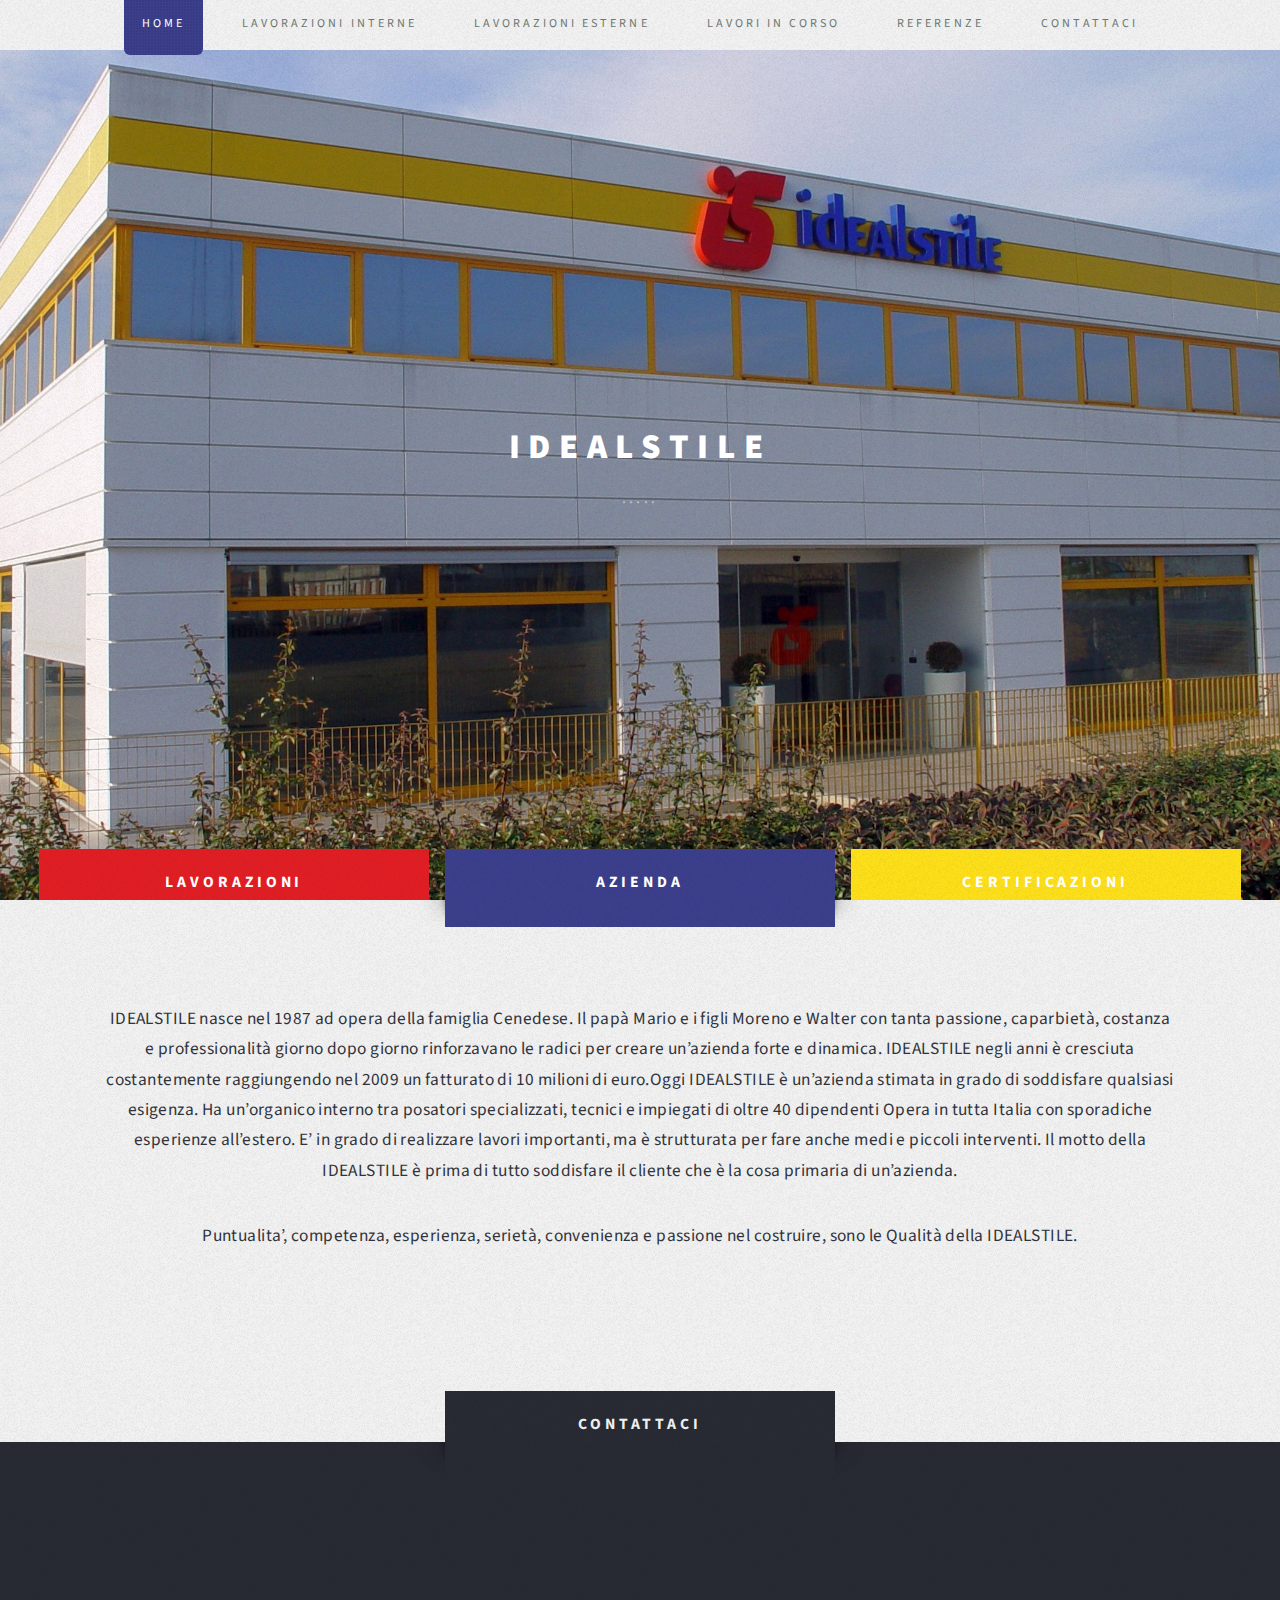
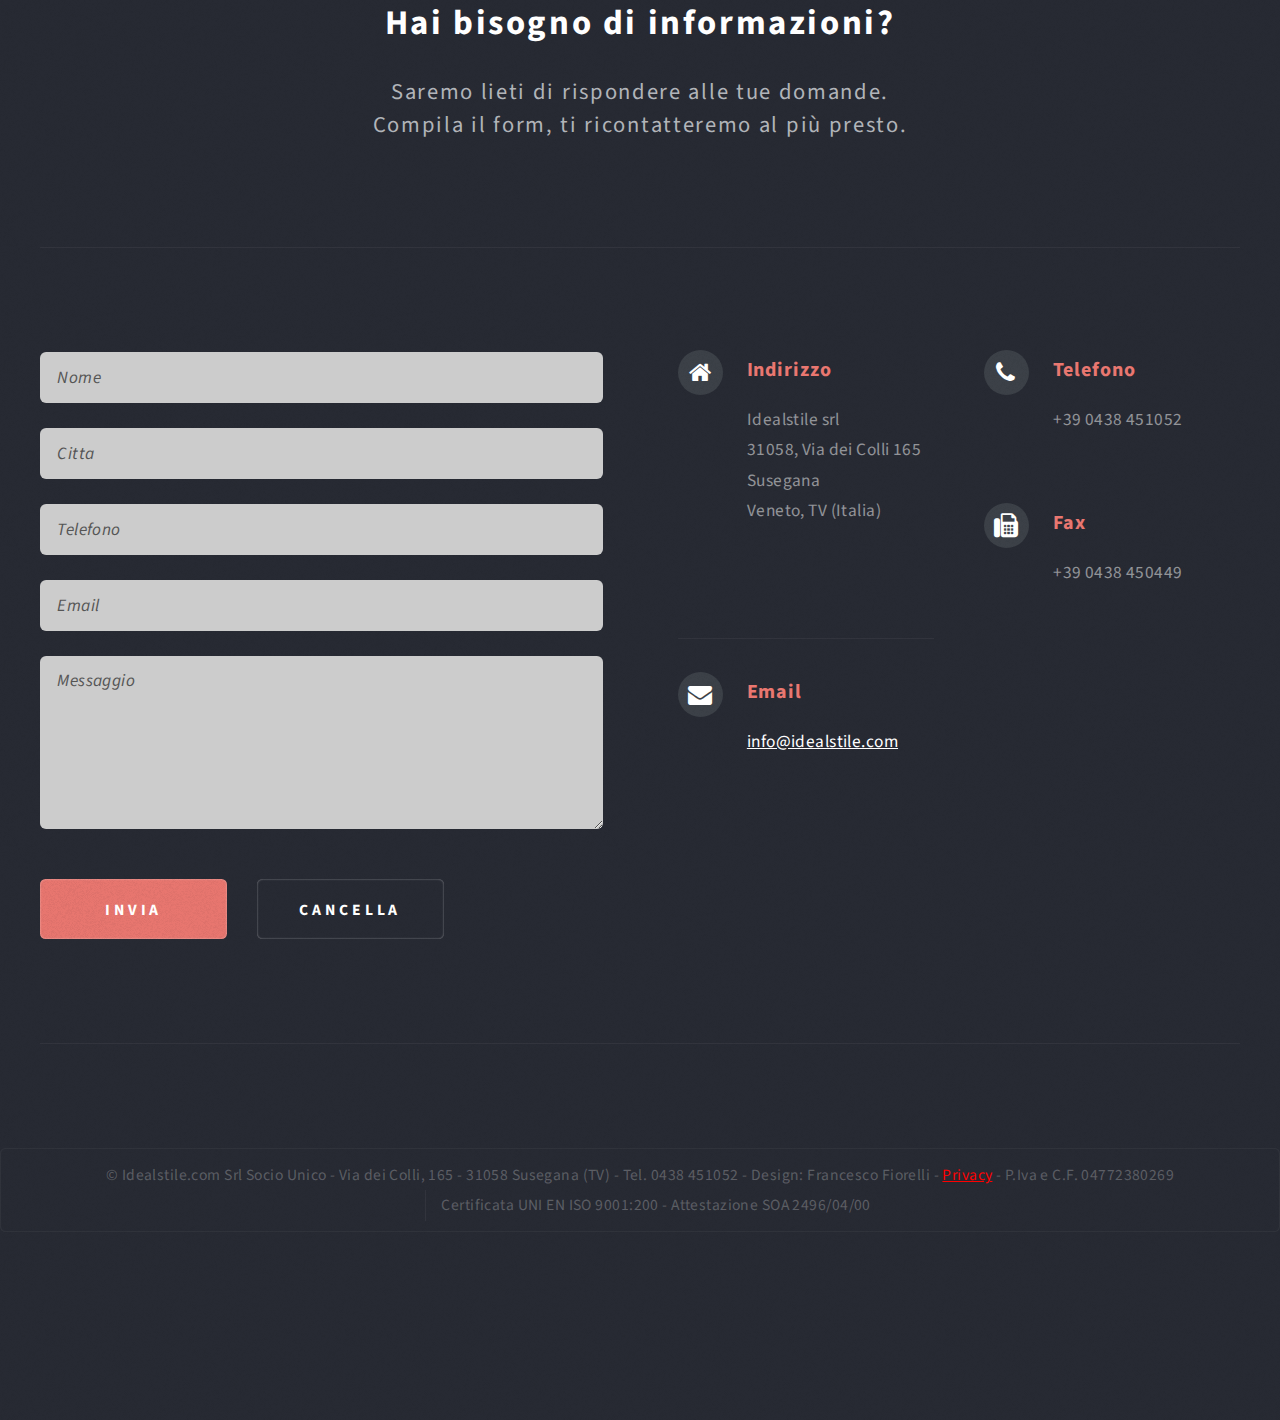
<file: index.html>
<!DOCTYPE HTML>

<html lang="it">
	<head>
		<title>Idealstile</title>
		<meta charset="utf-8" />
		<meta name="viewport" content="width=device-width, initial-scale=1" />
		<link rel="stylesheet" href="assets/css/main.css" />
	</head>
	<body class="homepage">
		<div id="page-wrapper">

			<!-- Header -->
				<div id="header-wrapper" class="wrapper due">
					<div id="header">

						<!-- Logo -->
							<div id="logo">
								<h1><a href="index.html">IDEALSTILE</a></h1>
								<p>.....</p>
							</div>

						<!-- Nav -->
							<nav id="nav">
								<ul>
									<li class="current"><a href="index.html">Home</a></li>
									<li><a href="lavorazioniinterne.html">Lavorazioni Interne</a></li>
									<li><a href="lavorazioniesterne.html">Lavorazioni Esterne</a></li>
                                    <li><a href="Lavoriincorso.html">Lavori in Corso</a></li>
									<li><a href="referenze.html">Referenze</a></li>
									<li><a href="#footer-wrapper" class="more scrolly">Contattaci</a></li>
								</ul>
							</nav>
                        
					</div>
				</div>
            
			<!-- Home -->
            
				<div id="wrapperhome" class="wrapper style3">
                    
                    <div id="Azienda" class="title"><a id="aziendabtn">Azienda</a></div>
                    <div id="Lavorazioni" class="title due"><a id="lavorazionibtn">Lavorazioni</a></div>
                    <div id="Certificati" class="title tre"><a id="certificatibtn">Certificazioni</a></div>
                    
                    <section id="main">
                        
                        <!-- Azienda -->
                        <div id="aziendatxt">
                            <section id="features">
                                <header>
                                    <p class="centrato colore">IDEALSTILE nasce nel 1987 ad opera della famiglia Cenedese. Il papà Mario e i figli Moreno e Walter con tanta passione, caparbietà, costanza e professionalità giorno dopo giorno rinforzavano le radici per creare un’azienda forte e dinamica. IDEALSTILE negli anni è cresciuta costantemente raggiungendo nel 2009 un fatturato di 10 milioni di euro.Oggi IDEALSTILE è un’azienda stimata in grado di soddisfare qualsiasi esigenza. Ha un’organico interno tra posatori specializzati, tecnici e impiegati di oltre 40 dipendenti Opera in tutta Italia con sporadiche esperienze all’estero. E’ in grado di realizzare lavori importanti, ma è strutturata per fare anche medi e piccoli interventi. Il motto della IDEALSTILE è prima di tutto soddisfare il cliente che è la cosa primaria di un’azienda.</p>
                                    <p class="centrato colore">Puntualita’, competenza, esperienza, serietà, convenienza e passione nel costruire, sono le Qualità della IDEALSTILE.</p>
                                </header>
                            </section>
                        </div>
                
                        
                        <!-- Lavorazione -->
                        <div id="lavorazionitxt" style="display: none">
                            <section id="features">
                                <header>
									<h2 class="centrato colore">Le nostre lavorazioni</h2>
									<p class="centrato colore">IDEALSTILE dal 1987 opera nel settore delle finiture di interni a secco e nei rivestimenti esterni di facciata. IDEALSTILE  e’ sempre  stata molto attenta ad offrire  ai propri clienti servizio e professionalita’ e per questo si e’ dotata di tutti gli strumenti necessari per conseguire questo obbiettivo : dai mezzi di trasporto iper attrezzati per i propri dipendenti ( l’azienda dispone infatti su un parco macchine di oltre 20 furgoni di proprieta’, dalle piu’ moderne piattaforme aeree e attrezzature per la posa in opera dei propri materiali, da una rete  informatica per  lo svolgimento delle pratiche amministrative, contabilita’ e costi dei  cantieri, certificazioni antincendio,  ecc e da uno studio tecnico interno per la progettazione delle lavorazioni. IDEALSTILE e’ sempre stata attenta e ha sempre investito molto nella costante formazione  dei propri dipendenti per la sicurezza nel lavoro. IDEALSTILE dall'anno 2007 è certificata ISO 9001-2000.</p>
								</header>
								<ul class="actions actions-centered">
									<li><a href="lavorazioni.html" class="button style3">Più info</a></li>
								</ul>
                            </section>
                        </div>
                        
                        
                        <!-- Certificati -->
                        <div id="certificatitxt" style="display: none">
                            <div id="highlights" class="container">
                                <div class="row 150%">
                                    <div class="4u 12u(mobile)">
                                        <section class="highlight">
                                            <a class="image featured"><img src="images/Certificato1.jpg" alt="" /></a>
                                            <h3><a>OHSAS 18000:2007</a></h3>
                                            <p class="colore">CERTIFICATO N. IT 13/0046 <br/>
                                                Certificazione rilasciata in conformità al regolamento Tecnico ACCREDIA RT - 12
                                            </p>
                                        </section>
                                    </div>
                                    <div class="4u 12u(mobile)">
                                        <section class="highlight">
                                            <a class="image featured"><img src="images/Certificato2.jpg" alt="" /></a>
                                            <h3><a>CERTIFICATO Nr. IT SQ041668/A SETTORE EA:28</a></h3>
                                            <p class="colore">Certificazione rilasciata il 13/09/2007</p>
                                        </section>
                                    </div>
                                    <div class="4u 12u(mobile)">
                                        <section class="highlight">
                                            <a class="image featured"><img src="images/Certificato3.jpg" alt="" /></a>
                                            <h3><a>CODICE IDENTIFICATIVO: 02833790245</a></h3>
                                            <p class="colore">Autorizzazione Nr. 04 del 09/11/2000</p>
                                        </section>
                                    </div>
                                </div>
					       </div>
                        </div>

                        
                        
                    </section>
				</div>
            
			<!-- Footer -->
				<div id="footer-wrapper" class="wrapper">
					<div id="contattaci" class="title">Contattaci</div>
					<div id="footer" class="container">
						<header class="style1">
							<h2>Hai bisogno di informazioni?</h2>
							<p>
								Saremo lieti di rispondere alle tue domande.<br />
								Compila il form, ti ricontatteremo al più presto.
							</p>
						</header>
						<hr />
						<div class="row 150%">
							<div class="6u 12u(mobile)">

								<!-- Contact Form -->
									<section>
                                        
                                        <form id="ajax-contact" method="POST" action="mail.php">
											<div class="row 50%">
                                                
												<div class="12u">
													<input type="text" name="nome" id="contact-nome" placeholder="Nome" required/>
												</div>
                                                
                                                <div class="12u">
													<input type="text" name="citta" id="contact-citta" placeholder="Citta" required/>
												</div>
                                                
                                                <div class="12u">
													<input type="text" name="telefono" id="contact-telefono" placeholder="Telefono" required/>
												</div>
                                                
                                                <div class="12u">
													<input type="text" name="email" id="contact-email" placeholder="Email" required/>
												</div>
										
												<div class="12u">
													<textarea name="messaggio" id="contact-messaggio" placeholder="Messaggio" rows="4" required></textarea>
												</div>
											</div>
                                            
											<div class="row">
												<div class="12u">
													<ul class="actions">
														<li><input type="submit" class="style1" value="Invia" /></li>
														<li><input type="reset" class="style2" value="Cancella" /></li>
													</ul>
												</div>
											</div>
										</form>
                                        
									</section>

							</div>
							<div class="6u 12u(mobile)">

                            <!-- Contact -->
                                <section class="feature-list small">
                                    <div class="row">
                                        <div class="6u 12u(mobile)">
                                            <section>
                                                <h3 class="icon fa-home">Indirizzo</h3>
                                                <p>Idealstile srl<br />
                                                    31058, Via dei Colli 165<br />
                                                    Susegana<br />
                                                    Veneto, TV (Italia)
                                                </p>
                                            </section>
                                        </div>
                                        <div class="6u 12u(mobile)">
                                            <section>
                                                <h3 class="icon fa-phone">Telefono</h3>
                                                <p>+39 0438 451052</p>
                                            </section>
                                            <section>
                                                <h3 class="icon fa-fax">Fax</h3>
                                                <p>+39 0438 450449</p>
                                            </section>
                                        </div>
                                    </div>
                                    <div class="row">
                                        <div class="6u 12u(mobile)">
                                            <section>
                                                <h3 class="icon fa-envelope">Email</h3>
                                                <p>
                                                    <a href="#">info@idealstile.com</a>
                                                </p>
                                            </section>
                                        </div>
                                    </div>
                                </section>
							</div>
						</div>
						<hr />
					</div>
					<div id="copyright">
						<ul>
							<li>&copy; Idealstile.com Srl Socio Unico  -  Via dei Colli, 165 - 31058 Susegana (TV)  -  Tel. 0438 451052  -  Design: Francesco Fiorelli  -  <a href="privacy.html">Privacy</a>  -  P.Iva e C.F. 04772380269</li>
                            <li>Certificata UNI EN ISO 9001:200  -  Attestazione SOA 2496/04/00</li>
						</ul>
					</div>
				</div>

		</div>

		<!-- Scripts -->

			<script src="assets/js/jquery.min.js"></script>
			<script src="assets/js/jquery.dropotron.min.js"></script>
            <script src="assets/js/jquery.poptrox.min.js"></script>
			<script src="assets/js/skel.min.js"></script>
			<script src="assets/js/skel-viewport.min.js"></script>
            <script src="assets/js/jquery.scrollex.min.js"></script>
			<script src="assets/js/jquery.scrolly.min.js"></script>
			<script src="assets/js/util.js"></script>
			<script src="assets/js/main.js"></script>

	</body>
</html>
</file>
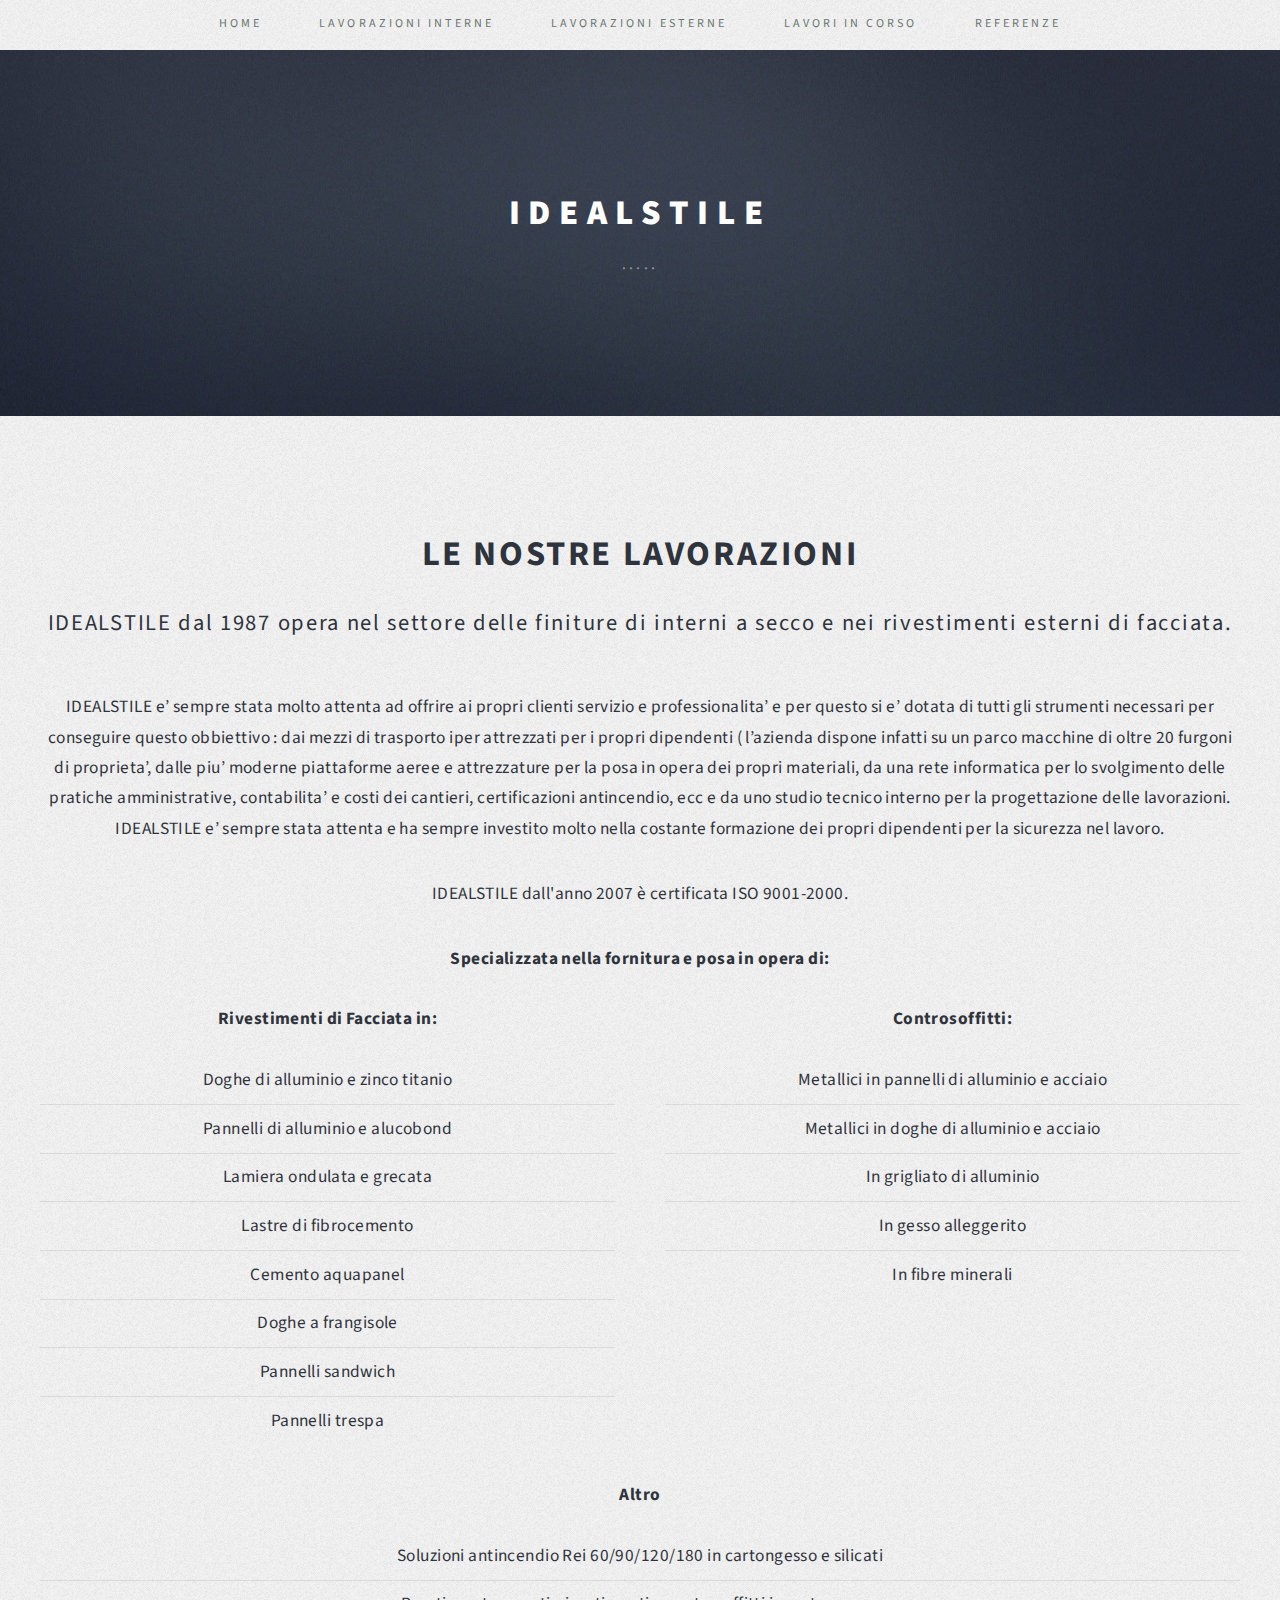
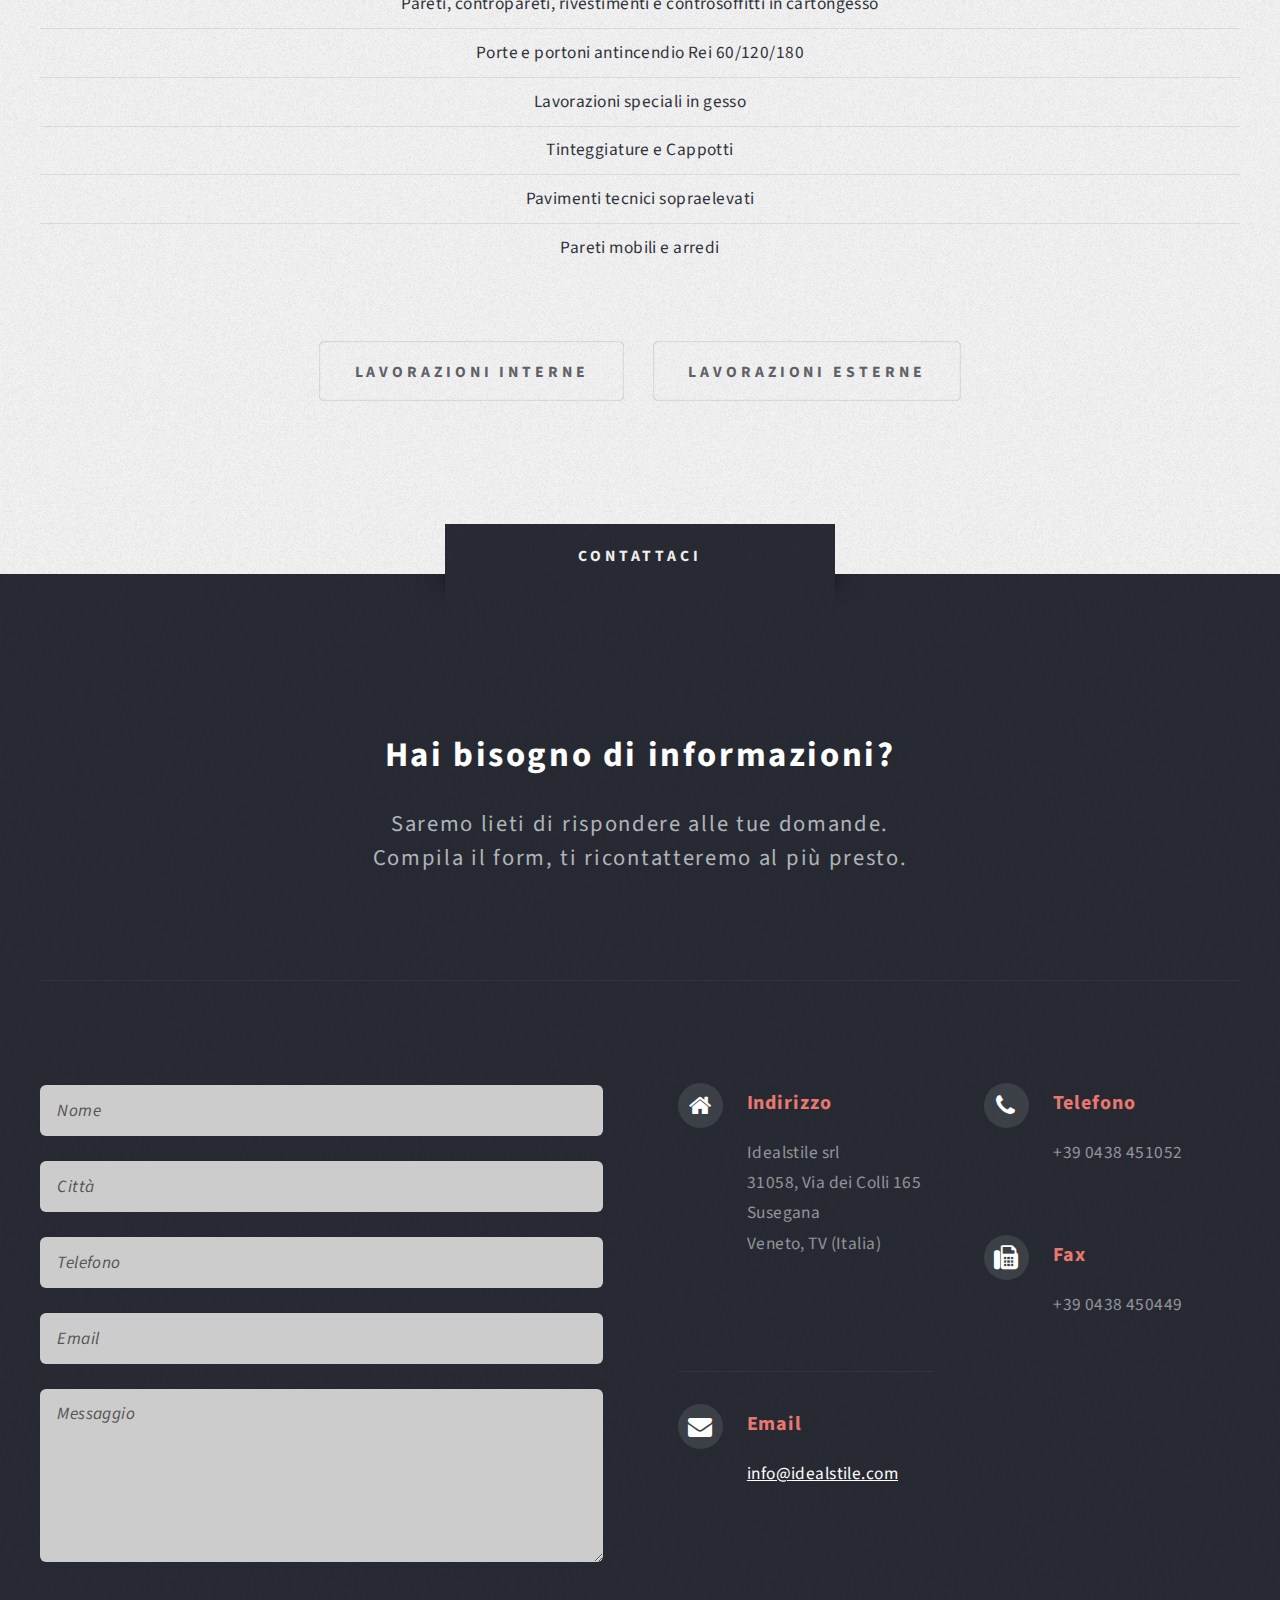
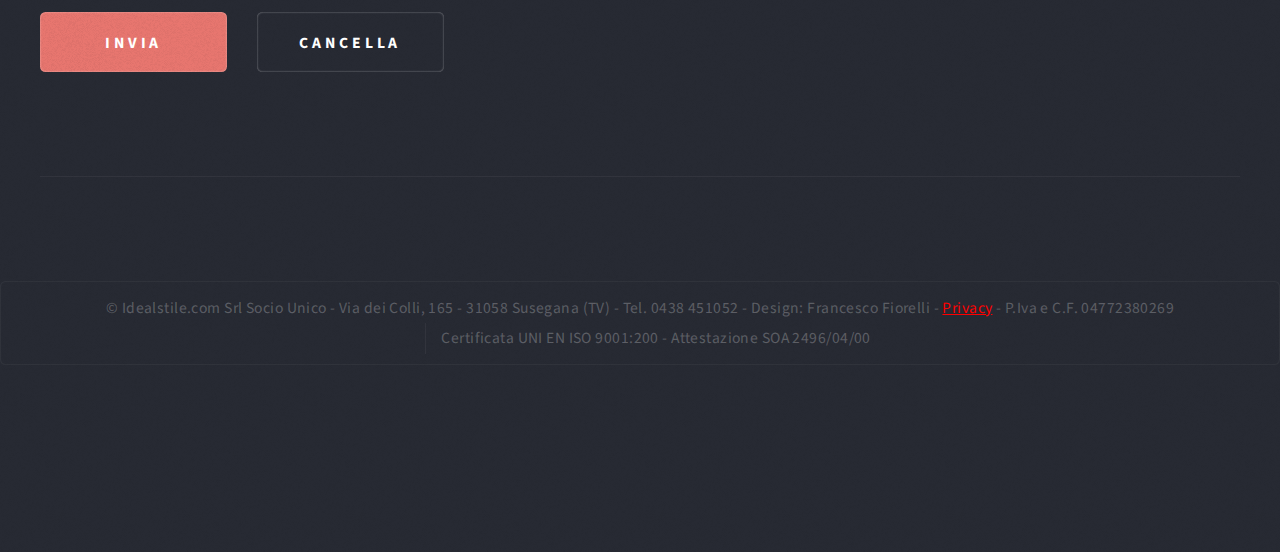
<file: lavorazioni.html>
<!DOCTYPE HTML>

<html lang="it">
	<head>
		<title>Idealstile - Lavorazioni</title>
		<meta charset="utf-8" />
		<meta name="viewport" content="width=device-width, initial-scale=1" />
		<link rel="stylesheet" href="assets/css/main.css" />
	</head>
	<body class="no-sidebar">
		<div id="page-wrapper">

			<!-- Header -->
				<div id="header-wrapper" class="wrapper lavorazioni">
					<div id="header">

						<!-- Logo -->
							<div id="logo">
								<h1><a href="index.html">IDEALSTILE</a></h1>
								<p>.....</p>
							</div>

						<!-- Nav -->
							<nav id="nav">
								<ul>
									<li><a href="index.html">Home</a></li>
									<li><a href="lavorazioniinterne.html">Lavorazioni Interne</a></li>
									<li><a href="lavorazioniesterne.html">Lavorazioni Esterne</a></li>
                                    <li><a href="Lavoriincorso.html">Lavori in Corso</a></li>
									<li><a href="referenze.html">Referenze</a></li>
								</ul>
							</nav>
                        
					</div>
				</div>

			<!-- Main -->
				<div class="wrapper style3">
					<div id="main" class="container">
                        
						<!-- Content -->
                        <div id="content">
                            <article class="box post">
                                <header class="style1">
                                    <h2 class="centrato colore">LE NOSTRE LAVORAZIONI</h2>
                                    <p class="centrato colore">IDEALSTILE dal 1987 opera nel settore delle finiture di interni a secco e nei rivestimenti esterni di facciata.</p>
                                </header>

                                <p class="centrato colore">IDEALSTILE  e’ sempre  stata molto attenta ad offrire  ai propri clienti servizio e professionalita’ e per questo si e’ dotata di tutti gli strumenti necessari per conseguire questo obbiettivo : dai mezzi di trasporto iper attrezzati per i propri dipendenti ( l’azienda dispone infatti su un parco macchine di oltre 20 furgoni di proprieta’, dalle piu’ moderne piattaforme aeree e attrezzature per la posa in opera dei propri materiali, da una rete  informatica per  lo svolgimento delle pratiche amministrative, contabilita’ e costi dei  cantieri, certificazioni antincendio,  ecc e da uno studio tecnico interno per la progettazione delle lavorazioni. IDEALSTILE e’ sempre stata attenta e ha sempre investito molto nella costante formazione  dei propri dipendenti per la sicurezza nel lavoro.</p> 
                                <p class="centrato colore">IDEALSTILE dall'anno 2007 è certificata ISO 9001-2000.</p>                                
                                
                                
                                <h4 class="centrato colore">Specializzata nella fornitura e posa in opera di:</h4><br/>
                                <section class="feature-list small">
                                    <div class="row">
                                        <div class="6u 12u(mobile)">
                                            <section>
                                                <h4 class="centrato colore">Rivestimenti di Facciata in:</h4>
                                                <br/>
												<ul class="alt">
                                                    <li class="centrato colore">Doghe di alluminio e zinco titanio</li>
                                                    <li class="centrato colore">Pannelli di alluminio e alucobond</li>
                                                    <li class="centrato colore">Lamiera ondulata e grecata</li>	 
                                                    <li class="centrato colore">Lastre di fibrocemento</li> 
                                                    <li class="centrato colore">Cemento aquapanel</li>
                                                    <li class="centrato colore">Doghe a frangisole</li>
                                                    <li class="centrato colore">Pannelli sandwich</li>
                                                    <li class="centrato colore">Pannelli trespa</li>
												</ul>
                                            </section>
                                        </div>
                                        <div class="6u 12u(mobile)">
                                            <section>
                                                <h4 class="centrato colore">Controsoffitti:</h4>
                                                <br/>
												<ul class="alt">
                                                    <li class="centrato colore">Metallici in pannelli di alluminio e acciaio</li>
                                                    <li class="centrato colore">Metallici in doghe di alluminio e acciaio</li>
                                                    <li class="centrato colore">In grigliato di alluminio</li>
                                                    <li class="centrato colore">In gesso alleggerito</li>
                                                    <li class="centrato colore">In fibre minerali</li>
												</ul>
                                            </section>
                                        </div>
                                    </div>
                                        <section>
                                            <h4 class="centrato colore">Altro</h4>
                                            <br/>
                                            <ul class="alt">
                                                <li class="centrato colore">Soluzioni antincendio Rei 60/90/120/180 in cartongesso e silicati</li>
                                                <li class="centrato colore">Pareti, contropareti, rivestimenti e controsoffitti in cartongesso</li>
                                                <li class="centrato colore">Porte e portoni antincendio Rei 60/120/180</li>
                                                <li class="centrato colore">Lavorazioni speciali in gesso</li>
                                                <li class="centrato colore">Tinteggiature e Cappotti</li>

                                                <li class="centrato colore">Pavimenti tecnici sopraelevati</li>
                                                <li class="centrato colore">Pareti mobili e arredi</li>
                                            </ul>
                                        </section>
                                </section>
                                
                       
                                <ul class="actions actions-centered">
                                    <li><a href="lavorazioniinterne.html" class="button style2">Lavorazioni Interne</a></li>
                                    <li><a href="lavorazioniesterne.html" class="button style2">LAvorazioni Esterne</a></li>
                                </ul>

                                
                            </article>
                        </div>
					</div>
				</div>


			<!-- Footer -->
				<div id="footer-wrapper" class="wrapper">
					<div class="title">Contattaci</div>
					<div id="footer" class="container">
						<header class="style1">
							<h2>Hai bisogno di informazioni?</h2>
							<p>
								Saremo lieti di rispondere alle tue domande.<br />
								Compila il form, ti ricontatteremo al più presto.
							</p>
						</header>
						<hr />
						<div class="row 150%">
							<div class="6u 12u(mobile)">

								<!-- Contact Form -->
									<section>
                                        
                                        <form id="ajax-contact" method="post" action="https://formspree.io/iperfrancy@gmail.com">
											<div class="row 50%">
                                                
												<div class="12u">
													<input type="text" name="nome" id="contact-nome" placeholder="Nome" required/>
												</div>
                                                
                                                <div class="12u">
													<input type="text" name="città" id="contact-città" placeholder="Città" required/>
												</div>
                                                
                                                <div class="12u">
													<input type="text" name="telefono" id="contact-telefono" placeholder="Telefono" required/>
												</div>
                                                
                                                <div class="12u">
													<input type="text" name="email" id="contact-email" placeholder="Email" required/>
												</div>
										
												<div class="12u">
													<textarea name="messaggio" id="contact-messaggio" placeholder="Messaggio" rows="4" required></textarea>
												</div>
											</div>
                                            
											<div class="row">
												<div class="12u">
													<ul class="actions">
														<li><input type="submit" class="style1" value="Invia" /></li>
														<li><input type="reset" class="style2" value="Cancella" /></li>
													</ul>
												</div>
											</div>
										</form>
                                        
									</section>

							</div>
							<div class="6u 12u(mobile)">

                            <!-- Contact -->
                                <section class="feature-list small">
                                    <div class="row">
                                        <div class="6u 12u(mobile)">
                                            <section>
                                                <h3 class="icon fa-home">Indirizzo</h3>
                                                <p>Idealstile srl<br />
                                                    31058, Via dei Colli 165<br />
                                                    Susegana<br />
                                                    Veneto, TV (Italia)
                                                </p>
                                            </section>
                                        </div>
                                        <div class="6u 12u(mobile)">
                                            <section>
                                                <h3 class="icon fa-phone">Telefono</h3>
                                                <p>+39 0438 451052</p>
                                            </section>
                                            <section>
                                                <h3 class="icon fa-fax">Fax</h3>
                                                <p>+39 0438 450449</p>
                                            </section>
                                        </div>
                                    </div>
                                    <div class="row">
                                        <div class="6u 12u(mobile)">
                                            <section>
                                                <h3 class="icon fa-envelope">Email</h3>
                                                <p>
                                                    <a href="#">info@idealstile.com</a>
                                                </p>
                                            </section>
                                        </div>
                                    </div>
                                </section>
							</div>
						</div>
						<hr />
					</div>
					<div id="copyright">
						<ul>
							<li>&copy; Idealstile.com Srl Socio Unico  -  Via dei Colli, 165 - 31058 Susegana (TV)  -  Tel. 0438 451052  -  Design: Francesco Fiorelli  -  <a href="privacy.html">Privacy</a>  -  P.Iva e C.F. 04772380269</li>
                            <li>Certificata UNI EN ISO 9001:200  -  Attestazione SOA 2496/04/00</li>
						</ul>
					</div>
				</div>

		</div>

		<!-- Scripts -->

			<script src="assets/js/jquery.min.js"></script>
			<script src="assets/js/jquery.dropotron.min.js"></script>
            <script src="assets/js/jquery.poptrox.min.js"></script>
			<script src="assets/js/skel.min.js"></script>
			<script src="assets/js/skel-viewport.min.js"></script>
			<script src="assets/js/util.js"></script>
			<script src="assets/js/main.js"></script>

	</body>
</html>
</file>
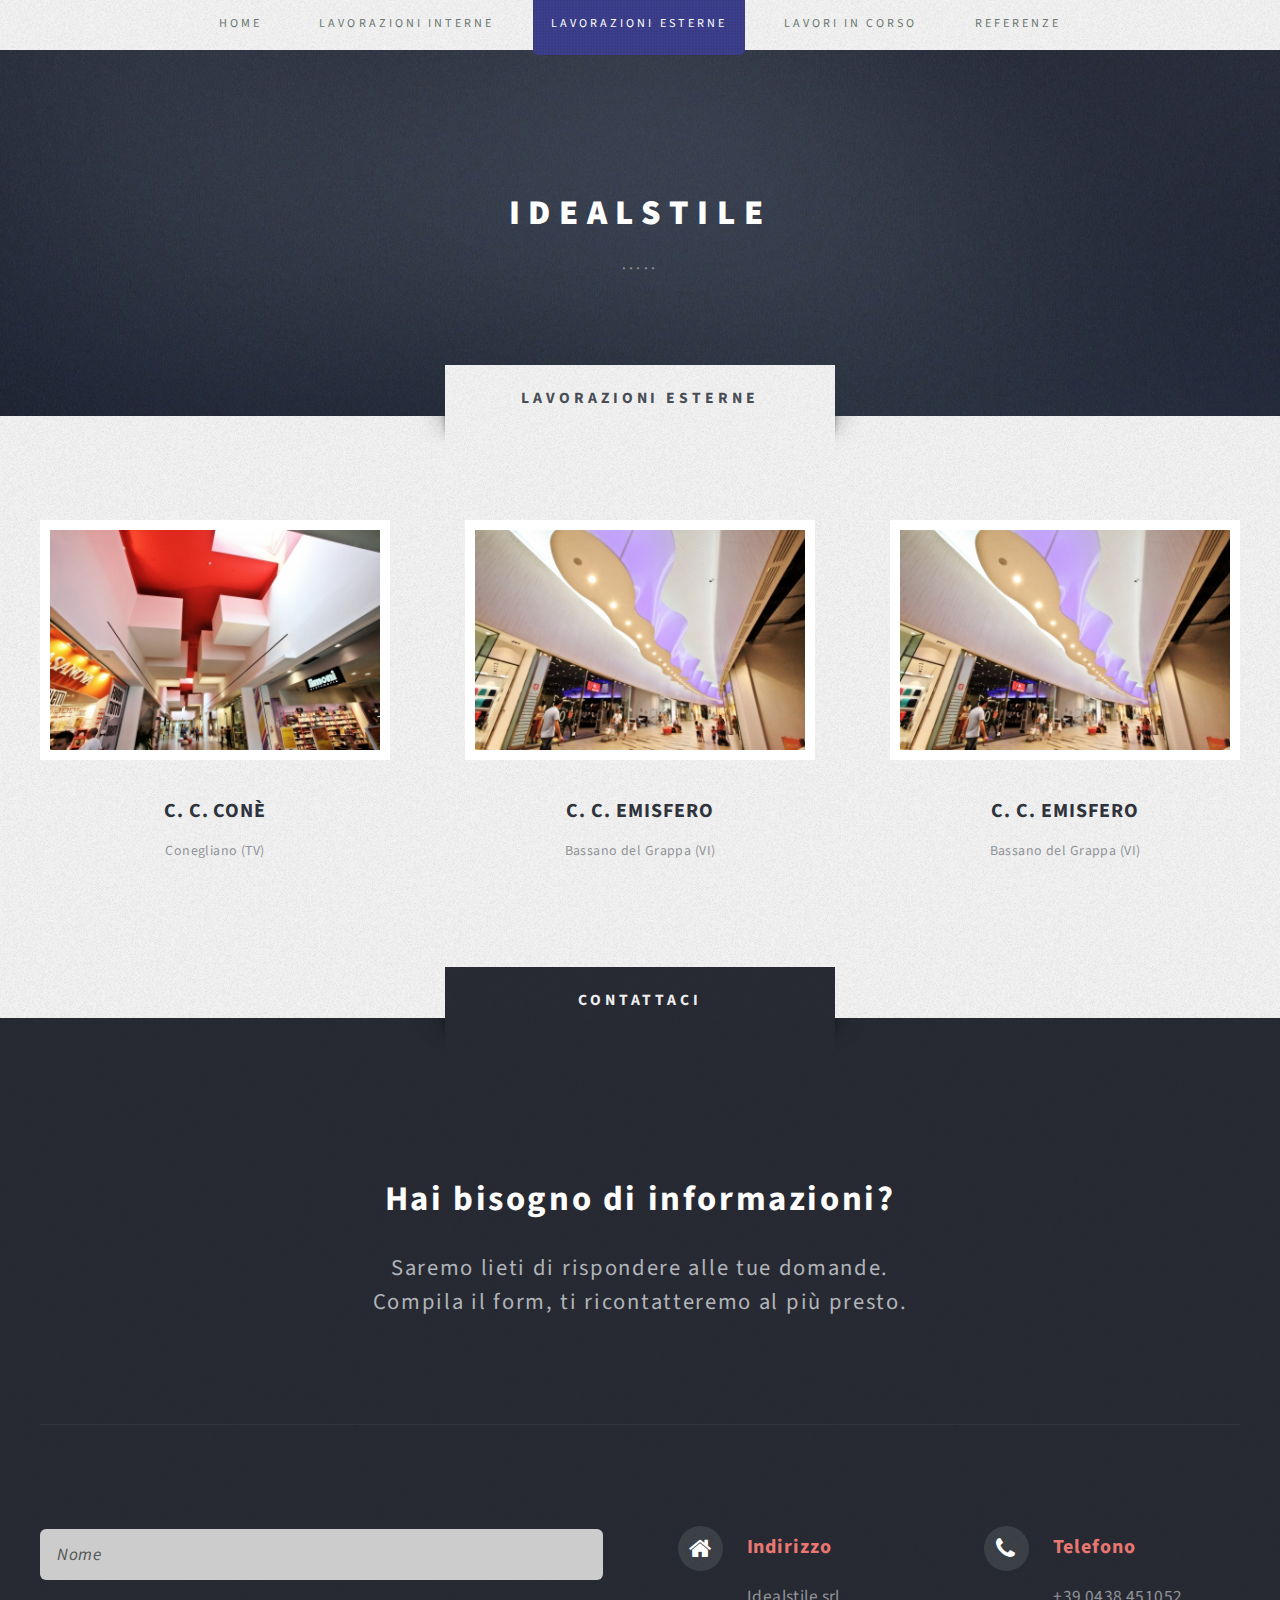
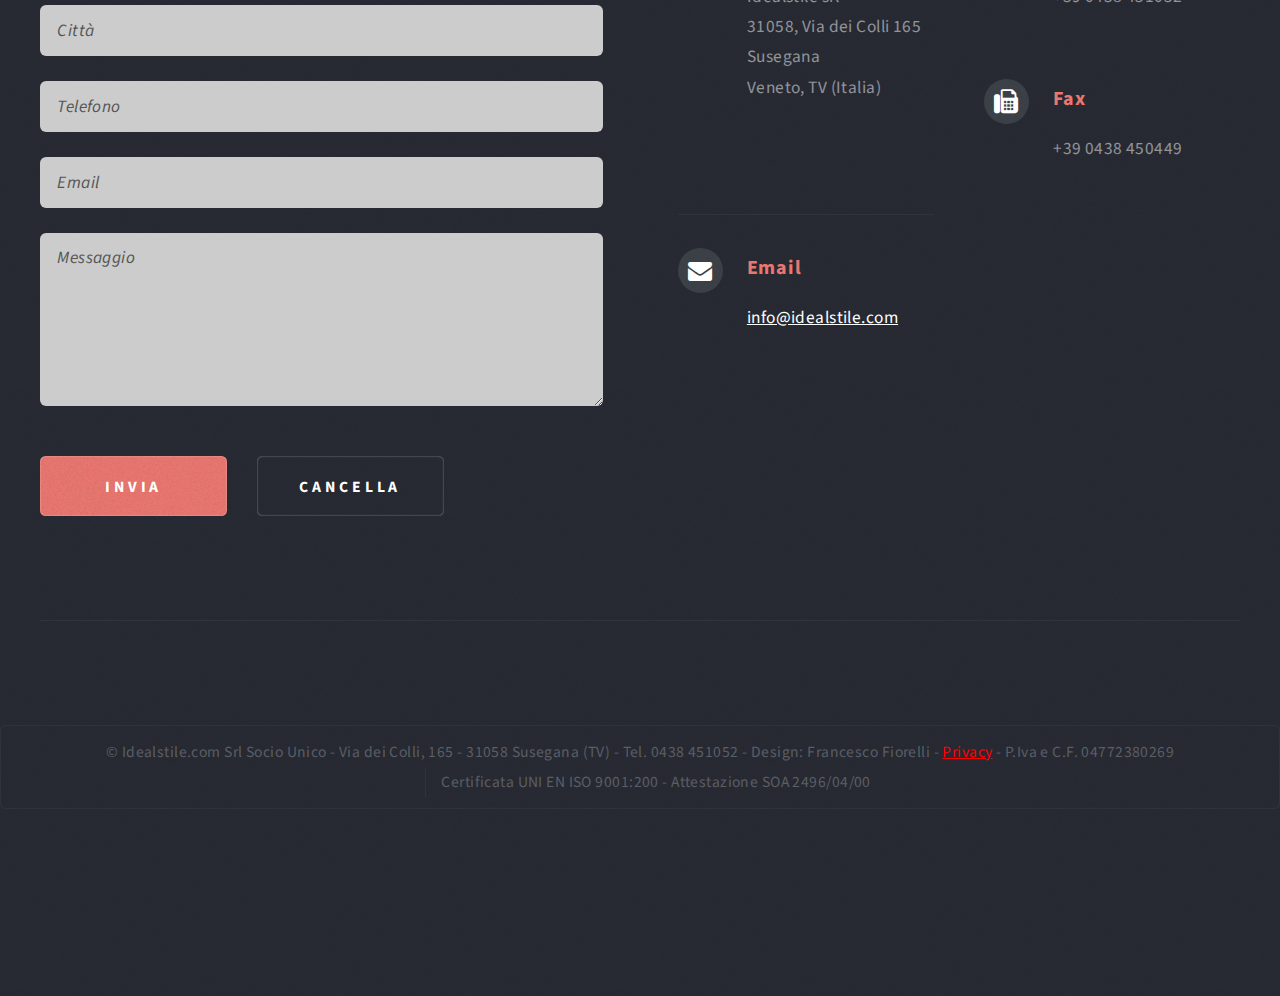
<file: lavorazioniesterne.html>
<!DOCTYPE HTML>

<html>
	<head>
		<title>Idealstile - Lavorazioni Esterne</title>
		<meta charset="utf-8" />
		<meta name="viewport" content="width=device-width, initial-scale=1" />
		<link rel="stylesheet" href="assets/css/main.css" />
	</head>
	<body class="no-sidebar">
		<div id="page-wrapper">

			<!-- Header -->
				<div id="header-wrapper" class="wrapper lavorazioni">
					<div id="header">

						<!-- Logo -->
							<div id="logo">
								<h1><a href="index.html">IDEALSTILE</a></h1>
								<p>.....</p>
							</div>

						<!-- Nav -->
							<nav id="nav">
								<ul>
									<li><a href="index.html">Home</a></li>
									<li><a href="lavorazioniinterne.html">Lavorazioni Interne</a></li>
									<li class="current"><a href="lavorazioniesterne.html">Lavorazioni Esterne</a></li>
                                    <li><a href="Lavoriincorso.html">Lavori in Corso</a></li>
									<li><a href="referenze.html">Referenze</a></li>
								</ul>
							</nav>
                        
					</div>
				</div>

			<!-- Highlights -->
				<div class="wrapper style3">
					<div class="title lavorazioni">Lavorazioni Esterne</div>
					<div id="highlights" class="container">
						<div class="row 150%">
                            
                            <!-- Prima Colonna -->
							<div class="4u 12u(mobile)">
								<section class="highlight">
                                    
                                    <div id="gallery6" class="gallery">
                                        <article class="work-item">
                                            <a href="Foto/Lavorazioni_Interne/CCCONE/Cone1.jpeg" class="image thumb"><img src="Foto/Lavorazioni_Interne/CCCONE/Cone1.jpeg" alt=""/></a>
                                            <a href="Foto/Lavorazioni_Interne/CCCONE/Cone2.jpeg" class="image thumb hide"></a>
                                            <a href="Foto/Lavorazioni_Interne/CCCONE/Cone3.jpeg" class="image thumb hide"></a>
                                            
                                            <h3>C. C. CONÈ</h3>
								            <p>Conegliano (TV)</p>
                                            <text class="hide">
                                                <h3>C. C. CONÈ</h3>
                                                <p> mela</p>
                                            
                                            </text>
                                        </article>
                                    </div> 
                                    
								</section>
							</div>
                            
                            
                            <!-- Seconda Colonna -->
							<div class="4u 12u(mobile)">
								<section class="highlight">
                                    
                                    <div id="gallery2" class="gallery">
                                        <article class="work-item">
                                            <a href="Foto/Lavorazioni_Interne/CCEMISFERO/Emisfero1.jpeg" class="image thumb"><img src="Foto/Lavorazioni_Interne/CCEMISFERO/Emisfero1.jpeg" alt=""/></a>
                                            <a href="Foto/Lavorazioni_Interne/CCEMISFERO/Emisfero2.jpeg" class="image thumb hide"></a>
                                            <a href="Foto/Lavorazioni_Interne/CCEMISFERO/Emisfero3.jpeg" class="image thumb hide"></a>
                                            
                                            <h3>C. C. EMISFERO</h3>
								            <p>Bassano del Grappa (VI)</p>
                                            <text class="hide">
                                                <h3>C. C. EMISFERO</h3>
                                                <p>Prova</p>
                                            </text>
                                        </article>
                                    </div>
                                    
								</section>
							</div>
                            
                            
                            <!-- Terza Colonna -->
							<div class="4u 12u(mobile)">
								<section class="highlight">
                                    
                                   <div id="gallery2" class="gallery">
                                        <article class="work-item">
                                            <a href="Foto/Lavorazioni_Interne/CCEMISFERO/Emisfero1.jpeg" class="image thumb"><img src="Foto/Lavorazioni_Interne/CCEMISFERO/Emisfero1.jpeg" alt=""/></a>
                                            <a href="Foto/Lavorazioni_Interne/CCEMISFERO/Emisfero2.jpeg" class="image thumb hide"></a>
                                            <a href="Foto/Lavorazioni_Interne/CCEMISFERO/Emisfero3.jpeg" class="image thumb hide"></a>
                                            
                                            <h3>C. C. EMISFERO</h3>
								            <p>Bassano del Grappa (VI)</p>
                                            <text class="hide">
                                                <h3>C. C. EMISFERO</h3>
                                                <p>Prova</p>
                                            </text>
                                        </article>
                                    </div>
                                    
								</section>
							</div>
                            
						</div>
					</div>
				</div>
			<!-- Footer -->
				<div id="footer-wrapper" class="wrapper">
					<div class="title">Contattaci</div>
					<div id="footer" class="container">
						<header class="style1">
							<h2>Hai bisogno di informazioni?</h2>
							<p>
								Saremo lieti di rispondere alle tue domande.<br />
								Compila il form, ti ricontatteremo al più presto.
							</p>
						</header>
						<hr />
						<div class="row 150%">
							<div class="6u 12u(mobile)">

								<!-- Contact Form -->
									<section>
                                        
                                        <form id="ajax-contact" method="post" action="https://formspree.io/iperfrancy@gmail.com">
											<div class="row 50%">
                                                
												<div class="12u">
													<input type="text" name="nome" id="contact-nome" placeholder="Nome" required/>
												</div>
                                                
                                                <div class="12u">
													<input type="text" name="città" id="contact-città" placeholder="Città" required/>
												</div>
                                                
                                                <div class="12u">
													<input type="text" name="telefono" id="contact-telefono" placeholder="Telefono" required/>
												</div>
                                                
                                                <div class="12u">
													<input type="text" name="email" id="contact-email" placeholder="Email" required/>
												</div>
										
												<div class="12u">
													<textarea name="messaggio" id="contact-messaggio" placeholder="Messaggio" rows="4" required></textarea>
												</div>
											</div>
                                            
											<div class="row">
												<div class="12u">
													<ul class="actions">
														<li><input type="submit" class="style1" value="Invia" /></li>
														<li><input type="reset" class="style2" value="Cancella" /></li>
													</ul>
												</div>
											</div>
										</form>
                                        
									</section>

							</div>
							<div class="6u 12u(mobile)">

                            <!-- Contact -->
                                <section class="feature-list small">
                                    <div class="row">
                                        <div class="6u 12u(mobile)">
                                            <section>
                                                <h3 class="icon fa-home">Indirizzo</h3>
                                                <p>Idealstile srl<br />
                                                    31058, Via dei Colli 165<br />
                                                    Susegana<br />
                                                    Veneto, TV (Italia)
                                                </p>
                                            </section>
                                        </div>
                                        <div class="6u 12u(mobile)">
                                            <section>
                                                <h3 class="icon fa-phone">Telefono</h3>
                                                <p>+39 0438 451052</p>
                                            </section>
                                            <section>
                                                <h3 class="icon fa-fax">Fax</h3>
                                                <p>+39 0438 450449</p>
                                            </section>
                                        </div>
                                    </div>
                                    <div class="row">
                                        <div class="6u 12u(mobile)">
                                            <section>
                                                <h3 class="icon fa-envelope">Email</h3>
                                                <p>
                                                    <a href="#">info@idealstile.com</a>
                                                </p>
                                            </section>
                                        </div>
                                    </div>
                                </section>
							</div>
						</div>
						<hr />
					</div>
					<div id="copyright">
						<ul>
							<li>&copy; Idealstile.com Srl Socio Unico  -  Via dei Colli, 165 - 31058 Susegana (TV)  -  Tel. 0438 451052  -  Design: Francesco Fiorelli  -  <a href="privacy.html">Privacy</a>  -  P.Iva e C.F. 04772380269</li>
                            <li>Certificata UNI EN ISO 9001:200  -  Attestazione SOA 2496/04/00</li>
						</ul>
					</div>
				</div>

		</div>

		<!-- Scripts -->

			<script src="assets/js/jquery.min.js"></script>
			<script src="assets/js/jquery.dropotron.min.js"></script>
            <script src="assets/js/jquery.poptrox.min.js"></script>
			<script src="assets/js/skel.min.js"></script>
			<script src="assets/js/skel-viewport.min.js"></script>
			<script src="assets/js/util.js"></script>
			<script src="assets/js/main.js"></script>

	</body>
</html>
</file>
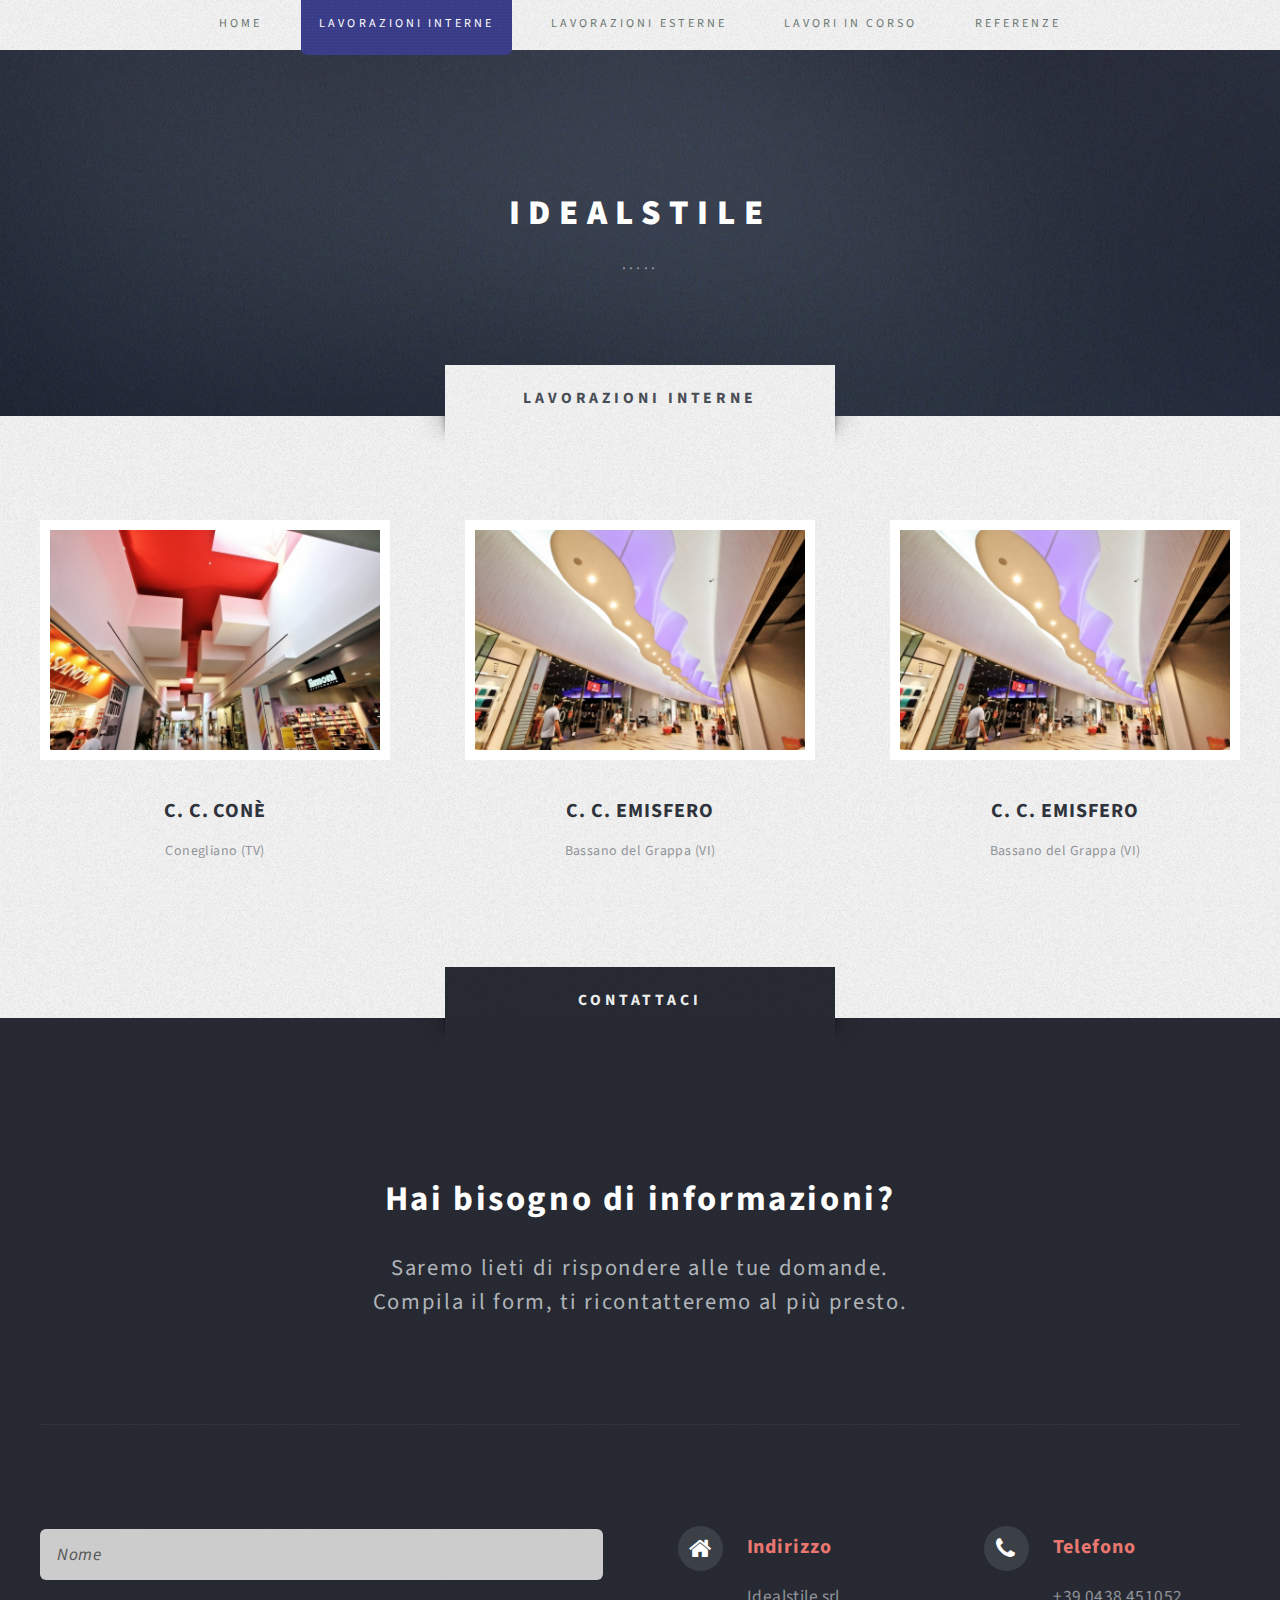
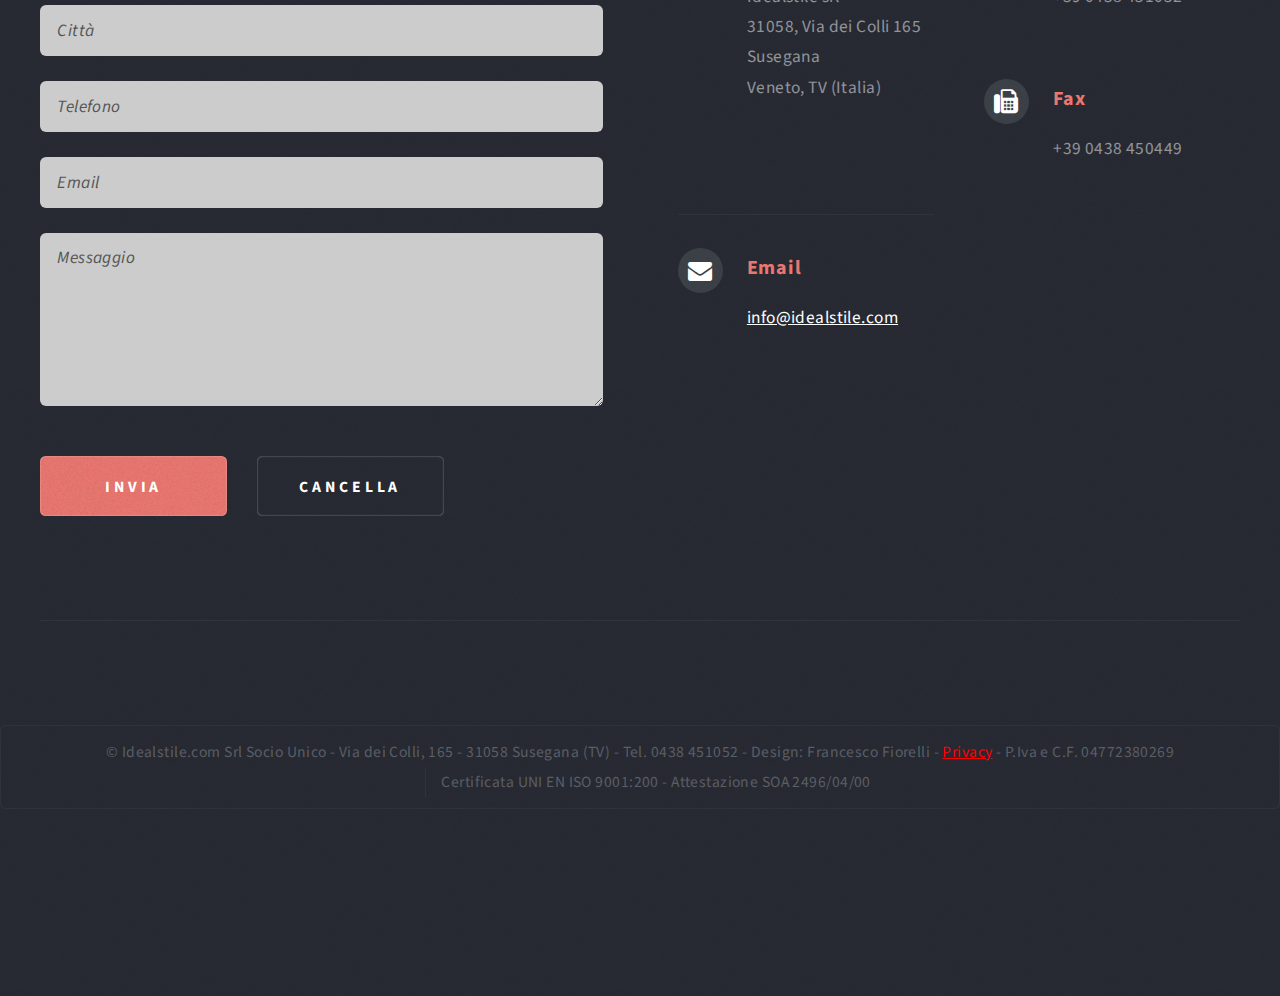
<file: lavorazioniinterne.html>
<!DOCTYPE HTML>

<html>
	<head>
		<title>Idealstile - Lavorazioni Interne</title>
		<meta charset="utf-8" />
		<meta name="viewport" content="width=device-width, initial-scale=1" />
		<link rel="stylesheet" href="assets/css/main.css" />
	</head>
	<body class="no-sidebar">
		<div id="page-wrapper">

			<!-- Header -->
				<div id="header-wrapper" class="wrapper lavorazioni">
					<div id="header">

						<!-- Logo -->
							<div id="logo">
								<h1><a href="index.html">IDEALSTILE</a></h1>
								<p>.....</p>
							</div>

						<!-- Nav -->
							<nav id="nav">
								<ul>
									<li><a href="index.html">Home</a></li>
									<li class="current"><a href="lavorazioniinterne.html">Lavorazioni Interne</a></li>
									<li><a href="lavorazioniesterne.html">Lavorazioni Esterne</a></li>
                                    <li><a href="Lavoriincorso.html">Lavori in Corso</a></li>
									<li><a href="referenze.html">Referenze</a></li>
								</ul>
							</nav>
                        
					</div>
				</div>

			<!-- Highlights -->
				<div class="wrapper style3">
					<div class="title lavorazioni">Lavorazioni Interne</div>
					<div id="highlights" class="container">
						<div class="row 150%">
                            
                            <!-- Prima Colonna -->
							<div class="4u 12u(mobile)">
								<section class="highlight">
                                    
                                    <div class="gallery">
                                        <article class="work-item">
                                            <a href="Foto/Lavorazioni_Interne/CCCONE/Cone1.jpeg" class="image thumb"><img src="Foto/Lavorazioni_Interne/CCCONE/Cone1.jpeg" alt=""/></a>
                                            <a href="Foto/Lavorazioni_Interne/CCCONE/Cone2.jpeg" class="image thumb hide"></a>
                                            <a href="Foto/Lavorazioni_Interne/CCCONE/Cone3.jpeg" class="image thumb hide"></a>
                                            
                                            <h3>C. C. CONÈ</h3>
								            <p>Conegliano (TV)</p>
                                            <text class="hide">
                                                <h3 class="centrato">CENTRO COMMERCIALE CONÈ</h3>
                                                <h3 class="inlinea">Cliente: </h3><p class="inlinea">Impresa costruzioni Tonon</p><br/>
                                                <h3 class="inlinea">Località: </h3><p class="inlinea">Conegliano (TV)</p><br/>
                                                <h3 class="inlinea">Progetto: </h3><p class="inlinea"></p><br/>
                                                <h3 class="inlinea">Esecuzione: </h3><p class="inlinea">2011</p><br/>
                                                <h3 class="inlinea">Realizzazioni di: </h3><p class="inlinea">Pareti e controsoffitti in cartongesso REI 120. Contropareti e rivestimenti in cartongesso. Elementi a disegno in cartongesso per ambientazione galleria.</p><br/>
                                                <!-- <h3></h3><p></p> -->
                                            </text>
                                        </article>
                                    </div> 
                                    
								</section>
							</div>
                            
                            
                            <!-- Seconda Colonna -->
							<div class="4u 12u(mobile)">
								<section class="highlight">
                                    
                                    <div class="gallery">
                                        <article class="work-item">
                                            <a href="Foto/Lavorazioni_Interne/CCEMISFERO/Emisfero1.jpeg" class="image thumb"><img src="Foto/Lavorazioni_Interne/CCEMISFERO/Emisfero1.jpeg" alt=""/></a>
                                            <a href="Foto/Lavorazioni_Interne/CCEMISFERO/Emisfero2.jpeg" class="image thumb hide"></a>
                                            <a href="Foto/Lavorazioni_Interne/CCEMISFERO/Emisfero3.jpeg" class="image thumb hide"></a>
                                            
                                            <h3>C. C. EMISFERO</h3>
								            <p>Bassano del Grappa (VI)</p>
                                            <text class="hide">
                                                <h3>C. C. EMISFERO</h3>
                                                <p>Prova</p>
                                            </text>
                                        </article>
                                    </div>
                                    
								</section>
							</div>
                            
                            
                            <!-- Terza Colonna -->
							<div class="4u 12u(mobile)">
								<section class="highlight">
                                    
                                   <div class="gallery">
                                        <article class="work-item">
                                            <a href="Foto/Lavorazioni_Interne/CCEMISFERO/Emisfero1.jpeg" class="image thumb"><img src="Foto/Lavorazioni_Interne/CCEMISFERO/Emisfero1.jpeg" alt=""/></a>
                                            <a href="Foto/Lavorazioni_Interne/CCEMISFERO/Emisfero2.jpeg" class="image thumb hide"></a>
                                            <a href="Foto/Lavorazioni_Interne/CCEMISFERO/Emisfero3.jpeg" class="image thumb hide"></a>
                                            
                                            <h3>C. C. EMISFERO</h3>
								            <p>Bassano del Grappa (VI)</p>
                                            <text class="hide">
                                                <h3>C. C. EMISFERO</h3>
                                                <p>Prova</p>
                                            </text>
                                        </article>
                                    </div>
                                    
								</section>
							</div>
                            
						</div>
					</div>
				</div>

			<!-- Footer -->
				<div id="footer-wrapper" class="wrapper">
					<div class="title">Contattaci</div>
					<div id="footer" class="container">
						<header class="style1">
							<h2>Hai bisogno di informazioni?</h2>
							<p>
								Saremo lieti di rispondere alle tue domande.<br />
								Compila il form, ti ricontatteremo al più presto.
							</p>
						</header>
						<hr />
						<div class="row 150%">
							<div class="6u 12u(mobile)">

								<!-- Contact Form -->
									<section>
                                        
                                        <form id="ajax-contact" method="post" action="https://formspree.io/iperfrancy@gmail.com">
											<div class="row 50%">
                                                
												<div class="12u">
													<input type="text" name="nome" id="contact-nome" placeholder="Nome" required/>
												</div>
                                                
                                                <div class="12u">
													<input type="text" name="città" id="contact-città" placeholder="Città" required/>
												</div>
                                                
                                                <div class="12u">
													<input type="text" name="telefono" id="contact-telefono" placeholder="Telefono" required/>
												</div>
                                                
                                                <div class="12u">
													<input type="text" name="email" id="contact-email" placeholder="Email" required/>
												</div>
										
												<div class="12u">
													<textarea name="messaggio" id="contact-messaggio" placeholder="Messaggio" rows="4" required></textarea>
												</div>
											</div>
                                            
											<div class="row">
												<div class="12u">
													<ul class="actions">
														<li><input type="submit" class="style1" value="Invia" /></li>
														<li><input type="reset" class="style2" value="Cancella" /></li>
													</ul>
												</div>
											</div>
										</form>
                                        
									</section>

							</div>
							<div class="6u 12u(mobile)">

                            <!-- Contact -->
                                <section class="feature-list small">
                                    <div class="row">
                                        <div class="6u 12u(mobile)">
                                            <section>
                                                <h3 class="icon fa-home">Indirizzo</h3>
                                                <p>Idealstile srl<br />
                                                    31058, Via dei Colli 165<br />
                                                    Susegana<br />
                                                    Veneto, TV (Italia)
                                                </p>
                                            </section>
                                        </div>
                                        <div class="6u 12u(mobile)">
                                            <section>
                                                <h3 class="icon fa-phone">Telefono</h3>
                                                <p>+39 0438 451052</p>
                                            </section>
                                            <section>
                                                <h3 class="icon fa-fax">Fax</h3>
                                                <p>+39 0438 450449</p>
                                            </section>
                                        </div>
                                    </div>
                                    <div class="row">
                                        <div class="6u 12u(mobile)">
                                            <section>
                                                <h3 class="icon fa-envelope">Email</h3>
                                                <p>
                                                    <a href="#">info@idealstile.com</a>
                                                </p>
                                            </section>
                                        </div>
                                    </div>
                                </section>
							</div>
						</div>
						<hr />
					</div>
					<div id="copyright">
						<ul>
							<li>&copy; Idealstile.com Srl Socio Unico  -  Via dei Colli, 165 - 31058 Susegana (TV)  -  Tel. 0438 451052  -  Design: Francesco Fiorelli  -  <a href="privacy.html">Privacy</a>  -  P.Iva e C.F. 04772380269</li>
                            <li>Certificata UNI EN ISO 9001:200  -  Attestazione SOA 2496/04/00</li>
						</ul>
					</div>
				</div>

		</div>

		<!-- Scripts -->

			<script src="assets/js/jquery.min.js"></script>
			<script src="assets/js/jquery.dropotron.min.js"></script>
            <script src="assets/js/jquery.poptrox.min.js"></script>
			<script src="assets/js/skel.min.js"></script>
			<script src="assets/js/skel-viewport.min.js"></script>
			<script src="assets/js/util.js"></script>
			<script src="assets/js/main.js"></script>
        
	</body>
</html>
</file>
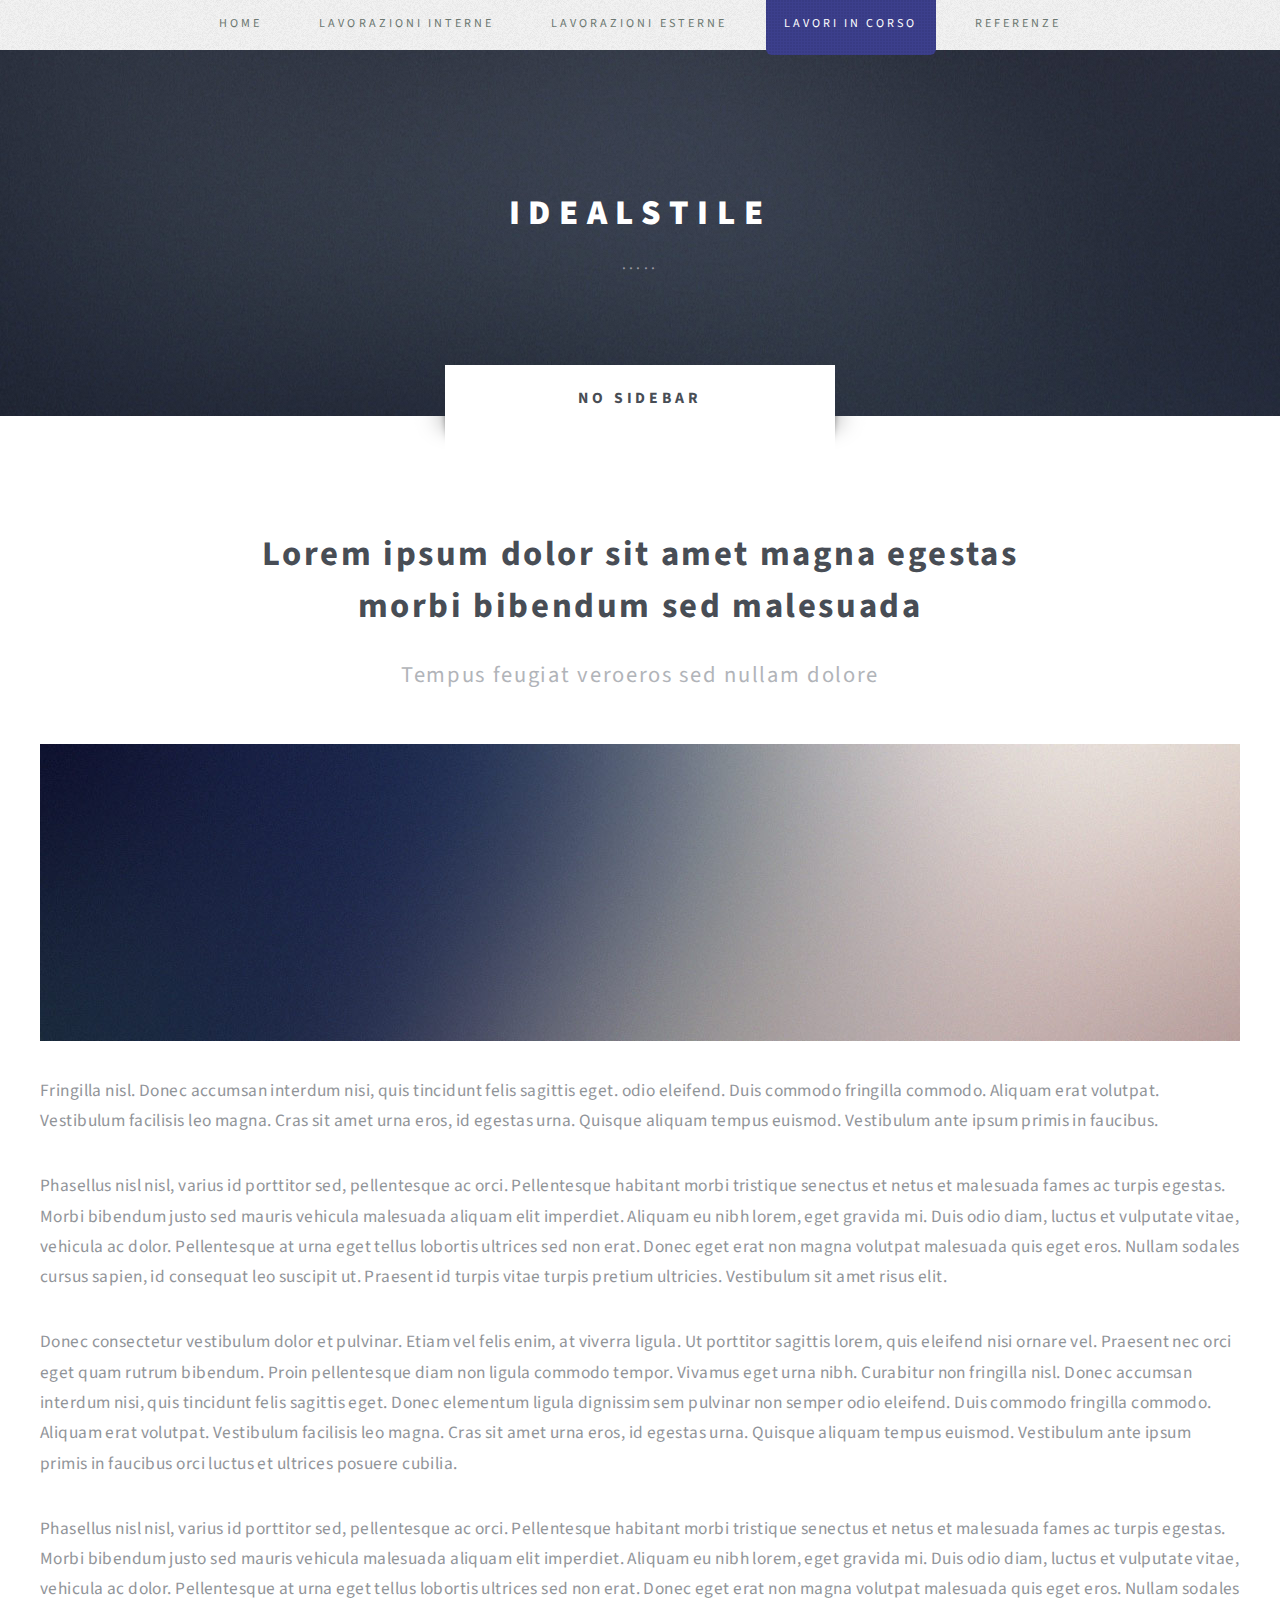
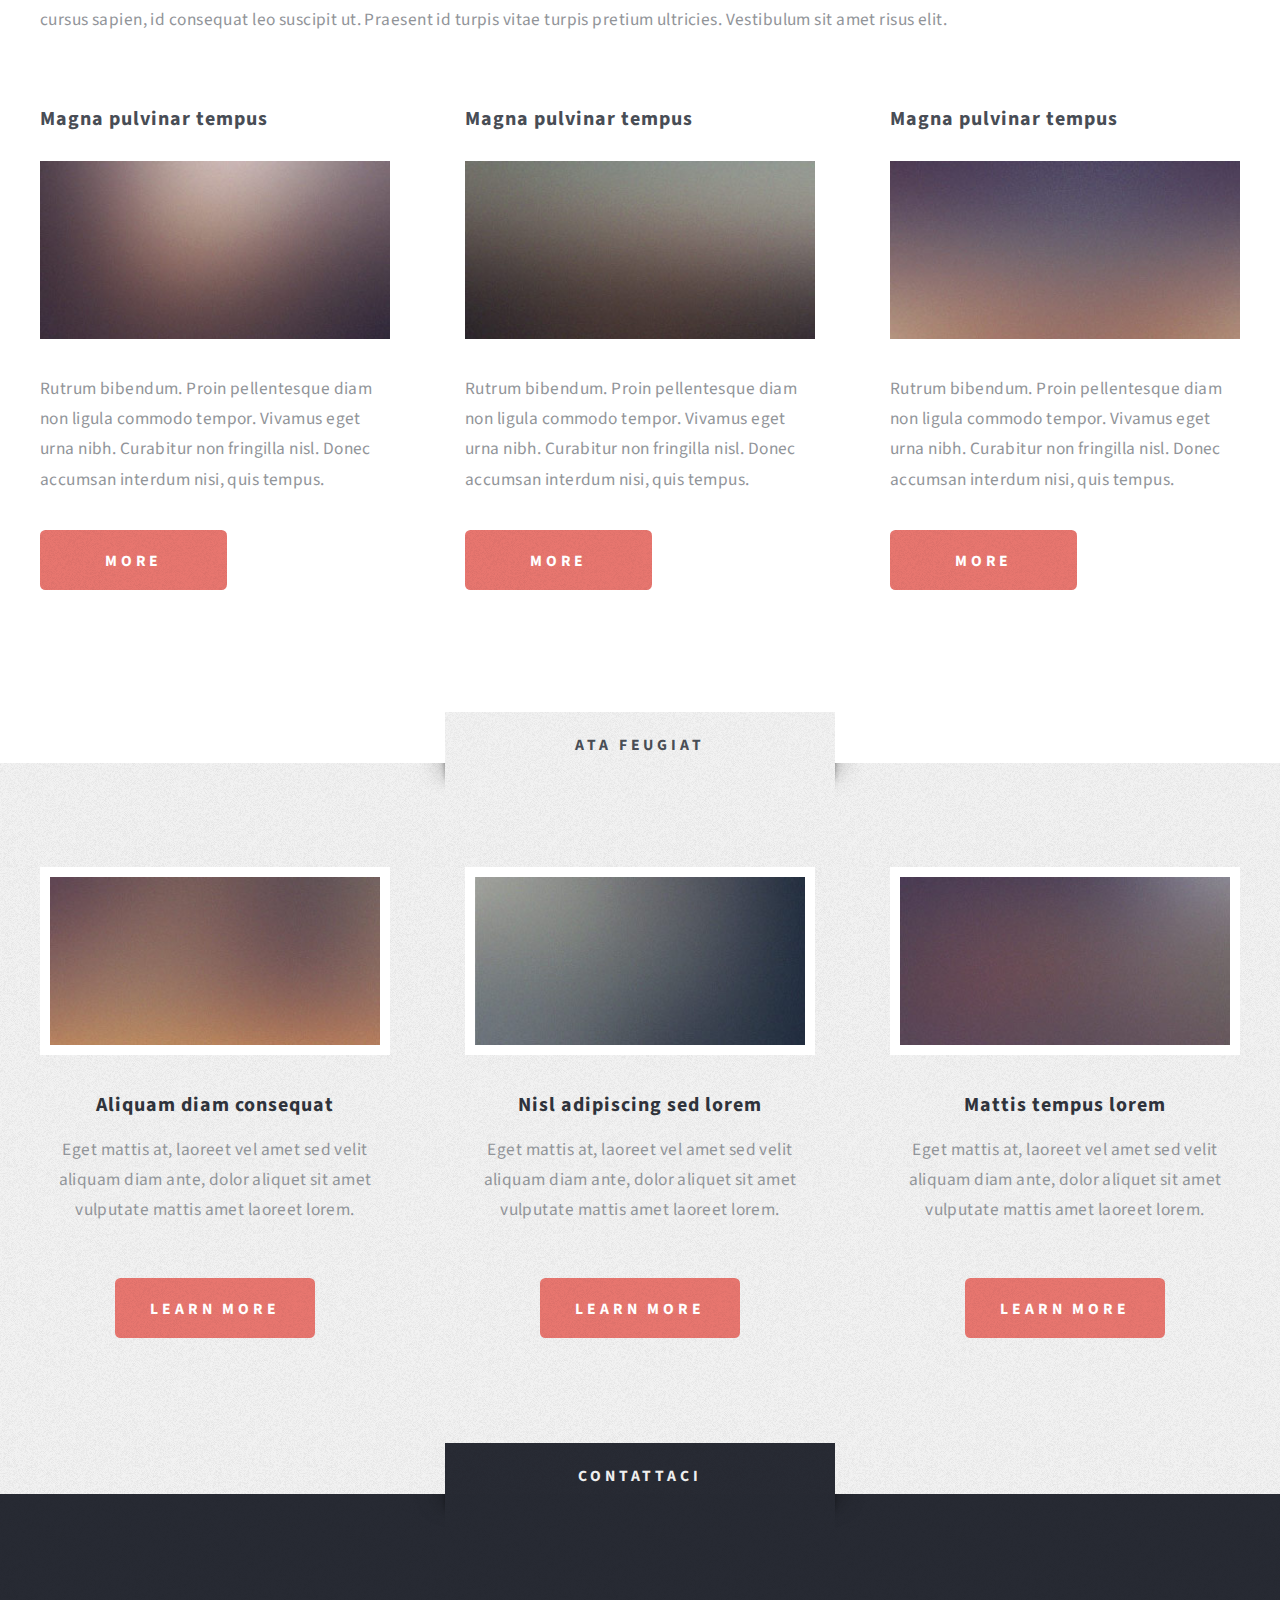
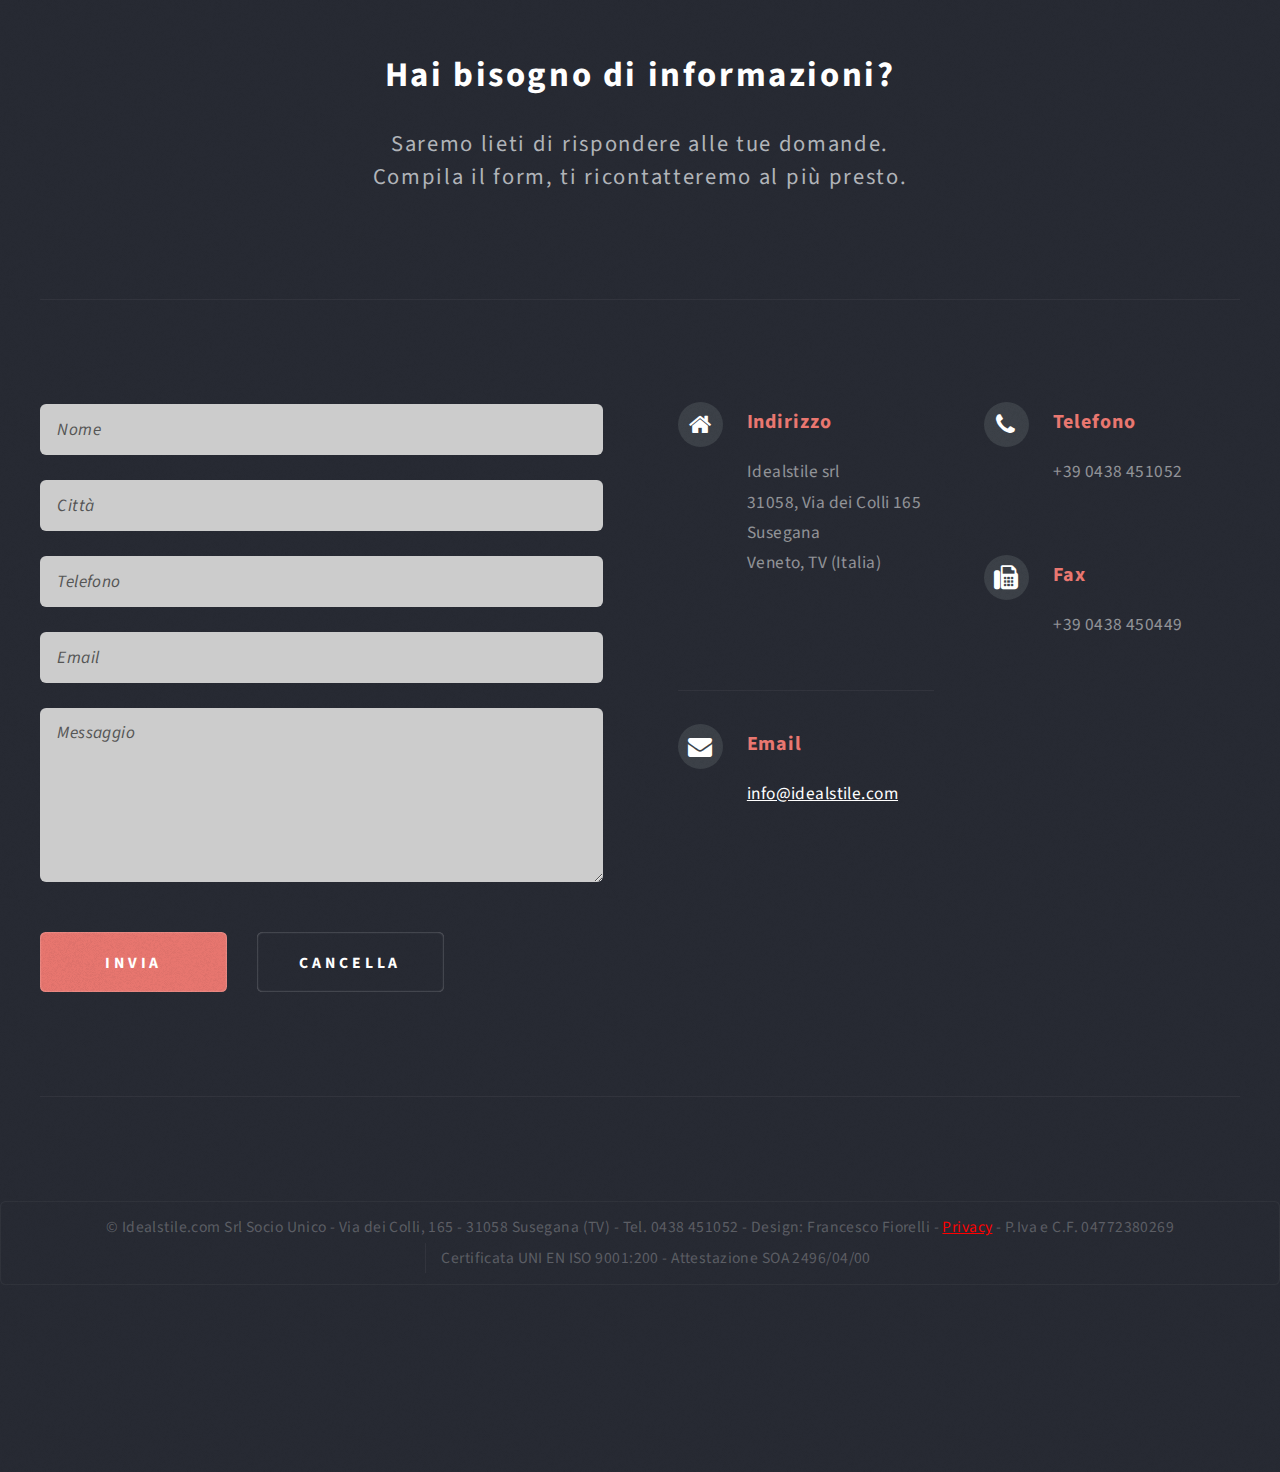
<file: lavoriincorso.html>
<!DOCTYPE HTML>

<html>
	<head>
		<title>Idealstile - Lavori in corso</title>
		<meta charset="utf-8" />
		<meta name="viewport" content="width=device-width, initial-scale=1" />
		<link rel="stylesheet" href="assets/css/main.css" />
	</head>
	<body class="no-sidebar">
		<div id="page-wrapper">

			<!-- Header -->
				<div id="header-wrapper" class="wrapper lavorazioni">
					<div id="header">

						<!-- Logo -->
							<div id="logo">
								<h1><a href="index.html">IDEALSTILE</a></h1>
								<p>.....</p>
							</div>

						<!-- Nav -->
							<nav id="nav">
								<ul>
									<li><a href="index.html">Home</a></li>
									<li><a href="lavorazioniinterne.html">Lavorazioni Interne</a></li>
									<li><a href="lavorazioniesterne.html">Lavorazioni Esterne</a></li>
                                    <li class="current"><a href="Lavoriincorso.html">Lavori in Corso</a></li>
									<li><a href="referenze.html">Referenze</a></li>
								</ul>
							</nav>
                        
					</div>
				</div>

			<!-- Main -->
				<div class="wrapper style2">
					<div class="title">No Sidebar</div>
					<div id="main" class="container">

						<!-- Content -->
							<div id="content">
								<article class="box post">
									<header class="style1">
										<h2>Lorem ipsum dolor sit amet magna egestas<br class="mobile-hide" />
										morbi bibendum sed malesuada</h2>
										<p>Tempus feugiat veroeros sed nullam dolore</p>
									</header>
									<a href="#" class="image featured">
										<img src="images/pic01.jpg" alt="" />
									</a>
									<p>Fringilla nisl. Donec accumsan interdum nisi, quis tincidunt felis sagittis eget.
									odio eleifend. Duis commodo fringilla commodo. Aliquam erat volutpat. Vestibulum
									facilisis leo magna. Cras sit amet urna eros, id egestas urna. Quisque aliquam
									tempus euismod. Vestibulum ante ipsum primis in faucibus.</p>
									<p>Phasellus nisl nisl, varius id porttitor sed, pellentesque ac orci. Pellentesque
									habitant morbi tristique senectus et netus et malesuada fames ac turpis egestas. Morbi
									bibendum justo sed mauris vehicula malesuada aliquam elit imperdiet. Aliquam eu nibh
									lorem, eget gravida mi. Duis odio diam, luctus et vulputate vitae, vehicula ac dolor.
									Pellentesque at urna eget tellus lobortis ultrices sed non erat. Donec eget erat non
									magna volutpat malesuada quis eget eros. Nullam sodales cursus sapien, id consequat
									leo suscipit ut. Praesent id turpis vitae turpis pretium ultricies. Vestibulum sit
									amet risus elit.</p>
									<p>Donec consectetur vestibulum dolor et pulvinar. Etiam vel felis enim, at viverra
									ligula. Ut porttitor sagittis lorem, quis eleifend nisi ornare vel. Praesent nec orci
									eget quam rutrum bibendum. Proin pellentesque diam non ligula commodo tempor. Vivamus
									eget urna nibh. Curabitur non fringilla nisl. Donec accumsan interdum nisi, quis
									tincidunt felis sagittis eget. Donec elementum ligula dignissim sem pulvinar non semper
									odio eleifend. Duis commodo fringilla commodo. Aliquam erat volutpat. Vestibulum
									facilisis leo magna. Cras sit amet urna eros, id egestas urna. Quisque aliquam
									tempus euismod. Vestibulum ante ipsum primis in faucibus orci luctus et ultrices
									posuere cubilia.</p>
									<p>Phasellus nisl nisl, varius id porttitor sed, pellentesque ac orci. Pellentesque
									habitant morbi tristique senectus et netus et malesuada fames ac turpis egestas. Morbi
									bibendum justo sed mauris vehicula malesuada aliquam elit imperdiet. Aliquam eu nibh
									lorem, eget gravida mi. Duis odio diam, luctus et vulputate vitae, vehicula ac dolor.
									Pellentesque at urna eget tellus lobortis ultrices sed non erat. Donec eget erat non
									magna volutpat malesuada quis eget eros. Nullam sodales cursus sapien, id consequat
									leo suscipit ut. Praesent id turpis vitae turpis pretium ultricies. Vestibulum sit
									amet risus elit.</p>
								</article>
								<div class="row 150%">
									<div class="4u 12u(mobile)">
										<section class="box">
											<header>
												<h2>Magna pulvinar tempus</h2>
											</header>
											<a href="#" class="image featured"><img src="images/pic05.jpg" alt="" /></a>
											<p>Rutrum bibendum. Proin pellentesque diam non ligula commodo tempor. Vivamus
											eget urna nibh. Curabitur non fringilla nisl. Donec accumsan interdum nisi, quis
											tempus.</p>
											<a href="#" class="button style1">More</a>
										</section>
									</div>
									<div class="4u 12u(mobile)">
										<section class="box">
											<header>
												<h2>Magna pulvinar tempus</h2>
											</header>
											<a href="#" class="image featured"><img src="images/pic06.jpg" alt="" /></a>
											<p>Rutrum bibendum. Proin pellentesque diam non ligula commodo tempor. Vivamus
											eget urna nibh. Curabitur non fringilla nisl. Donec accumsan interdum nisi, quis
											tempus.</p>
											<a href="#" class="button style1">More</a>
										</section>
									</div>
									<div class="4u 12u(mobile)">
										<section class="box">
											<header>
												<h2>Magna pulvinar tempus</h2>
											</header>
											<a href="#" class="image featured"><img src="images/pic07.jpg" alt="" /></a>
											<p>Rutrum bibendum. Proin pellentesque diam non ligula commodo tempor. Vivamus
											eget urna nibh. Curabitur non fringilla nisl. Donec accumsan interdum nisi, quis
											tempus.</p>
											<a href="#" class="button style1">More</a>
										</section>
									</div>
								</div>
							</div>

					</div>
				</div>

			<!-- Highlights -->
				<div class="wrapper style3">
					<div class="title">Ata Feugiat</div>
					<div id="highlights" class="container">
						<div class="row 150%">
							<div class="4u 12u(mobile)">
								<section class="highlight">
									<a href="#" class="image featured"><img src="images/pic02.jpg" alt="" /></a>
									<h3><a href="#">Aliquam diam consequat</a></h3>
									<p>Eget mattis at, laoreet vel amet sed velit aliquam diam ante, dolor aliquet sit amet vulputate mattis amet laoreet lorem.</p>
									<ul class="actions">
										<li><a href="#" class="button style1">Learn More</a></li>
									</ul>
								</section>
							</div>
							<div class="4u 12u(mobile)">
								<section class="highlight">
									<a href="#" class="image featured"><img src="images/pic03.jpg" alt="" /></a>
									<h3><a href="#">Nisl adipiscing sed lorem</a></h3>
									<p>Eget mattis at, laoreet vel amet sed velit aliquam diam ante, dolor aliquet sit amet vulputate mattis amet laoreet lorem.</p>
									<ul class="actions">
										<li><a href="#" class="button style1">Learn More</a></li>
									</ul>
								</section>
							</div>
							<div class="4u 12u(mobile)">
								<section class="highlight">
									<a href="#" class="image featured"><img src="images/pic04.jpg" alt="" /></a>
									<h3><a href="#">Mattis tempus lorem</a></h3>
									<p>Eget mattis at, laoreet vel amet sed velit aliquam diam ante, dolor aliquet sit amet vulputate mattis amet laoreet lorem.</p>
									<ul class="actions">
										<li><a href="#" class="button style1">Learn More</a></li>
									</ul>
								</section>
							</div>
						</div>
					</div>
				</div>

			<!-- Footer -->
				<div id="footer-wrapper" class="wrapper">
					<div class="title">Contattaci</div>
					<div id="footer" class="container">
						<header class="style1">
							<h2>Hai bisogno di informazioni?</h2>
							<p>
								Saremo lieti di rispondere alle tue domande.<br />
								Compila il form, ti ricontatteremo al più presto.
							</p>
						</header>
						<hr />
						<div class="row 150%">
							<div class="6u 12u(mobile)">

								<!-- Contact Form -->
									<section>
                                        
                                        <form id="ajax-contact" method="post" action="https://formspree.io/iperfrancy@gmail.com">
											<div class="row 50%">
                                                
												<div class="12u">
													<input type="text" name="nome" id="contact-nome" placeholder="Nome" required/>
												</div>
                                                
                                                <div class="12u">
													<input type="text" name="città" id="contact-città" placeholder="Città" required/>
												</div>
                                                
                                                <div class="12u">
													<input type="text" name="telefono" id="contact-telefono" placeholder="Telefono" required/>
												</div>
                                                
                                                <div class="12u">
													<input type="text" name="email" id="contact-email" placeholder="Email" required/>
												</div>
										
												<div class="12u">
													<textarea name="messaggio" id="contact-messaggio" placeholder="Messaggio" rows="4" required></textarea>
												</div>
											</div>
                                            
											<div class="row">
												<div class="12u">
													<ul class="actions">
														<li><input type="submit" class="style1" value="Invia" /></li>
														<li><input type="reset" class="style2" value="Cancella" /></li>
													</ul>
												</div>
											</div>
										</form>
                                        
									</section>

							</div>
							<div class="6u 12u(mobile)">

                            <!-- Contact -->
                                <section class="feature-list small">
                                    <div class="row">
                                        <div class="6u 12u(mobile)">
                                            <section>
                                                <h3 class="icon fa-home">Indirizzo</h3>
                                                <p>Idealstile srl<br />
                                                    31058, Via dei Colli 165<br />
                                                    Susegana<br />
                                                    Veneto, TV (Italia)
                                                </p>
                                            </section>
                                        </div>
                                        <div class="6u 12u(mobile)">
                                            <section>
                                                <h3 class="icon fa-phone">Telefono</h3>
                                                <p>+39 0438 451052</p>
                                            </section>
                                            <section>
                                                <h3 class="icon fa-fax">Fax</h3>
                                                <p>+39 0438 450449</p>
                                            </section>
                                        </div>
                                    </div>
                                    <div class="row">
                                        <div class="6u 12u(mobile)">
                                            <section>
                                                <h3 class="icon fa-envelope">Email</h3>
                                                <p>
                                                    <a href="#">info@idealstile.com</a>
                                                </p>
                                            </section>
                                        </div>
                                    </div>
                                </section>
							</div>
						</div>
						<hr />
					</div>
					<div id="copyright">
						<ul>
							<li>&copy; Idealstile.com Srl Socio Unico  -  Via dei Colli, 165 - 31058 Susegana (TV)  -  Tel. 0438 451052  -  Design: Francesco Fiorelli  -  <a href="privacy.html">Privacy</a>  -  P.Iva e C.F. 04772380269</li>
                            <li>Certificata UNI EN ISO 9001:200  -  Attestazione SOA 2496/04/00</li>
						</ul>
					</div>
				</div>

		</div>

		<!-- Scripts -->

			<script src="assets/js/jquery.min.js"></script>
			<script src="assets/js/jquery.dropotron.min.js"></script>
            <script src="assets/js/jquery.poptrox.min.js"></script>
			<script src="assets/js/skel.min.js"></script>
			<script src="assets/js/skel-viewport.min.js"></script>
			<script src="assets/js/util.js"></script>
			<script src="assets/js/main.js"></script>

	</body>
</html>
</file>
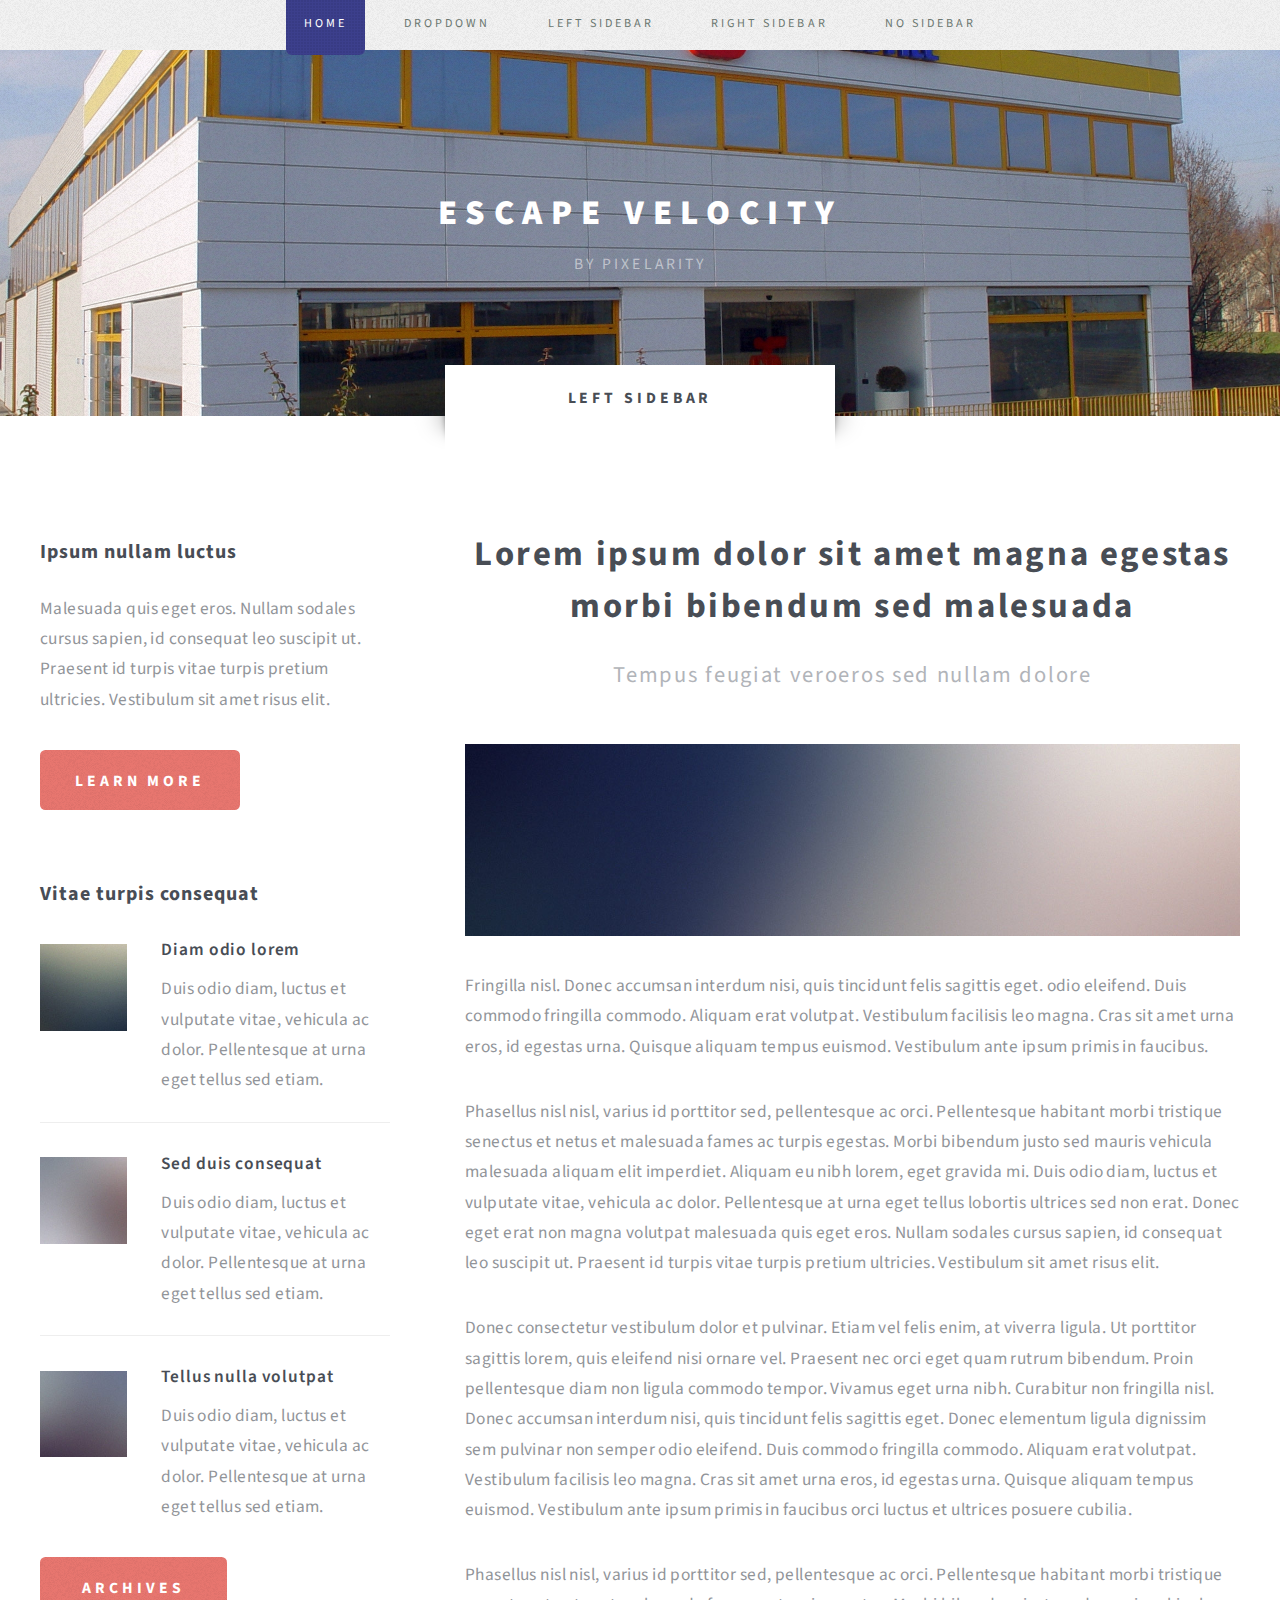
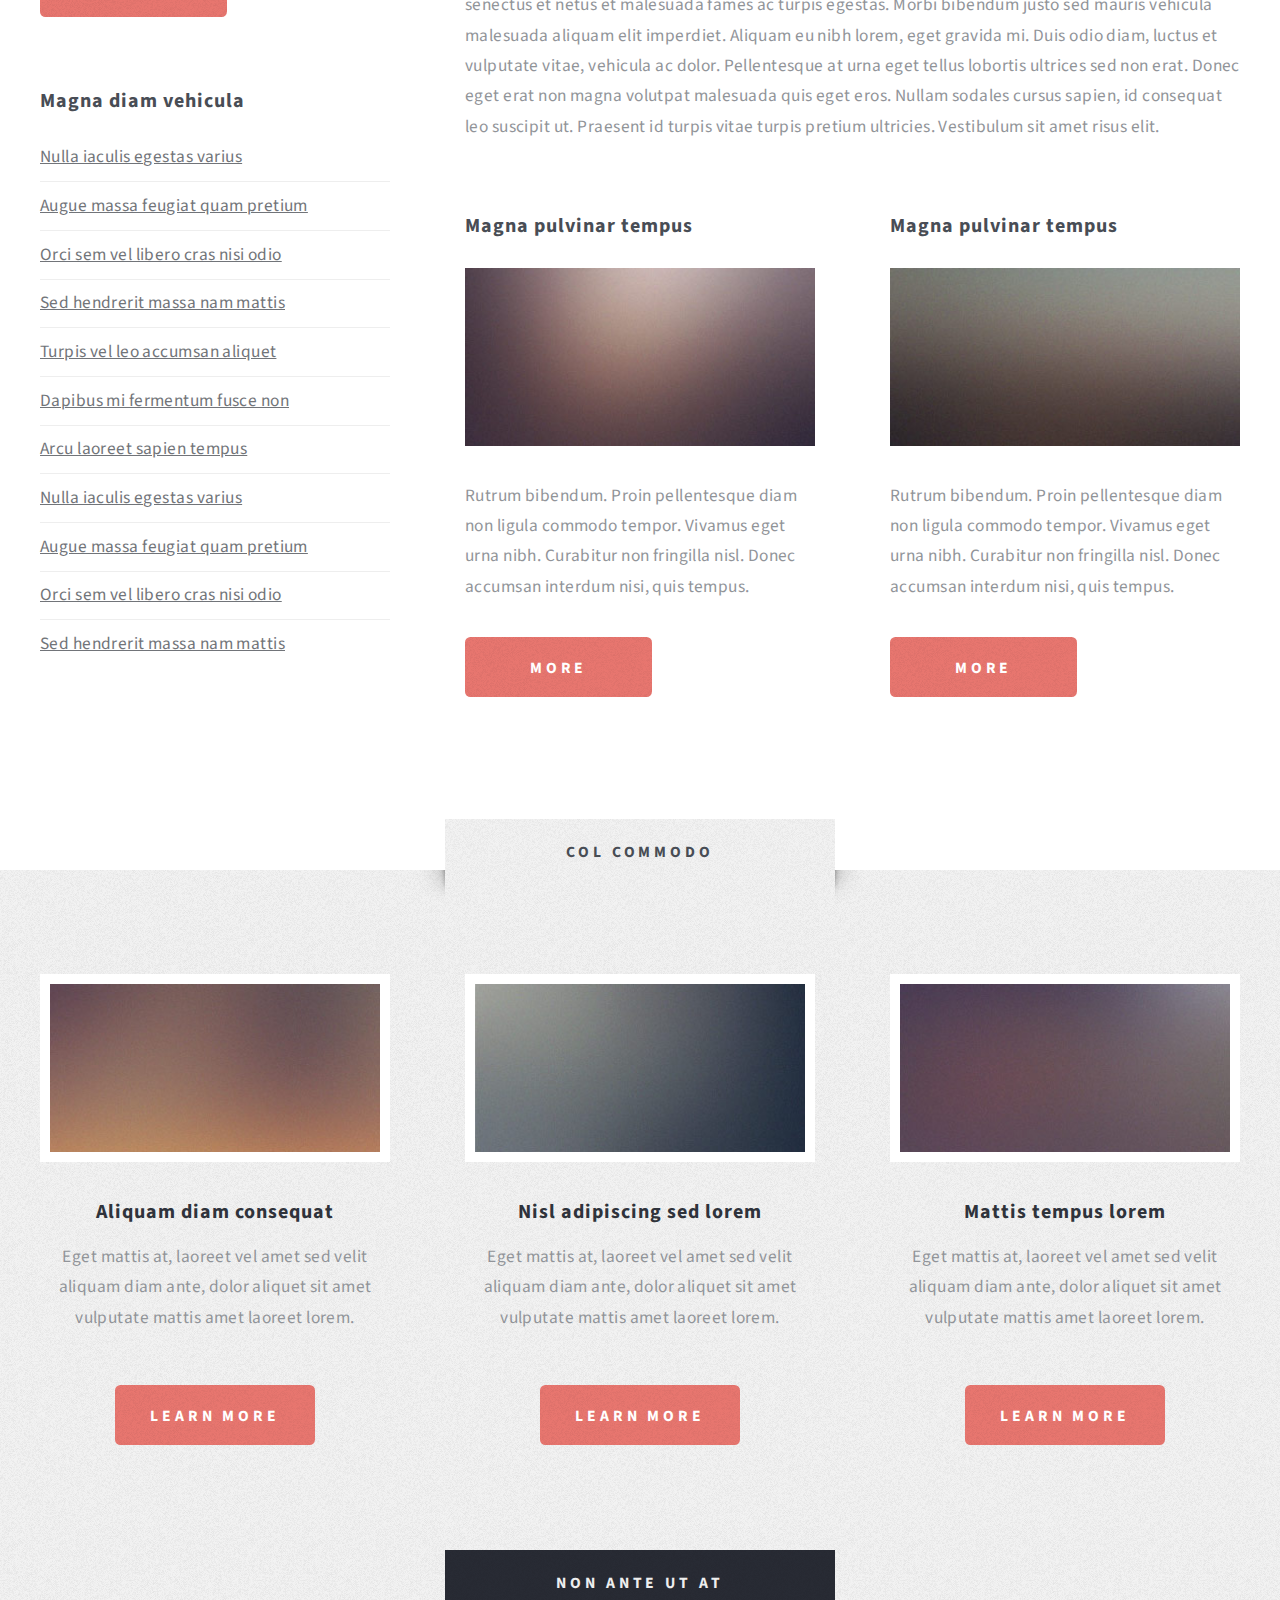
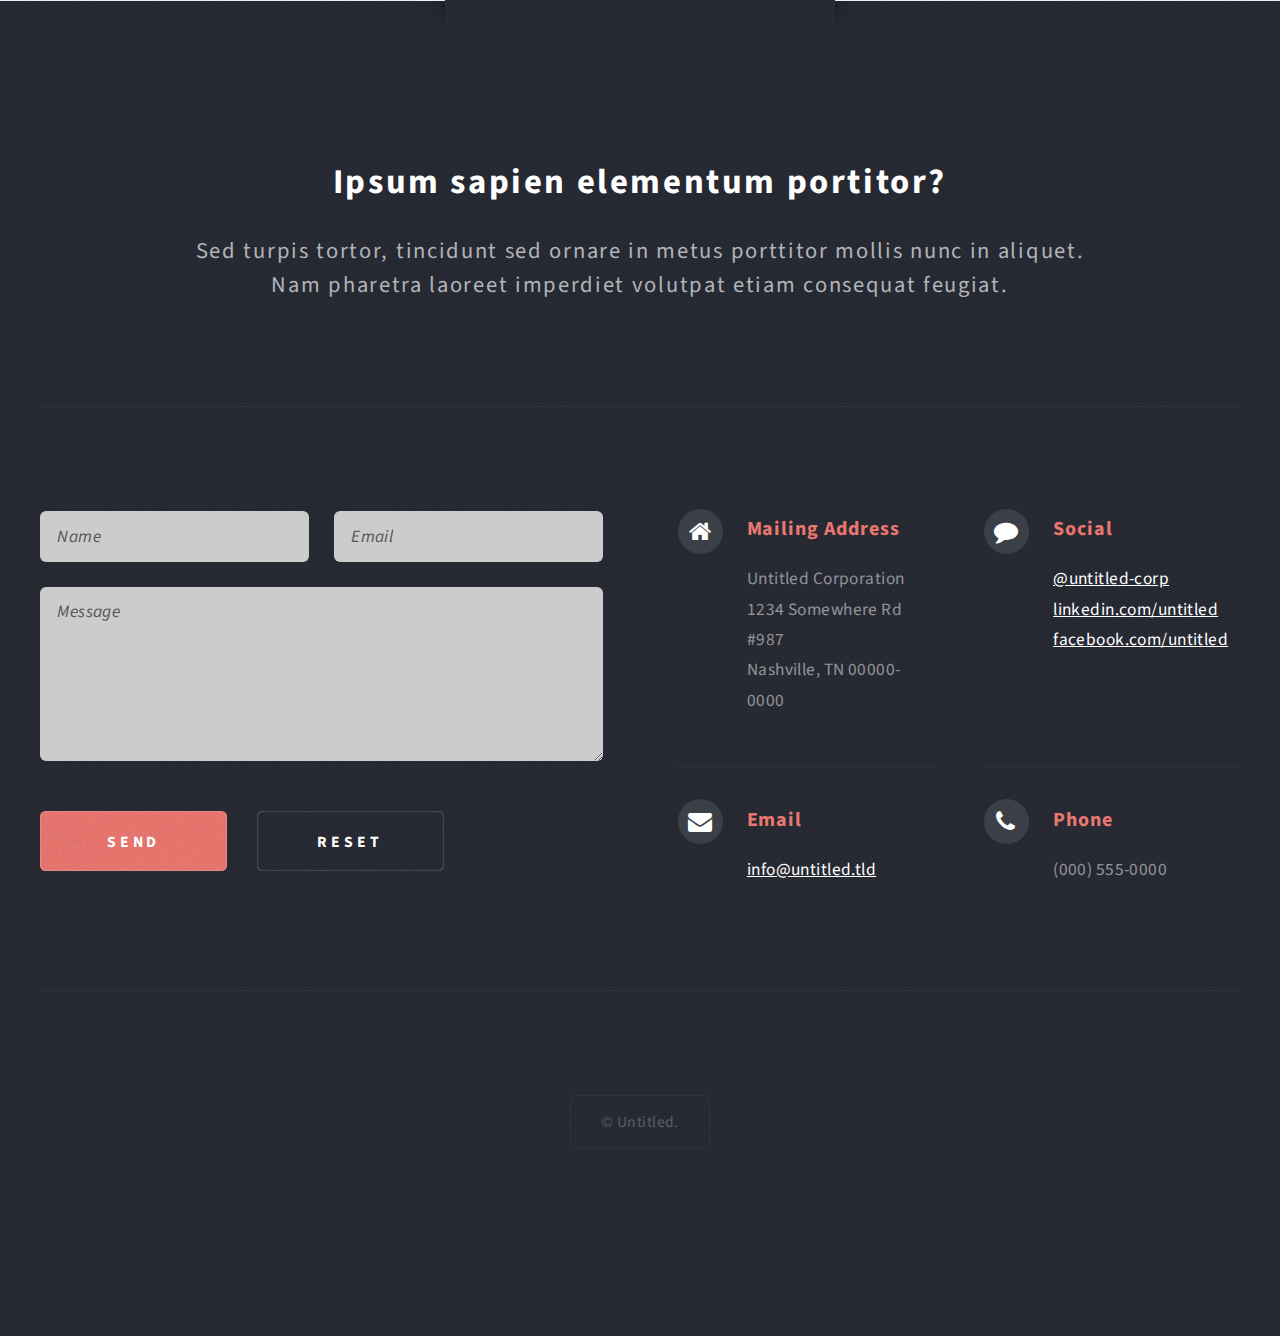
<file: left-sidebar.html>
<!DOCTYPE HTML>
<!--
	Escape Velocity by Pixelarity
	pixelarity.com | hello@pixelarity.com
	License: pixelarity.com/license
-->
<html>
	<head>
		<title>Untitled</title>
		<meta charset="utf-8" />
		<meta name="viewport" content="width=device-width, initial-scale=1" />
		<!--[if lte IE 8]><script src="assets/js/ie/html5shiv.js"></script><![endif]-->
		<link rel="stylesheet" href="assets/css/main.css" />
		<!--[if lte IE 8]><link rel="stylesheet" href="assets/css/ie8.css" /><![endif]-->
	</head>
	<body class="left-sidebar">
		<div id="page-wrapper">

			<!-- Header -->
				<div id="header-wrapper" class="wrapper">
					<div id="header">

						<!-- Logo -->
							<div id="logo">
								<h1><a href="index.html">Escape Velocity</a></h1>
								<p>by Pixelarity</p>
							</div>

						<!-- Nav -->
							<nav id="nav">
								<ul>
									<li class="current"><a href="index.html">Home</a></li>
									<li>
										<a href="#">Dropdown</a>
										<ul>
											<li><a href="#">Lorem ipsum</a></li>
											<li><a href="#">Magna veroeros</a></li>
											<li><a href="#">Etiam nisl</a></li>
											<li>
												<a href="#">Sed consequat</a>
												<ul>
													<li><a href="#">Lorem dolor</a></li>
													<li><a href="#">Amet consequat</a></li>
													<li><a href="#">Magna phasellus</a></li>
													<li><a href="#">Etiam nisl</a></li>
													<li><a href="#">Sed feugiat</a></li>
												</ul>
											</li>
											<li><a href="#">Nisl tempus</a></li>
										</ul>
									</li>
									<li><a href="left-sidebar.html">Left Sidebar</a></li>
									<li><a href="right-sidebar.html">Right Sidebar</a></li>
									<li><a href="no-sidebar.html">No Sidebar</a></li>
								</ul>
							</nav>

					</div>
				</div>

			<!-- Main -->
				<div class="wrapper style2">
					<div class="title">Left Sidebar</div>
					<div id="main" class="container">
						<div class="row 150%">
							<div class="4u 12u(mobile)">

								<!-- Sidebar -->
									<div id="sidebar">
										<section class="box">
											<header>
												<h2>Ipsum nullam luctus</h2>
											</header>
											<p>Malesuada quis eget eros. Nullam sodales cursus sapien, id consequat
											leo suscipit ut. Praesent id turpis vitae turpis pretium ultricies. Vestibulum sit
											amet risus elit.</p>
											<a href="#" class="button style1">Learn More</a>
										</section>
										<section class="box">
											<header>
												<h2>Vitae turpis consequat</h2>
											</header>
											<ul class="style2">
												<li>
													<article class="box post-excerpt">
														<a href="#" class="image left"><img src="images/pic08.jpg" alt="" /></a>
														<h3><a href="#">Diam odio lorem</a></h3>
														<p>Duis odio diam, luctus et vulputate vitae, vehicula ac dolor. Pellentesque at urna eget tellus sed etiam.</p>
													</article>
												</li>
												<li>
													<article class="box post-excerpt">
														<a href="#" class="image left"><img src="images/pic09.jpg" alt="" /></a>
														<h3><a href="#">Sed duis consequat</a></h3>
														<p>Duis odio diam, luctus et vulputate vitae, vehicula ac dolor. Pellentesque at urna eget tellus sed etiam.</p>
													</article>
												</li>
												<li>
													<article class="box post-excerpt">
														<a href="#" class="image left"><img src="images/pic10.jpg" alt="" /></a>
														<h3><a href="#">Tellus nulla volutpat</a></h3>
														<p>Duis odio diam, luctus et vulputate vitae, vehicula ac dolor. Pellentesque at urna eget tellus sed etiam.</p>
													</article>
												</li>
											</ul>
											<a href="#" class="button style1">Archives</a>
										</section>
										<section class="box">
											<header>
												<h2>Magna diam vehicula</h2>
											</header>
											<ul class="style3">
												<li><a href="#">Nulla iaculis egestas varius</a></li>
												<li><a href="#">Augue massa feugiat quam pretium</a></li>
												<li><a href="#">Orci sem vel libero cras nisi odio</a></li>
												<li><a href="#">Sed hendrerit massa nam mattis</a></li>
												<li><a href="#">Turpis vel leo accumsan aliquet</a></li>
												<li><a href="#">Dapibus mi fermentum fusce non</a></li>
												<li><a href="#">Arcu laoreet sapien tempus</a></li>
												<li><a href="#">Nulla iaculis egestas varius</a></li>
												<li><a href="#">Augue massa feugiat quam pretium</a></li>
												<li><a href="#">Orci sem vel libero cras nisi odio</a></li>
												<li><a href="#">Sed hendrerit massa nam mattis</a></li>
											</ul>
										</section>
									</div>

							</div>
							<div class="8u 12u(mobile) important(mobile)">

								<!-- Content -->
									<div id="content">
										<article class="box post">
											<header class="style1">
												<h2>Lorem ipsum dolor sit amet magna egestas morbi bibendum sed malesuada</h2>
												<p>Tempus feugiat veroeros sed nullam dolore</p>
											</header>
											<a href="#" class="image featured">
												<img src="images/pic01.jpg" alt="" />
											</a>
											<p>Fringilla nisl. Donec accumsan interdum nisi, quis tincidunt felis sagittis eget.
											odio eleifend. Duis commodo fringilla commodo. Aliquam erat volutpat. Vestibulum
											facilisis leo magna. Cras sit amet urna eros, id egestas urna. Quisque aliquam
											tempus euismod. Vestibulum ante ipsum primis in faucibus.</p>
											<p>Phasellus nisl nisl, varius id porttitor sed, pellentesque ac orci. Pellentesque
											habitant morbi tristique senectus et netus et malesuada fames ac turpis egestas. Morbi
											bibendum justo sed mauris vehicula malesuada aliquam elit imperdiet. Aliquam eu nibh
											lorem, eget gravida mi. Duis odio diam, luctus et vulputate vitae, vehicula ac dolor.
											Pellentesque at urna eget tellus lobortis ultrices sed non erat. Donec eget erat non
											magna volutpat malesuada quis eget eros. Nullam sodales cursus sapien, id consequat
											leo suscipit ut. Praesent id turpis vitae turpis pretium ultricies. Vestibulum sit
											amet risus elit.</p>
											<p>Donec consectetur vestibulum dolor et pulvinar. Etiam vel felis enim, at viverra
											ligula. Ut porttitor sagittis lorem, quis eleifend nisi ornare vel. Praesent nec orci
											eget quam rutrum bibendum. Proin pellentesque diam non ligula commodo tempor. Vivamus
											eget urna nibh. Curabitur non fringilla nisl. Donec accumsan interdum nisi, quis
											tincidunt felis sagittis eget. Donec elementum ligula dignissim sem pulvinar non semper
											odio eleifend. Duis commodo fringilla commodo. Aliquam erat volutpat. Vestibulum
											facilisis leo magna. Cras sit amet urna eros, id egestas urna. Quisque aliquam
											tempus euismod. Vestibulum ante ipsum primis in faucibus orci luctus et ultrices
											posuere cubilia.</p>
											<p>Phasellus nisl nisl, varius id porttitor sed, pellentesque ac orci. Pellentesque
											habitant morbi tristique senectus et netus et malesuada fames ac turpis egestas. Morbi
											bibendum justo sed mauris vehicula malesuada aliquam elit imperdiet. Aliquam eu nibh
											lorem, eget gravida mi. Duis odio diam, luctus et vulputate vitae, vehicula ac dolor.
											Pellentesque at urna eget tellus lobortis ultrices sed non erat. Donec eget erat non
											magna volutpat malesuada quis eget eros. Nullam sodales cursus sapien, id consequat
											leo suscipit ut. Praesent id turpis vitae turpis pretium ultricies. Vestibulum sit
											amet risus elit.</p>
										</article>
										<div class="row 150%">
											<div class="6u 12u(mobile)">
												<section class="box">
													<header>
														<h2>Magna pulvinar tempus</h2>
													</header>
													<a href="#" class="image featured"><img src="images/pic05.jpg" alt="" /></a>
													<p>Rutrum bibendum. Proin pellentesque diam non ligula commodo tempor. Vivamus
													eget urna nibh. Curabitur non fringilla nisl. Donec accumsan interdum nisi, quis
													tempus.</p>
													<a href="#" class="button style1">More</a>
												</section>
											</div>
											<div class="6u 12u(mobile)">
												<section class="box">
													<header>
														<h2>Magna pulvinar tempus</h2>
													</header>
													<a href="#" class="image featured"><img src="images/pic06.jpg" alt="" /></a>
													<p>Rutrum bibendum. Proin pellentesque diam non ligula commodo tempor. Vivamus
													eget urna nibh. Curabitur non fringilla nisl. Donec accumsan interdum nisi, quis
													tempus.</p>
													<a href="#" class="button style1">More</a>
												</section>
											</div>
										</div>
									</div>

							</div>
						</div>
					</div>
				</div>

			<!-- Highlights -->
				<div class="wrapper style3">
					<div class="title">Col Commodo</div>
					<div id="highlights" class="container">
						<div class="row 150%">
							<div class="4u 12u(mobile)">
								<section class="highlight">
									<a href="#" class="image featured"><img src="images/pic02.jpg" alt="" /></a>
									<h3><a href="#">Aliquam diam consequat</a></h3>
									<p>Eget mattis at, laoreet vel amet sed velit aliquam diam ante, dolor aliquet sit amet vulputate mattis amet laoreet lorem.</p>
									<ul class="actions">
										<li><a href="#" class="button style1">Learn More</a></li>
									</ul>
								</section>
							</div>
							<div class="4u 12u(mobile)">
								<section class="highlight">
									<a href="#" class="image featured"><img src="images/pic03.jpg" alt="" /></a>
									<h3><a href="#">Nisl adipiscing sed lorem</a></h3>
									<p>Eget mattis at, laoreet vel amet sed velit aliquam diam ante, dolor aliquet sit amet vulputate mattis amet laoreet lorem.</p>
									<ul class="actions">
										<li><a href="#" class="button style1">Learn More</a></li>
									</ul>
								</section>
							</div>
							<div class="4u 12u(mobile)">
								<section class="highlight">
									<a href="#" class="image featured"><img src="images/pic04.jpg" alt="" /></a>
									<h3><a href="#">Mattis tempus lorem</a></h3>
									<p>Eget mattis at, laoreet vel amet sed velit aliquam diam ante, dolor aliquet sit amet vulputate mattis amet laoreet lorem.</p>
									<ul class="actions">
										<li><a href="#" class="button style1">Learn More</a></li>
									</ul>
								</section>
							</div>
						</div>
					</div>
				</div>

			<!-- Footer -->
				<div id="footer-wrapper" class="wrapper">
					<div class="title">Non Ante Ut At</div>
					<div id="footer" class="container">
						<header class="style1">
							<h2>Ipsum sapien elementum portitor?</h2>
							<p>
								Sed turpis tortor, tincidunt sed ornare in metus porttitor mollis nunc in aliquet.<br />
								Nam pharetra laoreet imperdiet volutpat etiam consequat feugiat.
							</p>
						</header>
						<hr />
						<div class="row 150%">
							<div class="6u 12u(mobile)">

								<!-- Contact Form -->
									<section>
										<form method="post" action="#">
											<div class="row 50%">
												<div class="6u 12u(mobile)">
													<input type="text" name="name" id="contact-name" placeholder="Name" />
												</div>
												<div class="6u 12u(mobile)">
													<input type="text" name="email" id="contact-email" placeholder="Email" />
												</div>
											</div>
											<div class="row 50%">
												<div class="12u">
													<textarea name="message" id="contact-message" placeholder="Message" rows="4"></textarea>
												</div>
											</div>
											<div class="row">
												<div class="12u">
													<ul class="actions">
														<li><input type="submit" class="style1" value="Send" /></li>
														<li><input type="reset" class="style2" value="Reset" /></li>
													</ul>
												</div>
											</div>
										</form>
									</section>

							</div>
							<div class="6u 12u(mobile)">

								<!-- Contact -->
									<section class="feature-list small">
										<div class="row">
											<div class="6u 12u(mobile)">
												<section>
													<h3 class="icon fa-home">Mailing Address</h3>
													<p>
														Untitled Corporation<br />
														1234 Somewhere Rd #987<br />
														Nashville, TN 00000-0000
													</p>
												</section>
											</div>
											<div class="6u 12u(mobile)">
												<section>
													<h3 class="icon fa-comment">Social</h3>
													<p>
														<a href="#">@untitled-corp</a><br />
														<a href="#">linkedin.com/untitled</a><br />
														<a href="#">facebook.com/untitled</a>
													</p>
												</section>
											</div>
										</div>
										<div class="row">
											<div class="6u 12u(mobile)">
												<section>
													<h3 class="icon fa-envelope">Email</h3>
													<p>
														<a href="#">info@untitled.tld</a>
													</p>
												</section>
											</div>
											<div class="6u 12u(mobile)">
												<section>
													<h3 class="icon fa-phone">Phone</h3>
													<p>
														(000) 555-0000
													</p>
												</section>
											</div>
										</div>
									</section>

							</div>
						</div>
						<hr />
					</div>
					<div id="copyright">
						<ul>
							<li>&copy; Untitled.</li>
						</ul>
					</div>
				</div>

		</div>

		<!-- Scripts -->

			<script src="assets/js/jquery.min.js"></script>
			<script src="assets/js/jquery.dropotron.min.js"></script>
			<script src="assets/js/skel.min.js"></script>
			<script src="assets/js/skel-viewport.min.js"></script>
			<script src="assets/js/util.js"></script>
			<!--[if lte IE 8]><script src="assets/js/ie/respond.min.js"></script><![endif]-->
			<script src="assets/js/main.js"></script>

	</body>
</html>
</file>
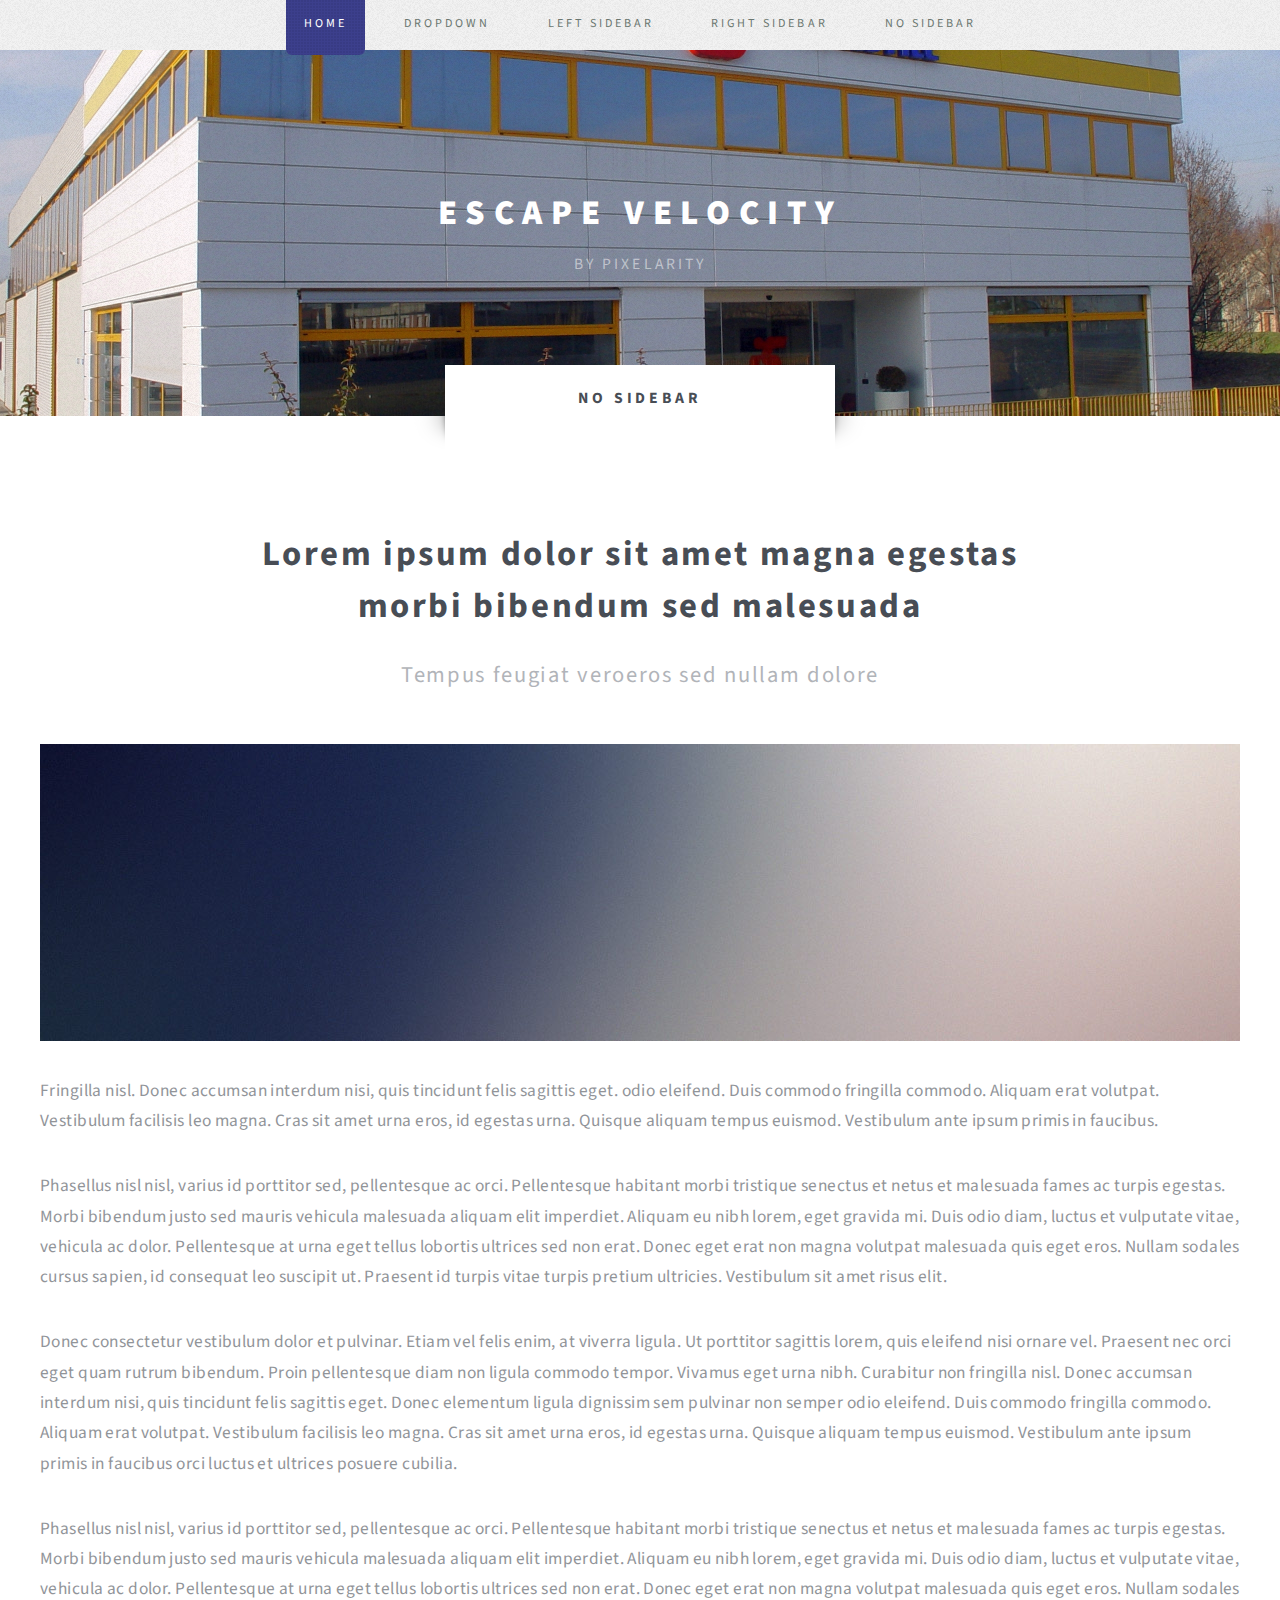
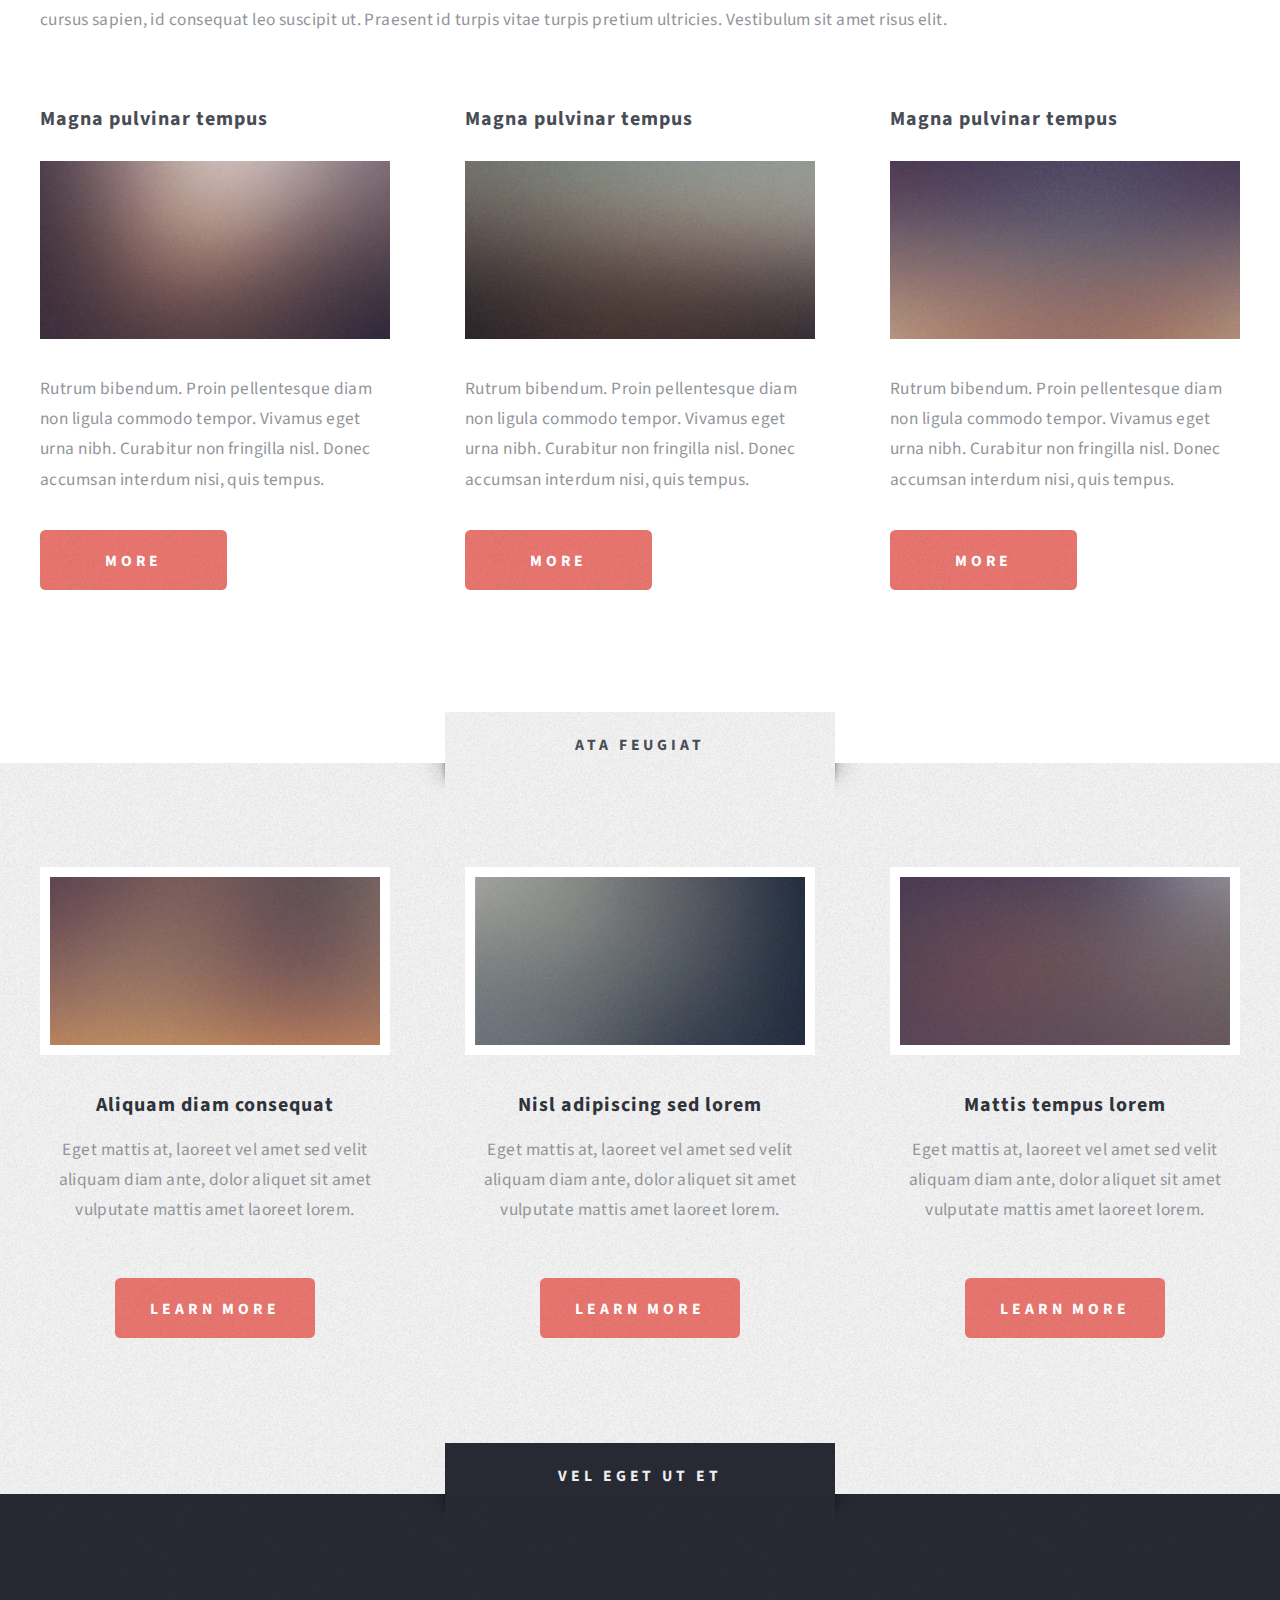
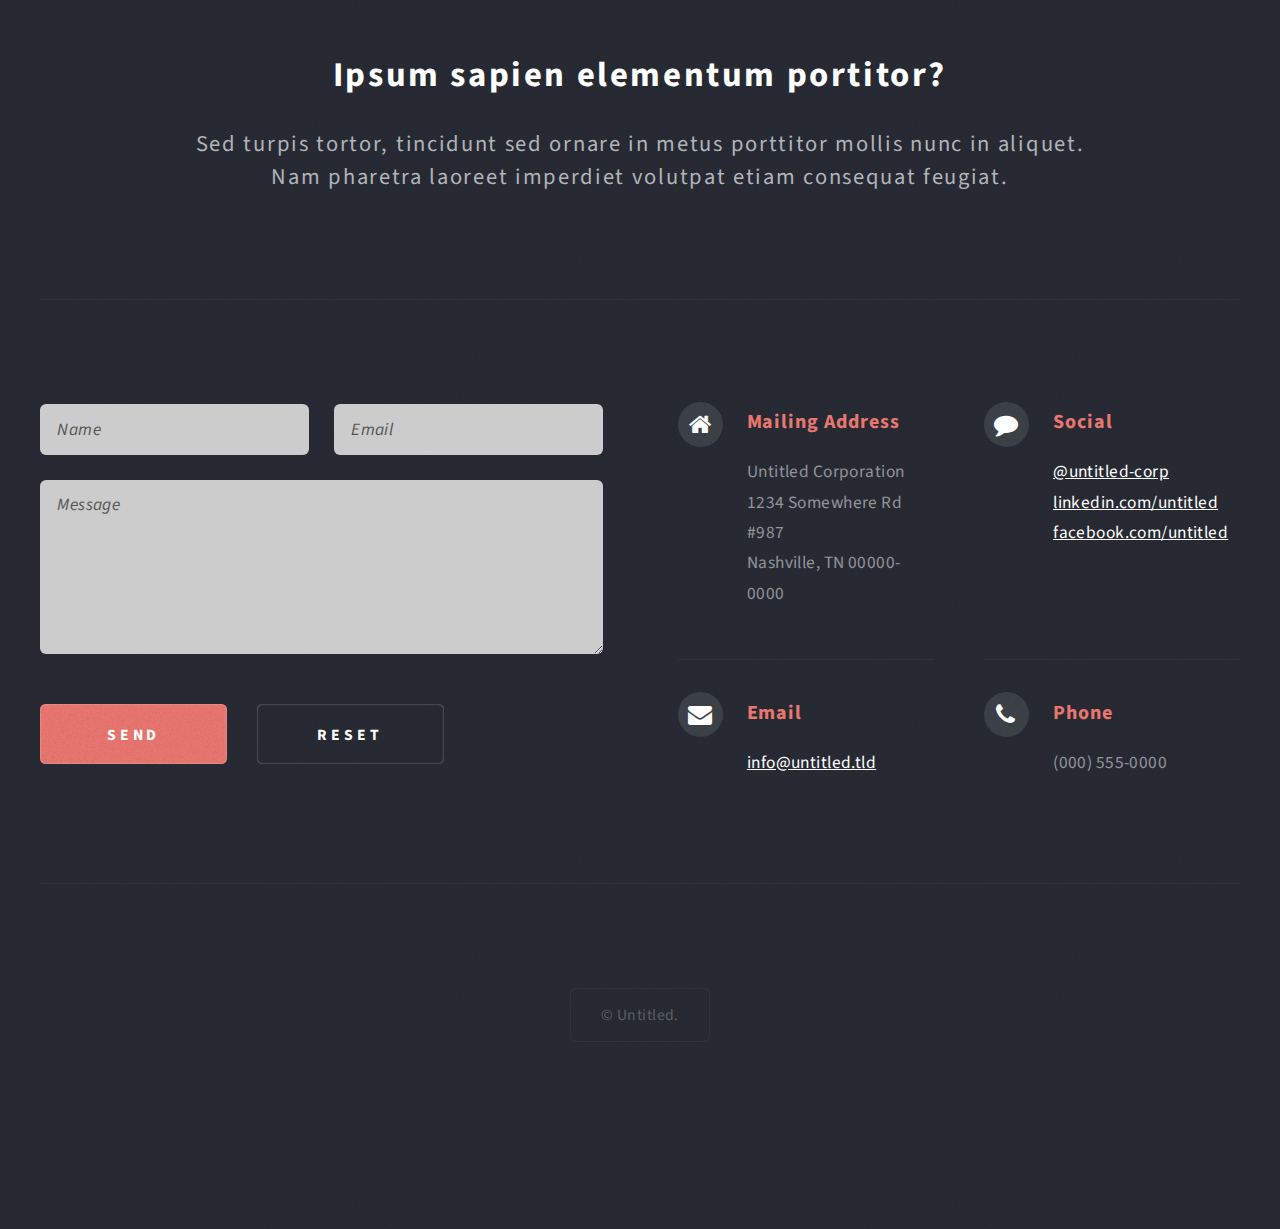
<file: no-sidebar.html>
<!DOCTYPE HTML>
<!--
	Escape Velocity by Pixelarity
	pixelarity.com | hello@pixelarity.com
	License: pixelarity.com/license
-->
<html>
	<head>
		<title>Untitled</title>
		<meta charset="utf-8" />
		<meta name="viewport" content="width=device-width, initial-scale=1" />
		<!--[if lte IE 8]><script src="assets/js/ie/html5shiv.js"></script><![endif]-->
		<link rel="stylesheet" href="assets/css/main.css" />
		<!--[if lte IE 8]><link rel="stylesheet" href="assets/css/ie8.css" /><![endif]-->
	</head>
	<body class="no-sidebar">
		<div id="page-wrapper">

			<!-- Header -->
				<div id="header-wrapper" class="wrapper">
					<div id="header">

						<!-- Logo -->
							<div id="logo">
								<h1><a href="index.html">Escape Velocity</a></h1>
								<p>by Pixelarity</p>
							</div>

						<!-- Nav -->
							<nav id="nav">
								<ul>
									<li class="current"><a href="index.html">Home</a></li>
									<li>
										<a href="#">Dropdown</a>
										<ul>
											<li><a href="#">Lorem ipsum</a></li>
											<li><a href="#">Magna veroeros</a></li>
											<li><a href="#">Etiam nisl</a></li>
											<li>
												<a href="#">Sed consequat</a>
												<ul>
													<li><a href="#">Lorem dolor</a></li>
													<li><a href="#">Amet consequat</a></li>
													<li><a href="#">Magna phasellus</a></li>
													<li><a href="#">Etiam nisl</a></li>
													<li><a href="#">Sed feugiat</a></li>
												</ul>
											</li>
											<li><a href="#">Nisl tempus</a></li>
										</ul>
									</li>
									<li><a href="left-sidebar.html">Left Sidebar</a></li>
									<li><a href="right-sidebar.html">Right Sidebar</a></li>
									<li><a href="no-sidebar.html">No Sidebar</a></li>
								</ul>
							</nav>

					</div>
				</div>

			<!-- Main -->
				<div class="wrapper style2">
					<div class="title">No Sidebar</div>
					<div id="main" class="container">

						<!-- Content -->
							<div id="content">
								<article class="box post">
									<header class="style1">
										<h2>Lorem ipsum dolor sit amet magna egestas<br class="mobile-hide" />
										morbi bibendum sed malesuada</h2>
										<p>Tempus feugiat veroeros sed nullam dolore</p>
									</header>
									<a href="#" class="image featured">
										<img src="images/pic01.jpg" alt="" />
									</a>
									<p>Fringilla nisl. Donec accumsan interdum nisi, quis tincidunt felis sagittis eget.
									odio eleifend. Duis commodo fringilla commodo. Aliquam erat volutpat. Vestibulum
									facilisis leo magna. Cras sit amet urna eros, id egestas urna. Quisque aliquam
									tempus euismod. Vestibulum ante ipsum primis in faucibus.</p>
									<p>Phasellus nisl nisl, varius id porttitor sed, pellentesque ac orci. Pellentesque
									habitant morbi tristique senectus et netus et malesuada fames ac turpis egestas. Morbi
									bibendum justo sed mauris vehicula malesuada aliquam elit imperdiet. Aliquam eu nibh
									lorem, eget gravida mi. Duis odio diam, luctus et vulputate vitae, vehicula ac dolor.
									Pellentesque at urna eget tellus lobortis ultrices sed non erat. Donec eget erat non
									magna volutpat malesuada quis eget eros. Nullam sodales cursus sapien, id consequat
									leo suscipit ut. Praesent id turpis vitae turpis pretium ultricies. Vestibulum sit
									amet risus elit.</p>
									<p>Donec consectetur vestibulum dolor et pulvinar. Etiam vel felis enim, at viverra
									ligula. Ut porttitor sagittis lorem, quis eleifend nisi ornare vel. Praesent nec orci
									eget quam rutrum bibendum. Proin pellentesque diam non ligula commodo tempor. Vivamus
									eget urna nibh. Curabitur non fringilla nisl. Donec accumsan interdum nisi, quis
									tincidunt felis sagittis eget. Donec elementum ligula dignissim sem pulvinar non semper
									odio eleifend. Duis commodo fringilla commodo. Aliquam erat volutpat. Vestibulum
									facilisis leo magna. Cras sit amet urna eros, id egestas urna. Quisque aliquam
									tempus euismod. Vestibulum ante ipsum primis in faucibus orci luctus et ultrices
									posuere cubilia.</p>
									<p>Phasellus nisl nisl, varius id porttitor sed, pellentesque ac orci. Pellentesque
									habitant morbi tristique senectus et netus et malesuada fames ac turpis egestas. Morbi
									bibendum justo sed mauris vehicula malesuada aliquam elit imperdiet. Aliquam eu nibh
									lorem, eget gravida mi. Duis odio diam, luctus et vulputate vitae, vehicula ac dolor.
									Pellentesque at urna eget tellus lobortis ultrices sed non erat. Donec eget erat non
									magna volutpat malesuada quis eget eros. Nullam sodales cursus sapien, id consequat
									leo suscipit ut. Praesent id turpis vitae turpis pretium ultricies. Vestibulum sit
									amet risus elit.</p>
								</article>
								<div class="row 150%">
									<div class="4u 12u(mobile)">
										<section class="box">
											<header>
												<h2>Magna pulvinar tempus</h2>
											</header>
											<a href="#" class="image featured"><img src="images/pic05.jpg" alt="" /></a>
											<p>Rutrum bibendum. Proin pellentesque diam non ligula commodo tempor. Vivamus
											eget urna nibh. Curabitur non fringilla nisl. Donec accumsan interdum nisi, quis
											tempus.</p>
											<a href="#" class="button style1">More</a>
										</section>
									</div>
									<div class="4u 12u(mobile)">
										<section class="box">
											<header>
												<h2>Magna pulvinar tempus</h2>
											</header>
											<a href="#" class="image featured"><img src="images/pic06.jpg" alt="" /></a>
											<p>Rutrum bibendum. Proin pellentesque diam non ligula commodo tempor. Vivamus
											eget urna nibh. Curabitur non fringilla nisl. Donec accumsan interdum nisi, quis
											tempus.</p>
											<a href="#" class="button style1">More</a>
										</section>
									</div>
									<div class="4u 12u(mobile)">
										<section class="box">
											<header>
												<h2>Magna pulvinar tempus</h2>
											</header>
											<a href="#" class="image featured"><img src="images/pic07.jpg" alt="" /></a>
											<p>Rutrum bibendum. Proin pellentesque diam non ligula commodo tempor. Vivamus
											eget urna nibh. Curabitur non fringilla nisl. Donec accumsan interdum nisi, quis
											tempus.</p>
											<a href="#" class="button style1">More</a>
										</section>
									</div>
								</div>
							</div>

					</div>
				</div>

			<!-- Highlights -->
				<div class="wrapper style3">
					<div class="title">Ata Feugiat</div>
					<div id="highlights" class="container">
						<div class="row 150%">
							<div class="4u 12u(mobile)">
								<section class="highlight">
									<a href="#" class="image featured"><img src="images/pic02.jpg" alt="" /></a>
									<h3><a href="#">Aliquam diam consequat</a></h3>
									<p>Eget mattis at, laoreet vel amet sed velit aliquam diam ante, dolor aliquet sit amet vulputate mattis amet laoreet lorem.</p>
									<ul class="actions">
										<li><a href="#" class="button style1">Learn More</a></li>
									</ul>
								</section>
							</div>
							<div class="4u 12u(mobile)">
								<section class="highlight">
									<a href="#" class="image featured"><img src="images/pic03.jpg" alt="" /></a>
									<h3><a href="#">Nisl adipiscing sed lorem</a></h3>
									<p>Eget mattis at, laoreet vel amet sed velit aliquam diam ante, dolor aliquet sit amet vulputate mattis amet laoreet lorem.</p>
									<ul class="actions">
										<li><a href="#" class="button style1">Learn More</a></li>
									</ul>
								</section>
							</div>
							<div class="4u 12u(mobile)">
								<section class="highlight">
									<a href="#" class="image featured"><img src="images/pic04.jpg" alt="" /></a>
									<h3><a href="#">Mattis tempus lorem</a></h3>
									<p>Eget mattis at, laoreet vel amet sed velit aliquam diam ante, dolor aliquet sit amet vulputate mattis amet laoreet lorem.</p>
									<ul class="actions">
										<li><a href="#" class="button style1">Learn More</a></li>
									</ul>
								</section>
							</div>
						</div>
					</div>
				</div>

			<!-- Footer -->
				<div id="footer-wrapper" class="wrapper">
					<div class="title">Vel Eget Ut Et</div>
					<div id="footer" class="container">
						<header class="style1">
							<h2>Ipsum sapien elementum portitor?</h2>
							<p>
								Sed turpis tortor, tincidunt sed ornare in metus porttitor mollis nunc in aliquet.<br />
								Nam pharetra laoreet imperdiet volutpat etiam consequat feugiat.
							</p>
						</header>
						<hr />
						<div class="row 150%">
							<div class="6u 12u(mobile)">

								<!-- Contact Form -->
									<section>
										<form method="post" action="#">
											<div class="row 50%">
												<div class="6u 12u(mobile)">
													<input type="text" name="name" id="contact-name" placeholder="Name" />
												</div>
												<div class="6u 12u(mobile)">
													<input type="text" name="email" id="contact-email" placeholder="Email" />
												</div>
											</div>
											<div class="row 50%">
												<div class="12u">
													<textarea name="message" id="contact-message" placeholder="Message" rows="4"></textarea>
												</div>
											</div>
											<div class="row">
												<div class="12u">
													<ul class="actions">
														<li><input type="submit" class="style1" value="Send" /></li>
														<li><input type="reset" class="style2" value="Reset" /></li>
													</ul>
												</div>
											</div>
										</form>
									</section>

							</div>
							<div class="6u 12u(mobile)">

								<!-- Contact -->
									<section class="feature-list small">
										<div class="row">
											<div class="6u 12u(mobile)">
												<section>
													<h3 class="icon fa-home">Mailing Address</h3>
													<p>
														Untitled Corporation<br />
														1234 Somewhere Rd #987<br />
														Nashville, TN 00000-0000
													</p>
												</section>
											</div>
											<div class="6u 12u(mobile)">
												<section>
													<h3 class="icon fa-comment">Social</h3>
													<p>
														<a href="#">@untitled-corp</a><br />
														<a href="#">linkedin.com/untitled</a><br />
														<a href="#">facebook.com/untitled</a>
													</p>
												</section>
											</div>
										</div>
										<div class="row">
											<div class="6u 12u(mobile)">
												<section>
													<h3 class="icon fa-envelope">Email</h3>
													<p>
														<a href="#">info@untitled.tld</a>
													</p>
												</section>
											</div>
											<div class="6u 12u(mobile)">
												<section>
													<h3 class="icon fa-phone">Phone</h3>
													<p>
														(000) 555-0000
													</p>
												</section>
											</div>
										</div>
									</section>

							</div>
						</div>
						<hr />
					</div>
					<div id="copyright">
						<ul>
							<li>&copy; Untitled.</li>
						</ul>
					</div>
				</div>

		</div>

		<!-- Scripts -->

			<script src="assets/js/jquery.min.js"></script>
			<script src="assets/js/jquery.dropotron.min.js"></script>
			<script src="assets/js/skel.min.js"></script>
			<script src="assets/js/skel-viewport.min.js"></script>
			<script src="assets/js/util.js"></script>
			<!--[if lte IE 8]><script src="assets/js/ie/respond.min.js"></script><![endif]-->
			<script src="assets/js/main.js"></script>

	</body>
</html>
</file>
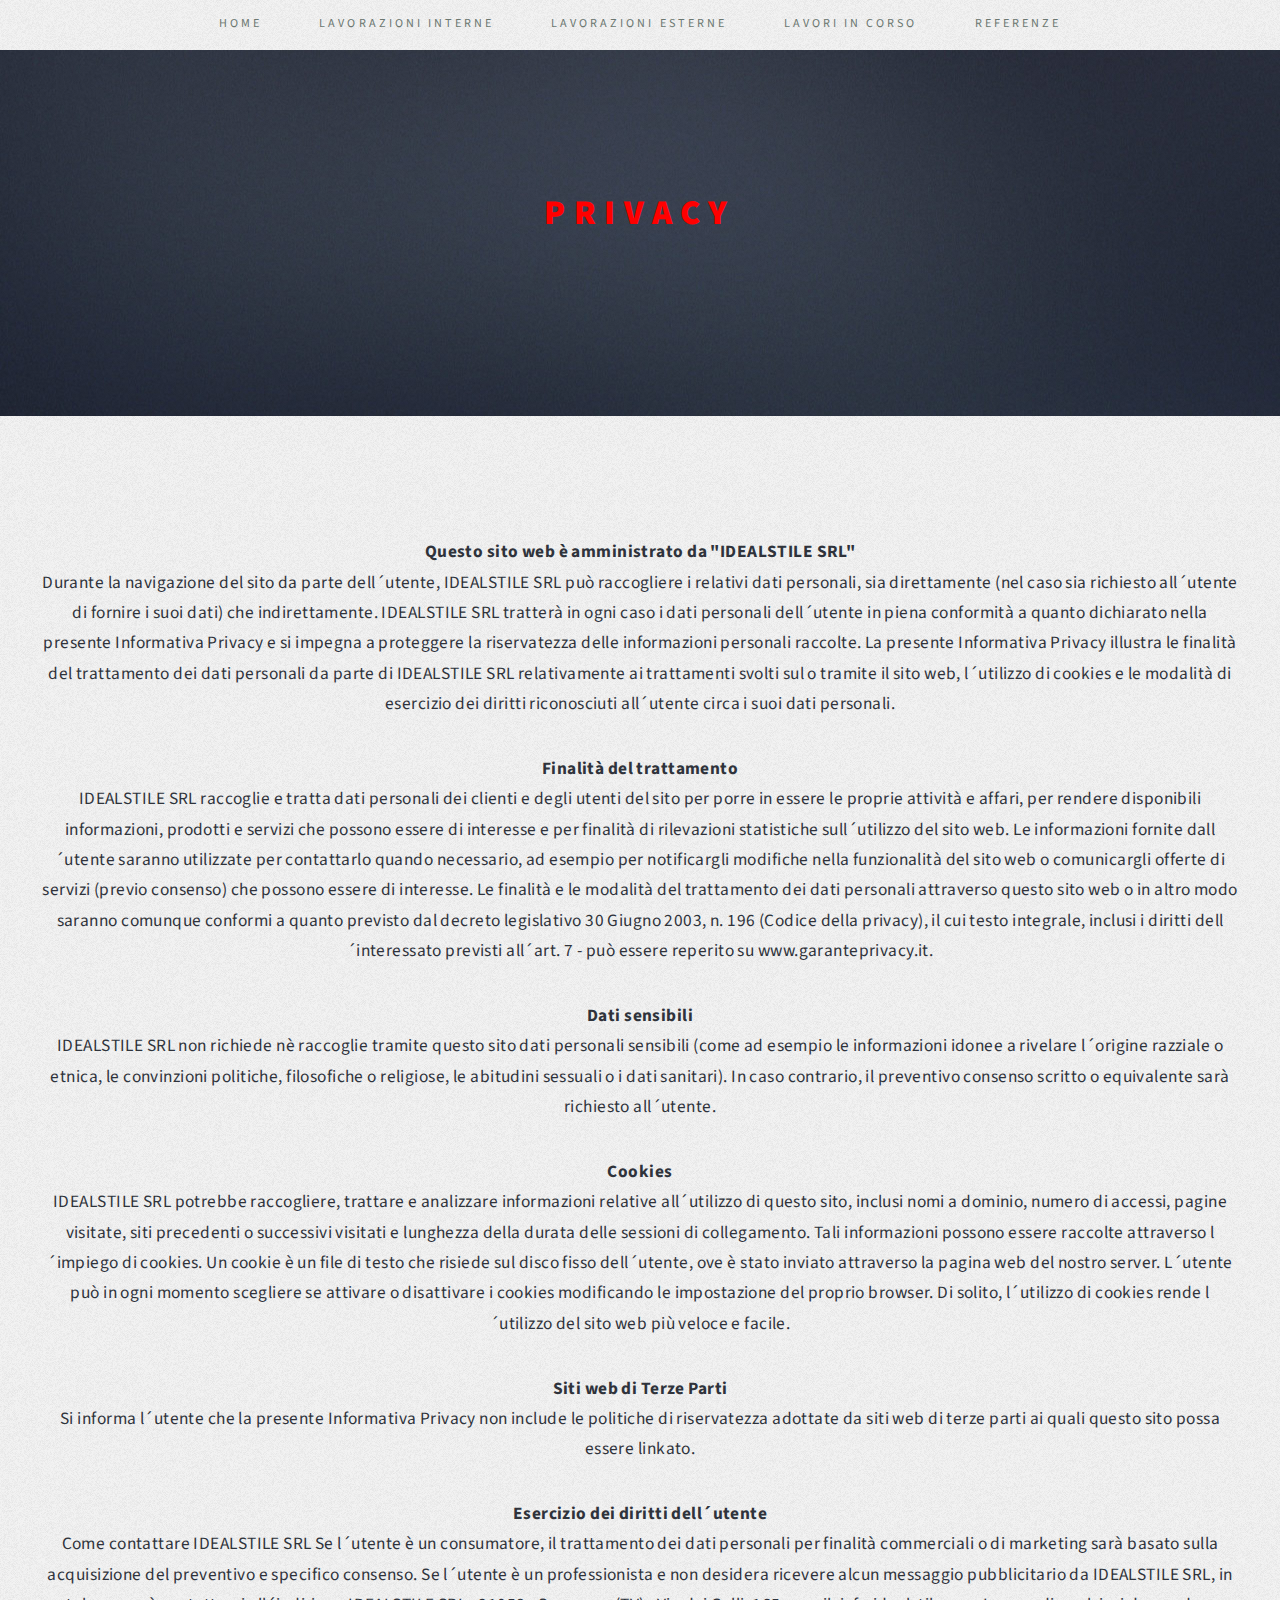
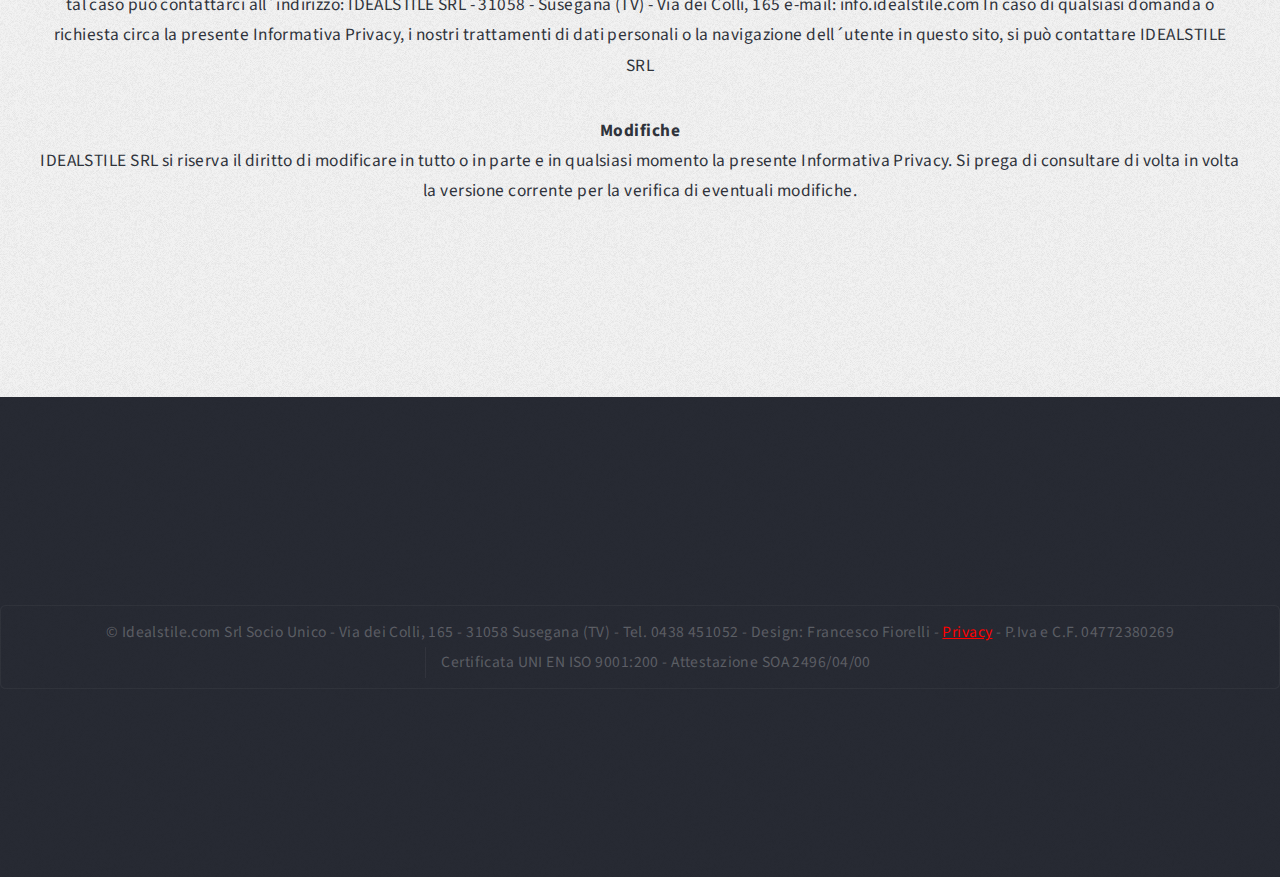
<file: privacy.html>
<!DOCTYPE HTML>

<html>
	<head>
		<title>Idealstile - Privacy</title>
		<meta charset="utf-8" />
		<meta name="viewport" content="width=device-width, initial-scale=1" />
		<link rel="stylesheet" href="assets/css/main.css" />
	</head>
	<body class="no-sidebar">
		<div id="page-wrapper">

			<!-- Header -->
				<div id="header-wrapper" class="wrapper lavorazioni">
					<div id="header">

						<!-- Logo -->
							<div id="logo">
								<h1 style="color: red;"><a href="index.html">PRIVACY</a></h1>
							</div>

						<!-- Nav -->
							<nav id="nav">
								<ul>
									<li><a href="index.html">Home</a></li>
									<li><a href="lavorazioniinterne.html">Lavorazioni Interne</a></li>
									<li><a href="lavorazioniesterne.html">Lavorazioni Esterne</a></li>
                                    <li><a href="Lavoriincorso.html">Lavori in Corso</a></li>
									<li><a href="referenze.html">Referenze</a></li>
								</ul>
							</nav>
                        
					</div>
				</div>

			<!-- Main -->
				<div class="wrapper style3">
					<div id="main" class="container">
                        
						<!-- Content -->
                        <div id="content">
                            <h4 class="centrato colore">Questo sito web è amministrato da "IDEALSTILE SRL"</h4>
                            <p class="centrato colore">Durante la navigazione del sito da parte dell´utente, IDEALSTILE SRL può raccogliere i relativi dati personali, sia direttamente (nel caso sia richiesto all´utente di fornire i suoi dati) che indirettamente. IDEALSTILE SRL tratterà in ogni caso i dati personali dell´utente in piena conformità a quanto dichiarato nella presente Informativa Privacy e si impegna a proteggere la riservatezza delle informazioni personali raccolte. La presente Informativa Privacy illustra le finalità del trattamento dei dati personali da parte di IDEALSTILE SRL relativamente ai trattamenti svolti sul o tramite il sito web, l´utilizzo di cookies e le modalità di esercizio dei diritti riconosciuti all´utente circa i suoi dati personali.</p>

                            <h4 class="centrato colore">Finalità del trattamento</h4>
                            <p class="centrato colore">IDEALSTILE SRL raccoglie e tratta dati personali dei clienti e degli utenti del sito per porre in essere le proprie attività e affari, per rendere disponibili informazioni, prodotti e servizi che possono essere di interesse e per finalità di rilevazioni statistiche sull´utilizzo del sito web. Le informazioni fornite dall´utente saranno utilizzate per contattarlo quando necessario, ad esempio per notificargli modifiche nella funzionalità del sito web o comunicargli offerte di servizi (previo consenso) che possono essere di interesse. Le finalità e le modalità del trattamento dei dati personali attraverso questo sito web o in altro modo saranno comunque conformi a quanto previsto dal decreto legislativo 30 Giugno 2003, n. 196 (Codice della privacy), il cui testo integrale, inclusi i diritti dell´interessato previsti all´art. 7 - può essere reperito su www.garanteprivacy.it.</p>

                            <h4 class="centrato colore">Dati sensibili</h4>
                            <p class="centrato colore">IDEALSTILE SRL non richiede nè raccoglie tramite questo sito dati personali sensibili (come ad esempio le informazioni idonee a rivelare l´origine razziale o etnica, le convinzioni politiche, filosofiche o religiose, le abitudini sessuali o i dati sanitari). In caso contrario, il preventivo consenso scritto o equivalente sarà richiesto all´utente.</p>

                            <h4 class="centrato colore">Cookies</h4>
                            <p class="centrato colore">IDEALSTILE SRL potrebbe raccogliere, trattare e analizzare informazioni relative all´utilizzo di questo sito, inclusi nomi a dominio, numero di accessi, pagine visitate, siti precedenti o successivi visitati e lunghezza della durata delle sessioni di collegamento. Tali informazioni possono essere raccolte attraverso l´impiego di cookies. Un cookie è un file di testo che risiede sul disco fisso dell´utente, ove è stato inviato attraverso la pagina web del nostro server. L´utente può in ogni momento scegliere se attivare o disattivare i cookies modificando le impostazione del proprio browser. Di solito, l´utilizzo di cookies rende l´utilizzo del sito web più veloce e facile.</p>

                            <h4 class="centrato colore">Siti web di Terze Parti</h4>
                            <p class="centrato colore">Si informa l´utente che la presente Informativa Privacy non include le politiche di riservatezza adottate da siti web di terze parti ai quali questo sito possa essere linkato.</p>

                            <h4 class="centrato colore">Esercizio dei diritti dell´utente</h4>
                            <p class="centrato colore">Come contattare IDEALSTILE SRL Se l´utente è un consumatore, il trattamento dei dati personali per finalità commerciali o di marketing sarà basato sulla acquisizione del preventivo e specifico consenso. Se l´utente è un professionista e non desidera ricevere alcun messaggio pubblicitario da IDEALSTILE SRL, in tal caso può contattarci all´indirizzo: IDEALSTILE SRL - 31058 - Susegana (TV) - Via dei Colli, 165 e-mail: info.idealstile.com In caso di qualsiasi domanda o richiesta circa la presente Informativa Privacy, i nostri trattamenti di dati personali o la navigazione dell´utente in questo sito, si può contattare IDEALSTILE SRL</p>

                            <h4 class="centrato colore">Modifiche</h4>
                            <p class="centrato colore">IDEALSTILE SRL si riserva il diritto di modificare in tutto o in parte e in qualsiasi momento la presente Informativa Privacy. Si prega di consultare di volta in volta la versione corrente per la verifica di eventuali modifiche.</p>

                        </div>
					</div>
				</div>

			<!-- Footer -->
				<div id="footer-wrapper" class="wrapper">
					<div id="copyright">
						<ul>
							<li>&copy; Idealstile.com Srl Socio Unico  -  Via dei Colli, 165 - 31058 Susegana (TV)  -  Tel. 0438 451052  -  Design: Francesco Fiorelli  -  <a href="privacy.html">Privacy</a>  -  P.Iva e C.F. 04772380269</li>
                            <li>Certificata UNI EN ISO 9001:200  -  Attestazione SOA 2496/04/00</li>
						</ul>
					</div>
				</div>

		</div>

		<!-- Scripts -->

			<script src="assets/js/jquery.min.js"></script>
			<script src="assets/js/jquery.dropotron.min.js"></script>
			<script src="assets/js/skel.min.js"></script>
			<script src="assets/js/skel-viewport.min.js"></script>
			<script src="assets/js/util.js"></script>
			<script src="assets/js/main.js"></script>

	</body>
</html>
</file>
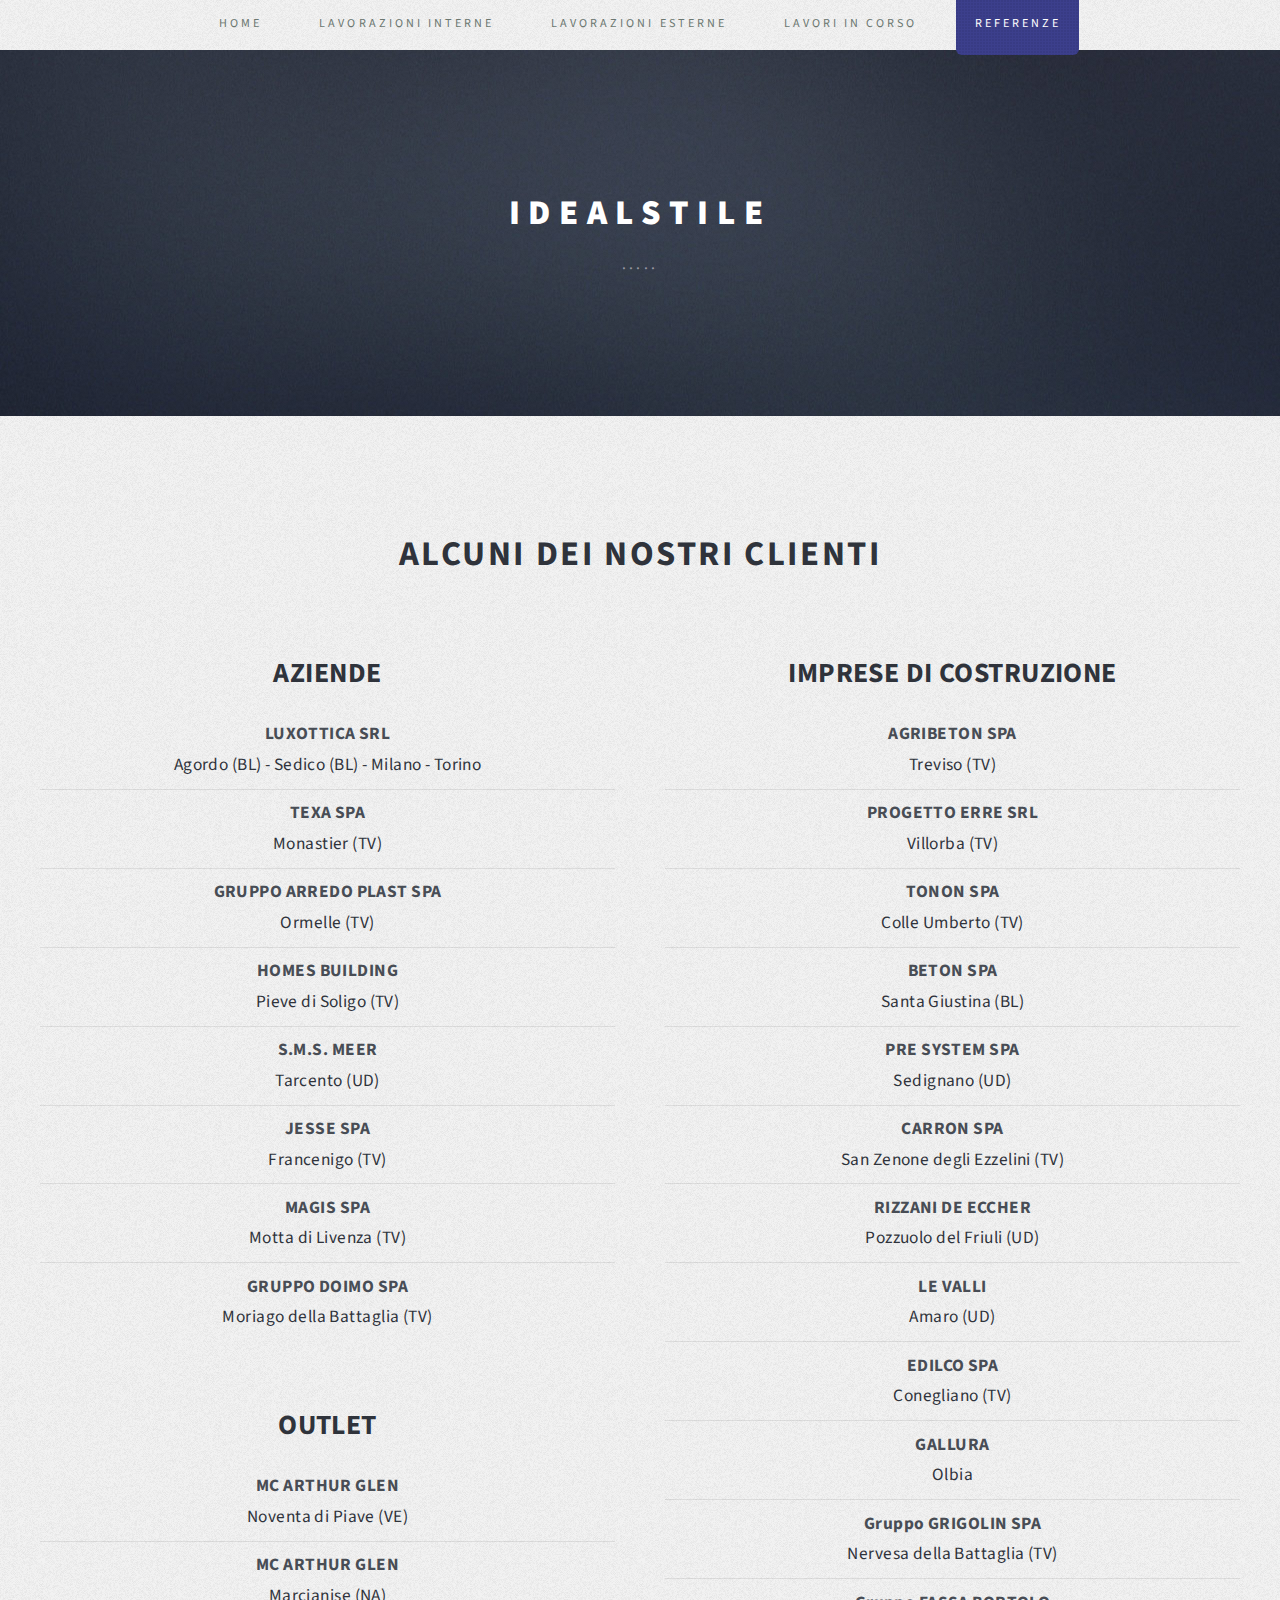
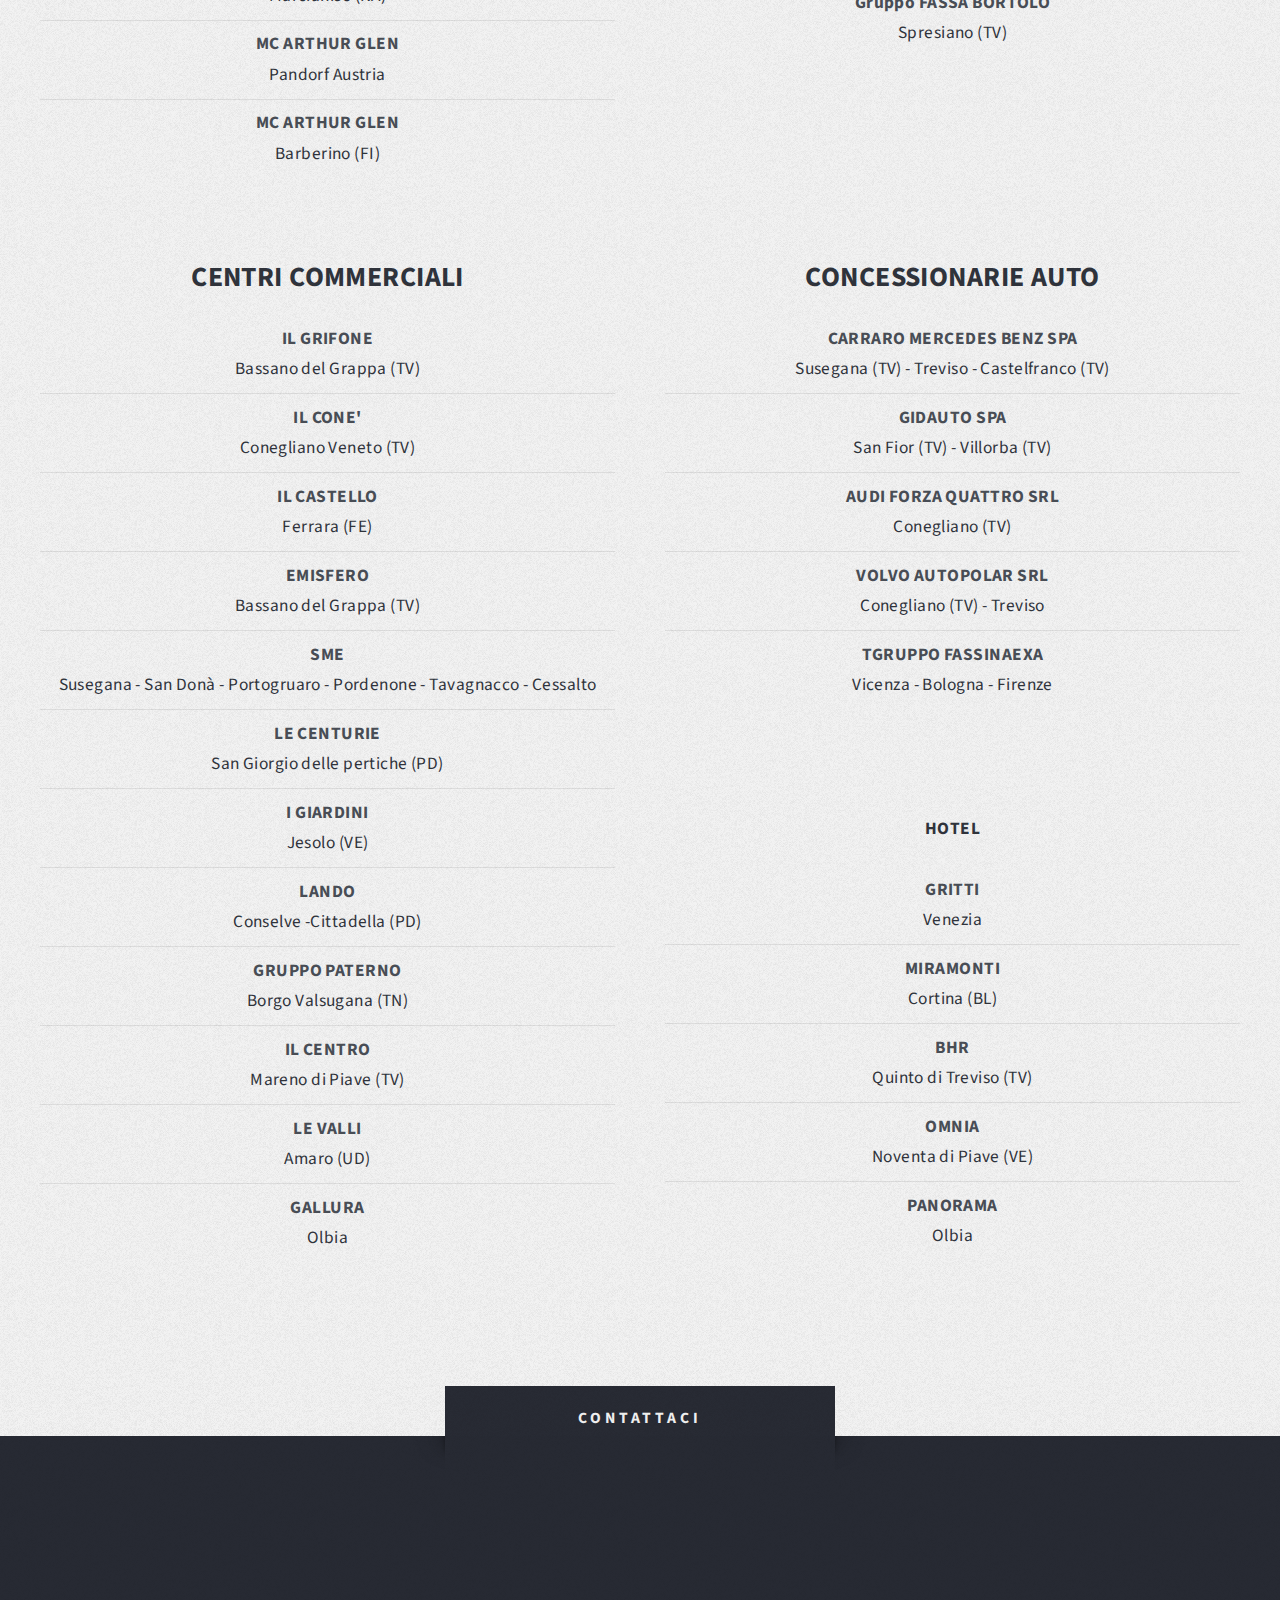
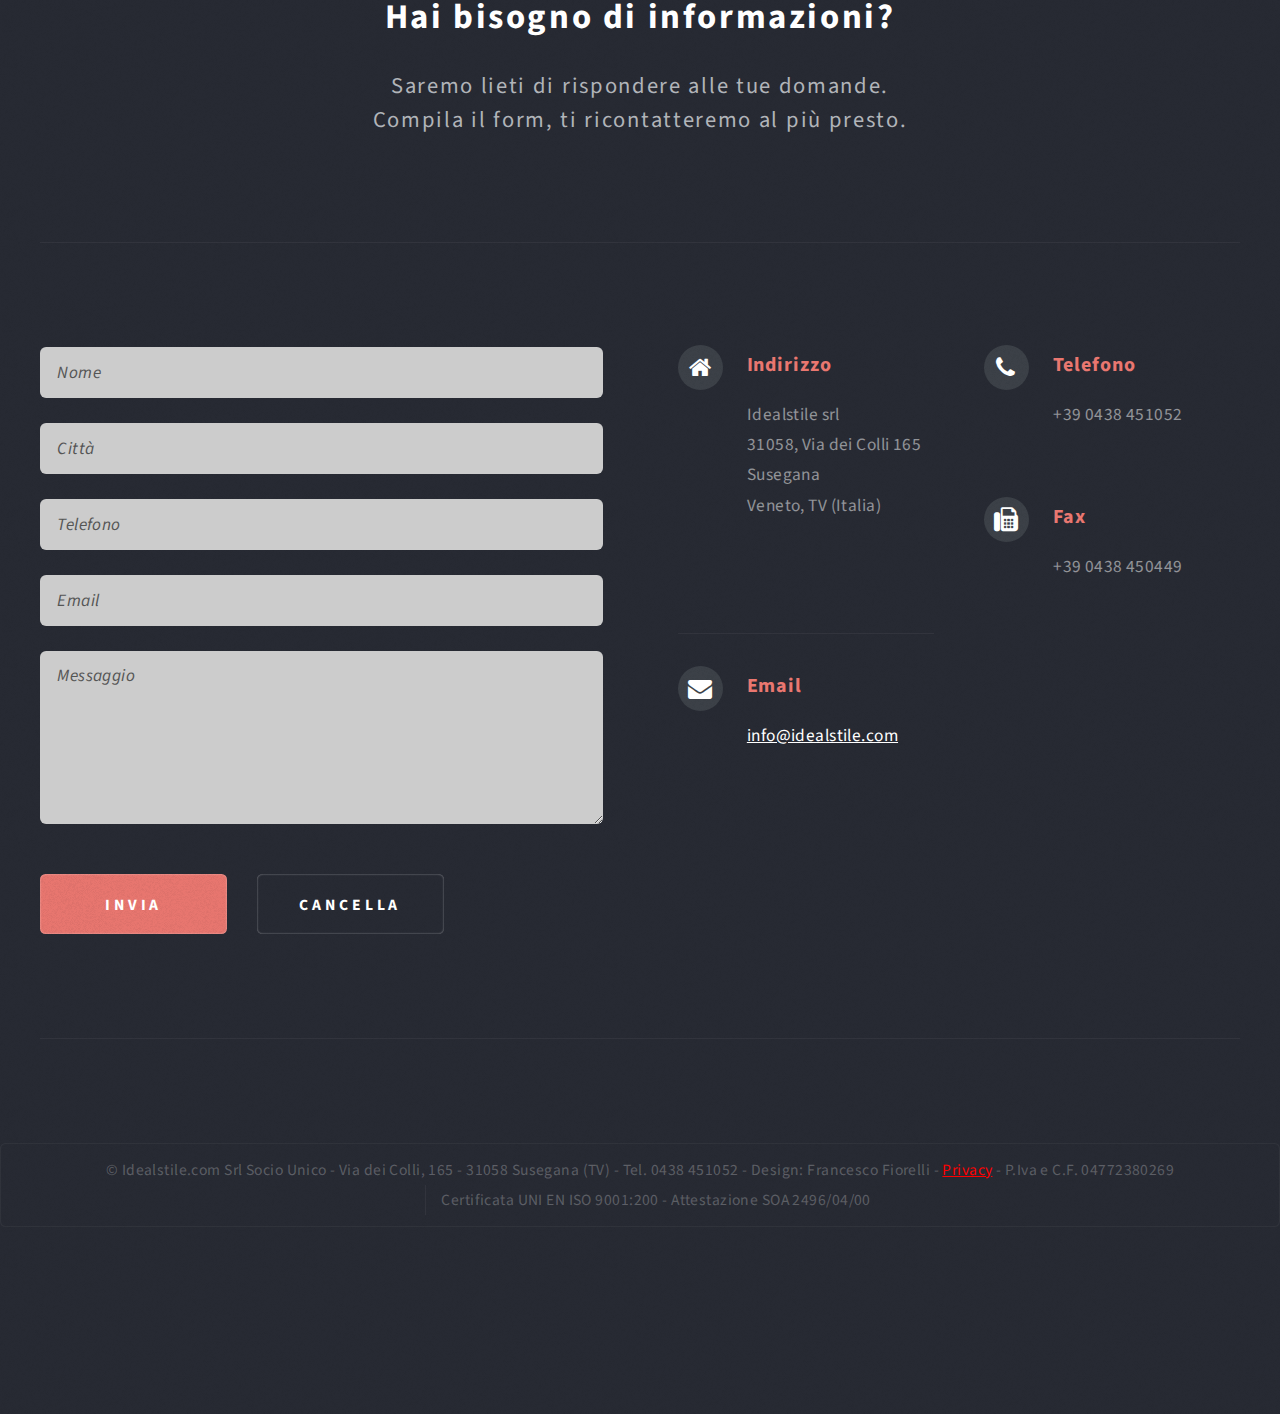
<file: referenze.html>
<!DOCTYPE HTML>

<html>
	<head>
		<title>Idealstile - Referenze</title>
		<meta charset="utf-8" />
		<meta name="viewport" content="width=device-width, initial-scale=1" />
		<link rel="stylesheet" href="assets/css/main.css" />
	</head>
	<body class="no-sidebar">
		<div id="page-wrapper">

			<!-- Header -->
				<div id="header-wrapper" class="wrapper lavorazioni">
					<div id="header">

						<!-- Logo -->
							<div id="logo">
								<h1><a href="index.html">IDEALSTILE</a></h1>
								<p>.....</p>
							</div>

						<!-- Nav -->
							<nav id="nav">
								<ul>
									<li><a href="index.html">Home</a></li>
									<li><a href="lavorazioniinterne.html">Lavorazioni Interne</a></li>
									<li><a href="lavorazioniesterne.html">Lavorazioni Esterne</a></li>
                                    <li><a href="Lavoriincorso.html">Lavori in Corso</a></li>
									<li class="current"><a href="referenze.html">Referenze</a></li>
								</ul>
							</nav>
                        
					</div>
				</div>

			<!-- Main -->
				<div class="wrapper style3">
					<div id="main" class="container">
                        
						<!-- Content -->
                        <div id="content">
                            <article class="box post">
                                <header class="style1">
                                    <h2 class="centrato colore">ALCUNI DEI NOSTRI CLIENTI</h2>
                                </header>
                                
                                <section class="feature-list small">
                                    <div class="row">
                                        <div class="6u 12u(mobile)">
                                            <section>
                                                <h4 class="centrato grande">AZIENDE</h4>
                                                <br/>
												<ul class="alt">
                                                    <li class="centrato colore"><h4>LUXOTTICA SRL</h4>Agordo (BL) - Sedico (BL) - Milano - Torino</li>
                                                    <li class="centrato colore"><h4>TEXA SPA</h4>Monastier (TV)</li>
                                                    <li class="centrato colore"><h4>GRUPPO ARREDO PLAST SPA</h4>Ormelle (TV)</li>
                                                    <li class="centrato colore"><h4>HOMES BUILDING</h4>Pieve di Soligo (TV)</li>
                                                    <li class="centrato colore"><h4>S.M.S. MEER</h4>Tarcento (UD)</li>
                                                    <li class="centrato colore"><h4>JESSE SPA</h4>Francenigo (TV)</li>
                                                    <li class="centrato colore"><h4>MAGIS SPA</h4>Motta di Livenza (TV)</li>
                                                    <li class="centrato colore"><h4>GRUPPO DOIMO SPA</h4>Moriago della Battaglia (TV)</li>
												</ul>
                                            </section>
                                            
                                             <section>
                                                <h4 class="centrato grande">OUTLET</h4>
                                                <br/>
												<ul class="alt">
                                                    <li class="centrato colore"><h4>MC ARTHUR GLEN</h4>Noventa di Piave (VE)</li>
                                                    <li class="centrato colore"><h4>MC ARTHUR GLEN</h4>Marcianise (NA)</li>
                                                    <li class="centrato colore"><h4>MC ARTHUR GLEN</h4>Pandorf Austria</li>
                                                    <li class="centrato colore"><h4>MC ARTHUR GLEN</h4>Barberino (FI)</li>
                                                    <!--<li class="centrato colore"><h4>TEXA</h4>MELA</li>-->
												</ul>
                                            </section>
                                            
                                        </div>
                                        <div class="6u 12u(mobile)">
                                            <section>
                                                <h4 class="centrato grande">IMPRESE DI COSTRUZIONE</h4>
                                                <br/>
												<ul class="alt">
                                                    <li class="centrato colore"><h4>AGRIBETON SPA</h4>Treviso (TV)</li>
                                                    <li class="centrato colore"><h4>PROGETTO ERRE SRL</h4>Villorba (TV)</li>
                                                    <li class="centrato colore"><h4>TONON SPA</h4>Colle Umberto (TV)</li>
                                                    <li class="centrato colore"><h4>BETON SPA</h4>Santa Giustina (BL)</li>
                                                    <li class="centrato colore"><h4>PRE SYSTEM SPA</h4>Sedignano (UD)</li>
                                                    <li class="centrato colore"><h4>CARRON SPA</h4>San Zenone degli Ezzelini (TV)</li>
                                                    <li class="centrato colore"><h4>RIZZANI DE ECCHER</h4>Pozzuolo del Friuli (UD)</li>
                                                    <li class="centrato colore"><h4>LE VALLI</h4>Amaro (UD)</li>
                                                    <li class="centrato colore"><h4>EDILCO SPA</h4>Conegliano (TV)</li>
                                                    <li class="centrato colore"><h4>GALLURA</h4>Olbia</li>
                                                    <li class="centrato colore"><h4>Gruppo GRIGOLIN SPA</h4>Nervesa della Battaglia (TV)</li>
                                                    <li class="centrato colore"><h4>Gruppo FASSA BORTOLO</h4>Spresiano (TV)</li>
												</ul>
                                            </section>
                                        </div>
                                    </div>
                                    <div class="row">
                                        <div class="6u 12u(mobile)">
                                            <section>
                                                <h4 class="centrato grande">CENTRI COMMERCIALI</h4>
                                                <br/>
												<ul class="alt">
                                                    <li class="centrato colore"><h4>IL GRIFONE</h4>Bassano del Grappa (TV)</li>
                                                    <li class="centrato colore"><h4>IL CONE'</h4>Conegliano Veneto (TV)</li>
                                                    <li class="centrato colore"><h4>IL CASTELLO</h4>Ferrara (FE)</li>
                                                    <li class="centrato colore"><h4>EMISFERO</h4>Bassano del Grappa (TV)</li>
                                                    <li class="centrato colore"><h4>SME</h4>Susegana - San Donà - Portogruaro - Pordenone - Tavagnacco - Cessalto</li>
                                                    <li class="centrato colore"><h4>LE CENTURIE</h4>San Giorgio delle pertiche (PD)</li>
                                                    <li class="centrato colore"><h4>I GIARDINI</h4>Jesolo (VE)</li>
                                                    <li class="centrato colore"><h4>LANDO</h4>Conselve -Cittadella (PD)</li>
                                                    <li class="centrato colore"><h4>GRUPPO PATERNO</h4>Borgo Valsugana (TN)</li>
                                                    <li class="centrato colore"><h4>IL CENTRO</h4>Mareno di Piave (TV)</li>
                                                    <li class="centrato colore"><h4>LE VALLI</h4>Amaro (UD)</li>
                                                    <li class="centrato colore"><h4>GALLURA</h4>Olbia</li>
												</ul>
                                            </section>
                                        </div>
                                        <div class="6u 12u(mobile)">
                                            <section>
                                                <h4 class="centrato grande">CONCESSIONARIE AUTO</h4>
                                                <br/>
												<ul class="alt">
                                                    <li class="centrato colore"><h4>CARRARO MERCEDES BENZ SPA</h4>Susegana (TV) - Treviso - Castelfranco (TV)</li>
                                                    <li class="centrato colore"><h4>GIDAUTO SPA</h4>San Fior (TV) - Villorba (TV)</li>
                                                    <li class="centrato colore"><h4>AUDI FORZA QUATTRO SRL</h4>Conegliano (TV)</li>
                                                    <li class="centrato colore"><h4>VOLVO AUTOPOLAR SRL</h4>Conegliano (TV) - Treviso</li>
                                                    <li class="centrato colore"><h4>TGRUPPO FASSINAEXA</h4>Vicenza - Bologna - Firenze</li>
												</ul>
                                            </section> 
                                            
                                            <section>
                                                <h4 class="centrato colore">HOTEL</h4>
                                                <br/>
												<ul class="alt">
                                                    <li class="centrato colore"><h4>GRITTI</h4>Venezia</li>
                                                    <li class="centrato colore"><h4>MIRAMONTI</h4>Cortina (BL)</li>
                                                    <li class="centrato colore"><h4>BHR</h4>Quinto di Treviso (TV)</li>
                                                    <li class="centrato colore"><h4>OMNIA</h4>Noventa di Piave (VE)</li>
                                                    <li class="centrato colore"><h4>PANORAMA</h4>Olbia</li>
												</ul>
                                            </section>
                                            
                                        </div>
                                    </div>
                                </section>
                                
                            </article>
                        </div>
					</div>
				</div>

			<!-- Footer -->
				<div id="footer-wrapper" class="wrapper">
					<div class="title">Contattaci</div>
					<div id="footer" class="container">
						<header class="style1">
							<h2>Hai bisogno di informazioni?</h2>
							<p>
								Saremo lieti di rispondere alle tue domande.<br />
								Compila il form, ti ricontatteremo al più presto.
							</p>
						</header>
						<hr />
						<div class="row 150%">
							<div class="6u 12u(mobile)">

								<!-- Contact Form -->
									<section>
                                        
                                        <form id="ajax-contact" method="post" action="https://formspree.io/iperfrancy@gmail.com">
											<div class="row 50%">
                                                
												<div class="12u">
													<input type="text" name="nome" id="contact-nome" placeholder="Nome" required/>
												</div>
                                                
                                                <div class="12u">
													<input type="text" name="città" id="contact-città" placeholder="Città" required/>
												</div>
                                                
                                                <div class="12u">
													<input type="text" name="telefono" id="contact-telefono" placeholder="Telefono" required/>
												</div>
                                                
                                                <div class="12u">
													<input type="text" name="email" id="contact-email" placeholder="Email" required/>
												</div>
										
												<div class="12u">
													<textarea name="messaggio" id="contact-messaggio" placeholder="Messaggio" rows="4" required></textarea>
												</div>
											</div>
                                            
											<div class="row">
												<div class="12u">
													<ul class="actions">
														<li><input type="submit" class="style1" value="Invia" /></li>
														<li><input type="reset" class="style2" value="Cancella" /></li>
													</ul>
												</div>
											</div>
										</form>
                                        
									</section>

							</div>
							<div class="6u 12u(mobile)">

                            <!-- Contact -->
                                <section class="feature-list small">
                                    <div class="row">
                                        <div class="6u 12u(mobile)">
                                            <section>
                                                <h3 class="icon fa-home">Indirizzo</h3>
                                                <p>Idealstile srl<br />
                                                    31058, Via dei Colli 165<br />
                                                    Susegana<br />
                                                    Veneto, TV (Italia)
                                                </p>
                                            </section>
                                        </div>
                                        <div class="6u 12u(mobile)">
                                            <section>
                                                <h3 class="icon fa-phone">Telefono</h3>
                                                <p>+39 0438 451052</p>
                                            </section>
                                            <section>
                                                <h3 class="icon fa-fax">Fax</h3>
                                                <p>+39 0438 450449</p>
                                            </section>
                                        </div>
                                    </div>
                                    <div class="row">
                                        <div class="6u 12u(mobile)">
                                            <section>
                                                <h3 class="icon fa-envelope">Email</h3>
                                                <p>
                                                    <a href="#">info@idealstile.com</a>
                                                </p>
                                            </section>
                                        </div>
                                    </div>
                                </section>
							</div>
						</div>
						<hr />
					</div>
					<div id="copyright">
						<ul>
							<li>&copy; Idealstile.com Srl Socio Unico  -  Via dei Colli, 165 - 31058 Susegana (TV)  -  Tel. 0438 451052  -  Design: Francesco Fiorelli  -  <a href="privacy.html">Privacy</a>  -  P.Iva e C.F. 04772380269</li>
                            <li>Certificata UNI EN ISO 9001:200  -  Attestazione SOA 2496/04/00</li>
						</ul>
					</div>
				</div>

		</div>

		<!-- Scripts -->

			<script src="assets/js/jquery.min.js"></script>
			<script src="assets/js/jquery.dropotron.min.js"></script>
			<script src="assets/js/skel.min.js"></script>
			<script src="assets/js/skel-viewport.min.js"></script>
			<script src="assets/js/util.js"></script>
			<script src="assets/js/main.js"></script>

	</body>
</html>
</file>
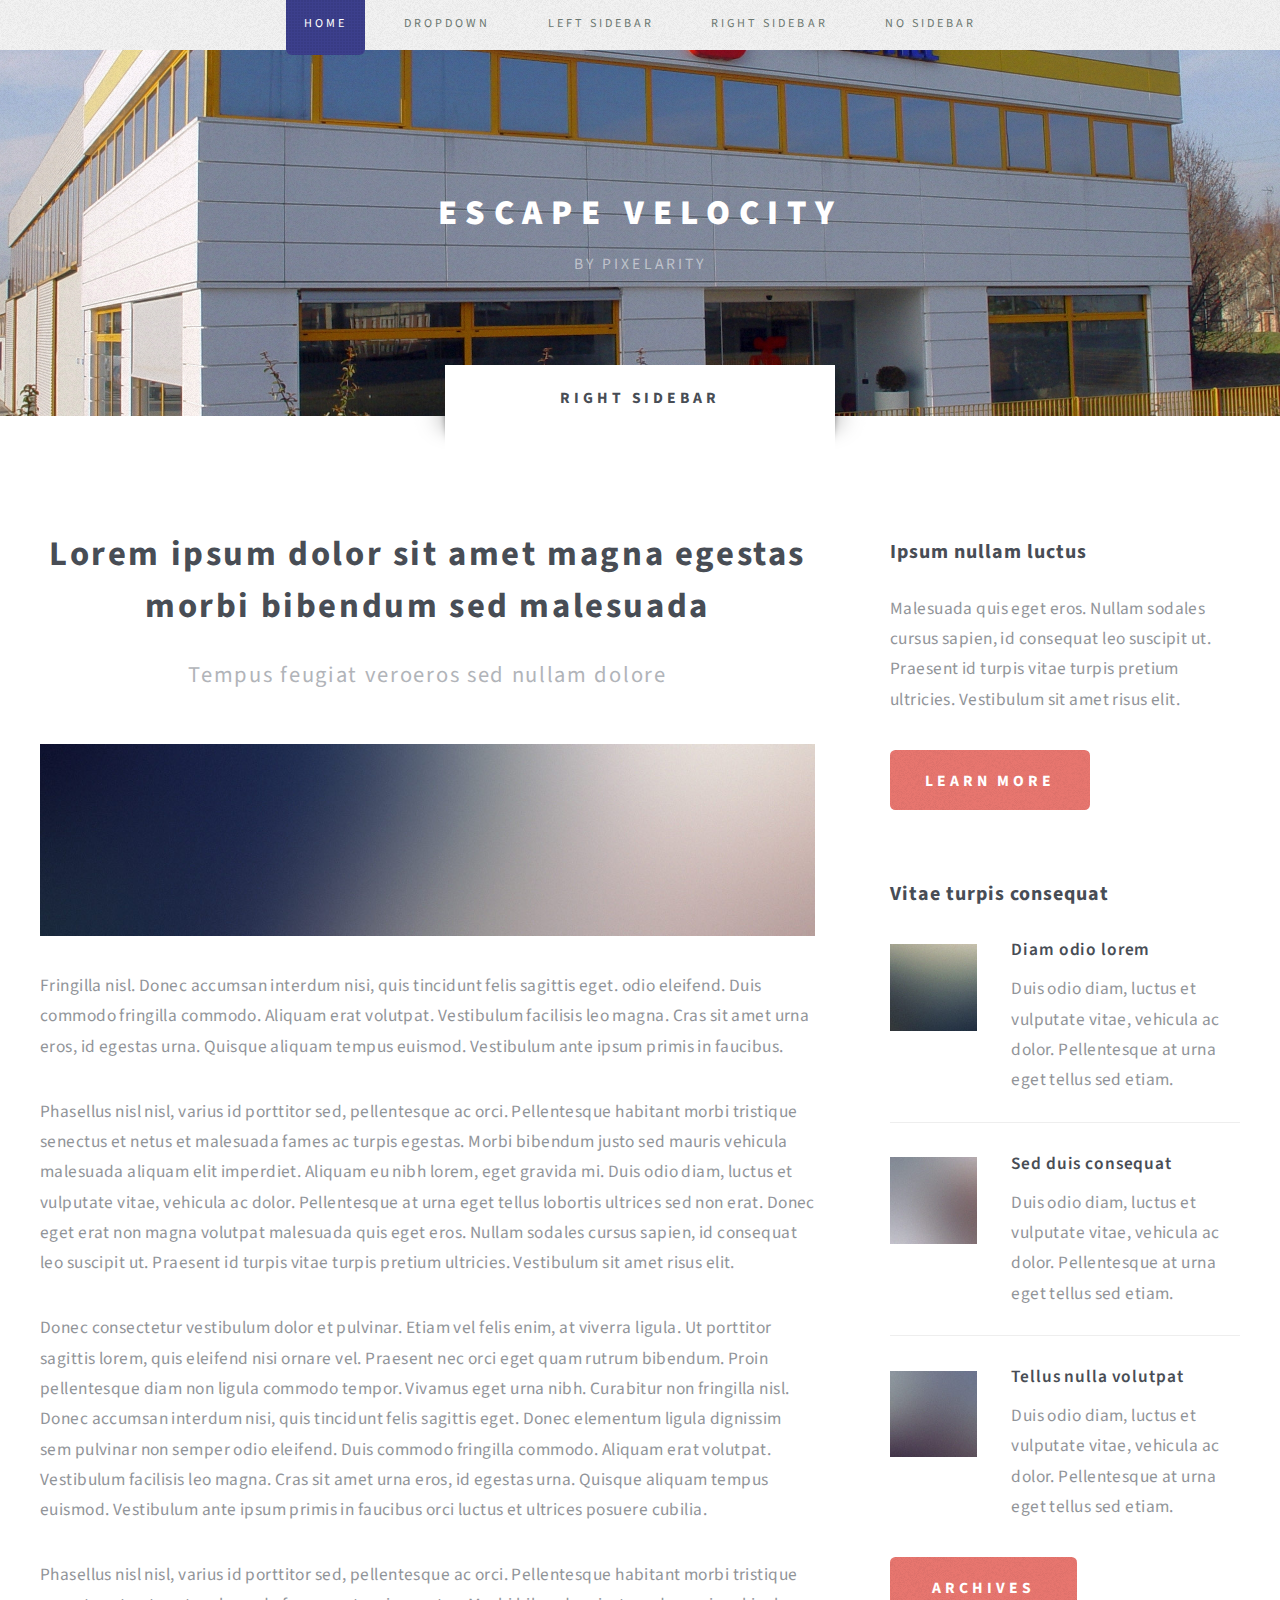
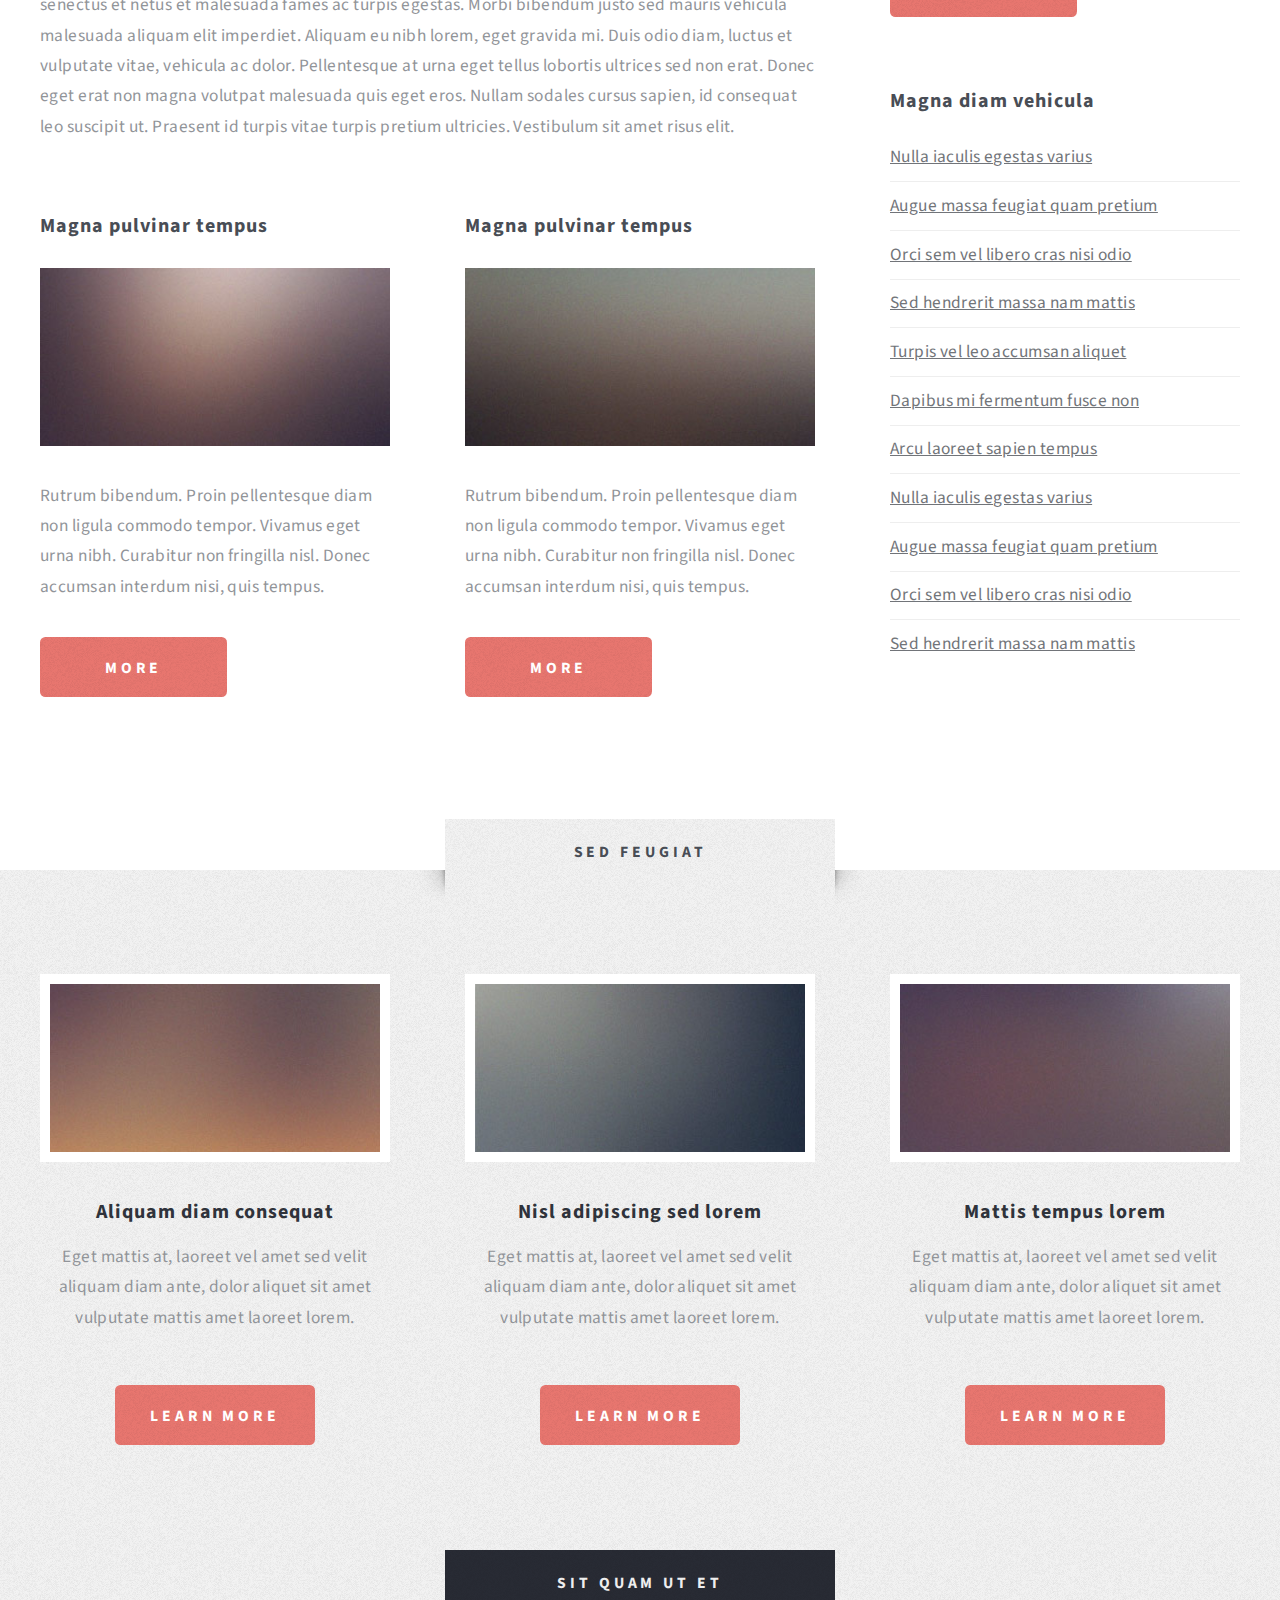
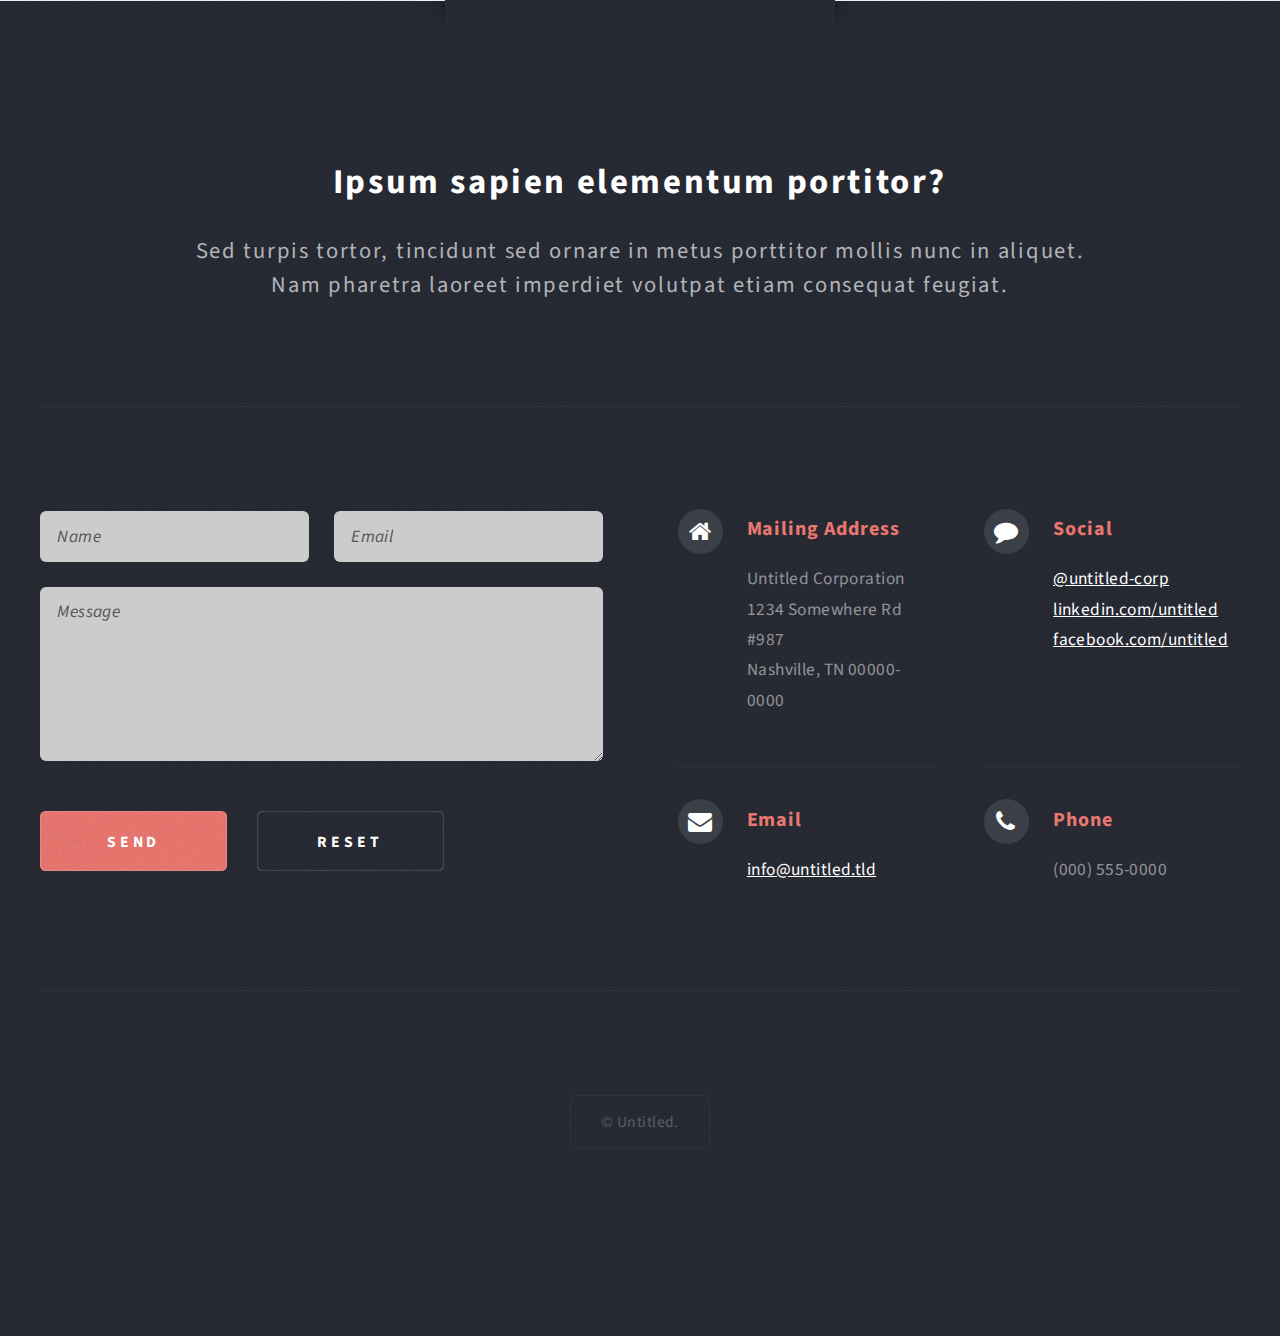
<file: right-sidebar.html>
<!DOCTYPE HTML>
<!--
	Escape Velocity by Pixelarity
	pixelarity.com | hello@pixelarity.com
	License: pixelarity.com/license
-->
<html>
	<head>
		<title>Untitled</title>
		<meta charset="utf-8" />
		<meta name="viewport" content="width=device-width, initial-scale=1" />
		<!--[if lte IE 8]><script src="assets/js/ie/html5shiv.js"></script><![endif]-->
		<link rel="stylesheet" href="assets/css/main.css" />
		<!--[if lte IE 8]><link rel="stylesheet" href="assets/css/ie8.css" /><![endif]-->
	</head>
	<body class="right-sidebar">
		<div id="page-wrapper">

			<!-- Header -->
				<div id="header-wrapper" class="wrapper">
					<div id="header">

						<!-- Logo -->
							<div id="logo">
								<h1><a href="index.html">Escape Velocity</a></h1>
								<p>by Pixelarity</p>
							</div>

						<!-- Nav -->
							<nav id="nav">
								<ul>
									<li class="current"><a href="index.html">Home</a></li>
									<li>
										<a href="#">Dropdown</a>
										<ul>
											<li><a href="#">Lorem ipsum</a></li>
											<li><a href="#">Magna veroeros</a></li>
											<li><a href="#">Etiam nisl</a></li>
											<li>
												<a href="#">Sed consequat</a>
												<ul>
													<li><a href="#">Lorem dolor</a></li>
													<li><a href="#">Amet consequat</a></li>
													<li><a href="#">Magna phasellus</a></li>
													<li><a href="#">Etiam nisl</a></li>
													<li><a href="#">Sed feugiat</a></li>
												</ul>
											</li>
											<li><a href="#">Nisl tempus</a></li>
										</ul>
									</li>
									<li><a href="left-sidebar.html">Left Sidebar</a></li>
									<li><a href="right-sidebar.html">Right Sidebar</a></li>
									<li><a href="no-sidebar.html">No Sidebar</a></li>
								</ul>
							</nav>

					</div>
				</div>

			<!-- Main -->
				<div class="wrapper style2">
					<div class="title">Right Sidebar</div>
					<div id="main" class="container">
						<div class="row 150%">
							<div class="8u 12u(mobile)">

								<!-- Content -->
									<div id="content">
										<article class="box post">
											<header class="style1">
												<h2>Lorem ipsum dolor sit amet magna egestas morbi bibendum sed malesuada</h2>
												<p>Tempus feugiat veroeros sed nullam dolore</p>
											</header>
											<a href="#" class="image featured">
												<img src="images/pic01.jpg" alt="" />
											</a>
											<p>Fringilla nisl. Donec accumsan interdum nisi, quis tincidunt felis sagittis eget.
											odio eleifend. Duis commodo fringilla commodo. Aliquam erat volutpat. Vestibulum
											facilisis leo magna. Cras sit amet urna eros, id egestas urna. Quisque aliquam
											tempus euismod. Vestibulum ante ipsum primis in faucibus.</p>
											<p>Phasellus nisl nisl, varius id porttitor sed, pellentesque ac orci. Pellentesque
											habitant morbi tristique senectus et netus et malesuada fames ac turpis egestas. Morbi
											bibendum justo sed mauris vehicula malesuada aliquam elit imperdiet. Aliquam eu nibh
											lorem, eget gravida mi. Duis odio diam, luctus et vulputate vitae, vehicula ac dolor.
											Pellentesque at urna eget tellus lobortis ultrices sed non erat. Donec eget erat non
											magna volutpat malesuada quis eget eros. Nullam sodales cursus sapien, id consequat
											leo suscipit ut. Praesent id turpis vitae turpis pretium ultricies. Vestibulum sit
											amet risus elit.</p>
											<p>Donec consectetur vestibulum dolor et pulvinar. Etiam vel felis enim, at viverra
											ligula. Ut porttitor sagittis lorem, quis eleifend nisi ornare vel. Praesent nec orci
											eget quam rutrum bibendum. Proin pellentesque diam non ligula commodo tempor. Vivamus
											eget urna nibh. Curabitur non fringilla nisl. Donec accumsan interdum nisi, quis
											tincidunt felis sagittis eget. Donec elementum ligula dignissim sem pulvinar non semper
											odio eleifend. Duis commodo fringilla commodo. Aliquam erat volutpat. Vestibulum
											facilisis leo magna. Cras sit amet urna eros, id egestas urna. Quisque aliquam
											tempus euismod. Vestibulum ante ipsum primis in faucibus orci luctus et ultrices
											posuere cubilia.</p>
											<p>Phasellus nisl nisl, varius id porttitor sed, pellentesque ac orci. Pellentesque
											habitant morbi tristique senectus et netus et malesuada fames ac turpis egestas. Morbi
											bibendum justo sed mauris vehicula malesuada aliquam elit imperdiet. Aliquam eu nibh
											lorem, eget gravida mi. Duis odio diam, luctus et vulputate vitae, vehicula ac dolor.
											Pellentesque at urna eget tellus lobortis ultrices sed non erat. Donec eget erat non
											magna volutpat malesuada quis eget eros. Nullam sodales cursus sapien, id consequat
											leo suscipit ut. Praesent id turpis vitae turpis pretium ultricies. Vestibulum sit
											amet risus elit.</p>
										</article>
										<div class="row 150%">
											<div class="6u 12u(mobile)">
												<section class="box">
													<header>
														<h2>Magna pulvinar tempus</h2>
													</header>
													<a href="#" class="image featured"><img src="images/pic05.jpg" alt="" /></a>
													<p>Rutrum bibendum. Proin pellentesque diam non ligula commodo tempor. Vivamus
													eget urna nibh. Curabitur non fringilla nisl. Donec accumsan interdum nisi, quis
													tempus.</p>
													<a href="#" class="button style1">More</a>
												</section>
											</div>
											<div class="6u 12u(mobile)">
												<section class="box">
													<header>
														<h2>Magna pulvinar tempus</h2>
													</header>
													<a href="#" class="image featured"><img src="images/pic06.jpg" alt="" /></a>
													<p>Rutrum bibendum. Proin pellentesque diam non ligula commodo tempor. Vivamus
													eget urna nibh. Curabitur non fringilla nisl. Donec accumsan interdum nisi, quis
													tempus.</p>
													<a href="#" class="button style1">More</a>
												</section>
											</div>
										</div>
									</div>

							</div>
							<div class="4u 12u(mobile)">

								<!-- Sidebar -->
									<div id="sidebar">
										<section class="box">
											<header>
												<h2>Ipsum nullam luctus</h2>
											</header>
											<p>Malesuada quis eget eros. Nullam sodales cursus sapien, id consequat
											leo suscipit ut. Praesent id turpis vitae turpis pretium ultricies. Vestibulum sit
											amet risus elit.</p>
											<a href="#" class="button style1">Learn More</a>
										</section>
										<section class="box">
											<header>
												<h2>Vitae turpis consequat</h2>
											</header>
											<ul class="style2">
												<li>
													<article class="box post-excerpt">
														<a href="#" class="image left"><img src="images/pic08.jpg" alt="" /></a>
														<h3><a href="#">Diam odio lorem</a></h3>
														<p>Duis odio diam, luctus et vulputate vitae, vehicula ac dolor. Pellentesque at urna eget tellus sed etiam.</p>
													</article>
												</li>
												<li>
													<article class="box post-excerpt">
														<a href="#" class="image left"><img src="images/pic09.jpg" alt="" /></a>
														<h3><a href="#">Sed duis consequat</a></h3>
														<p>Duis odio diam, luctus et vulputate vitae, vehicula ac dolor. Pellentesque at urna eget tellus sed etiam.</p>
													</article>
												</li>
												<li>
													<article class="box post-excerpt">
														<a href="#" class="image left"><img src="images/pic10.jpg" alt="" /></a>
														<h3><a href="#">Tellus nulla volutpat</a></h3>
														<p>Duis odio diam, luctus et vulputate vitae, vehicula ac dolor. Pellentesque at urna eget tellus sed etiam.</p>
													</article>
												</li>
											</ul>
											<a href="#" class="button style1">Archives</a>
										</section>
										<section class="box">
											<header>
												<h2>Magna diam vehicula</h2>
											</header>
											<ul class="style3">
												<li><a href="#">Nulla iaculis egestas varius</a></li>
												<li><a href="#">Augue massa feugiat quam pretium</a></li>
												<li><a href="#">Orci sem vel libero cras nisi odio</a></li>
												<li><a href="#">Sed hendrerit massa nam mattis</a></li>
												<li><a href="#">Turpis vel leo accumsan aliquet</a></li>
												<li><a href="#">Dapibus mi fermentum fusce non</a></li>
												<li><a href="#">Arcu laoreet sapien tempus</a></li>
												<li><a href="#">Nulla iaculis egestas varius</a></li>
												<li><a href="#">Augue massa feugiat quam pretium</a></li>
												<li><a href="#">Orci sem vel libero cras nisi odio</a></li>
												<li><a href="#">Sed hendrerit massa nam mattis</a></li>
											</ul>
										</section>
									</div>

							</div>
						</div>
					</div>
				</div>

			<!-- Highlights -->
				<div class="wrapper style3">
					<div class="title">Sed Feugiat</div>
					<div id="highlights" class="container">
						<div class="row 150%">
							<div class="4u 12u(mobile)">
								<section class="highlight">
									<a href="#" class="image featured"><img src="images/pic02.jpg" alt="" /></a>
									<h3><a href="#">Aliquam diam consequat</a></h3>
									<p>Eget mattis at, laoreet vel amet sed velit aliquam diam ante, dolor aliquet sit amet vulputate mattis amet laoreet lorem.</p>
									<ul class="actions">
										<li><a href="#" class="button style1">Learn More</a></li>
									</ul>
								</section>
							</div>
							<div class="4u 12u(mobile)">
								<section class="highlight">
									<a href="#" class="image featured"><img src="images/pic03.jpg" alt="" /></a>
									<h3><a href="#">Nisl adipiscing sed lorem</a></h3>
									<p>Eget mattis at, laoreet vel amet sed velit aliquam diam ante, dolor aliquet sit amet vulputate mattis amet laoreet lorem.</p>
									<ul class="actions">
										<li><a href="#" class="button style1">Learn More</a></li>
									</ul>
								</section>
							</div>
							<div class="4u 12u(mobile)">
								<section class="highlight">
									<a href="#" class="image featured"><img src="images/pic04.jpg" alt="" /></a>
									<h3><a href="#">Mattis tempus lorem</a></h3>
									<p>Eget mattis at, laoreet vel amet sed velit aliquam diam ante, dolor aliquet sit amet vulputate mattis amet laoreet lorem.</p>
									<ul class="actions">
										<li><a href="#" class="button style1">Learn More</a></li>
									</ul>
								</section>
							</div>
						</div>
					</div>
				</div>

			<!-- Footer -->
				<div id="footer-wrapper" class="wrapper">
					<div class="title">Sit Quam Ut Et</div>
					<div id="footer" class="container">
						<header class="style1">
							<h2>Ipsum sapien elementum portitor?</h2>
							<p>
								Sed turpis tortor, tincidunt sed ornare in metus porttitor mollis nunc in aliquet.<br />
								Nam pharetra laoreet imperdiet volutpat etiam consequat feugiat.
							</p>
						</header>
						<hr />
						<div class="row 150%">
							<div class="6u 12u(mobile)">

								<!-- Contact Form -->
									<section>
										<form method="post" action="#">
											<div class="row 50%">
												<div class="6u 12u(mobile)">
													<input type="text" name="name" id="contact-name" placeholder="Name" />
												</div>
												<div class="6u 12u(mobile)">
													<input type="text" name="email" id="contact-email" placeholder="Email" />
												</div>
											</div>
											<div class="row 50%">
												<div class="12u">
													<textarea name="message" id="contact-message" placeholder="Message" rows="4"></textarea>
												</div>
											</div>
											<div class="row">
												<div class="12u">
													<ul class="actions">
														<li><input type="submit" class="style1" value="Send" /></li>
														<li><input type="reset" class="style2" value="Reset" /></li>
													</ul>
												</div>
											</div>
										</form>
									</section>

							</div>
							<div class="6u 12u(mobile)">

								<!-- Contact -->
									<section class="feature-list small">
										<div class="row">
											<div class="6u 12u(mobile)">
												<section>
													<h3 class="icon fa-home">Mailing Address</h3>
													<p>
														Untitled Corporation<br />
														1234 Somewhere Rd #987<br />
														Nashville, TN 00000-0000
													</p>
												</section>
											</div>
											<div class="6u 12u(mobile)">
												<section>
													<h3 class="icon fa-comment">Social</h3>
													<p>
														<a href="#">@untitled-corp</a><br />
														<a href="#">linkedin.com/untitled</a><br />
														<a href="#">facebook.com/untitled</a>
													</p>
												</section>
											</div>
										</div>
										<div class="row">
											<div class="6u 12u(mobile)">
												<section>
													<h3 class="icon fa-envelope">Email</h3>
													<p>
														<a href="#">info@untitled.tld</a>
													</p>
												</section>
											</div>
											<div class="6u 12u(mobile)">
												<section>
													<h3 class="icon fa-phone">Phone</h3>
													<p>
														(000) 555-0000
													</p>
												</section>
											</div>
										</div>
									</section>

							</div>
						</div>
						<hr />
					</div>
					<div id="copyright">
						<ul>
							<li>&copy; Untitled.</li>
						</ul>
					</div>
				</div>

		</div>

		<!-- Scripts -->

			<script src="assets/js/jquery.min.js"></script>
			<script src="assets/js/jquery.dropotron.min.js"></script>
			<script src="assets/js/skel.min.js"></script>
			<script src="assets/js/skel-viewport.min.js"></script>
			<script src="assets/js/util.js"></script>
			<!--[if lte IE 8]><script src="assets/js/ie/respond.min.js"></script><![endif]-->
			<script src="assets/js/main.js"></script>

	</body>
</html>
</file>
<file: assets/css/ie8.css>
/*
	Escape Velocity by Pixelarity
	pixelarity.com | hello@pixelarity.com
	License: pixelarity.com/license
*/

/* Basic */

	form input[type="text"],
	form input[type="email"],
	form input[type="password"],
	form select,
	form textarea {
		position: relative;
		-ms-behavior: url("assets/js/ie/PIE.htc");
	}

	input[type="button"],
	input[type="submit"],
	input[type="reset"] {
		position: relative;
		-ms-behavior: url("assets/js/ie/PIE.htc");
	}

	.button,
	#intro > .style2,
	#copyright ul,
	#nav > ul,
	.dropotron {
		position: relative;
		-ms-behavior: url("assets/js/ie/PIE.htc");
	}

/* Section/Article */

	section > .last-child,
	article > .last-child,
	section.last-child,
	article.last-child {
		margin-bottom: 0;
	}

/* Wrappers */

	.wrapper .title:before, .wrapper .title:after {
		display: none;
	}

	#header-wrapper {
		-ms-behavior: url("assets/js/ie/backgroundsize.min.htc");
	}

/* Copyright */

	#copyright {
		margin: 0;
	}
</file>
<file: assets/css/main.css>
@import url("https://fonts.googleapis.com/css?family=Source+Sans+Pro:400,400italic,700,900");
@import url("font-awesome.min.css");

/*
	Escape Velocity by Pixelarity
	pixelarity.com | hello@pixelarity.com
	License: pixelarity.com/license
*/

/* Reset */

	html, body, div, span, applet, object, iframe, h1, h2, h3, h4, h5, h6, p, blockquote, pre, a, abbr, acronym, address, big, cite, code, del, dfn, em, img, ins, kbd, q, s, samp, small, strike, strong, sub, sup, tt, var, b, u, i, center, dl, dt, dd, ol, ul, li, fieldset, form, label, legend, table, caption, tbody, tfoot, thead, tr, th, td, article, aside, canvas, details, embed, figure, figcaption, footer, header, hgroup, menu, nav, output, ruby, section, summary, time, mark, audio, video {
		margin: 0;
		padding: 0;
		border: 0;
		font-size: 100%;
		font: inherit;
		vertical-align: baseline;
	}

	article, aside, details, figcaption, figure, footer, header, hgroup, menu, nav, section {
		display: block;
	}

	body {
		line-height: 1;
	}

	ol, ul {
		list-style: none;
	}

	blockquote, q {
		quotes: none;
	}

	blockquote:before, blockquote:after, q:before, q:after {
		content: '';
		content: none;
	}

	table {
		border-collapse: collapse;
		border-spacing: 0;
	}

	body {
		-webkit-text-size-adjust: none;
	}

/* Box Model */

	*, *:before, *:after {
		-moz-box-sizing: border-box;
		-webkit-box-sizing: border-box;
		box-sizing: border-box;
	}

/* Containers */

	.container {
		margin-left: auto;
        margin-right: auto;
	}

	.container.\31 25\25 {
		width: 100%;
		max-width: 1200px;
		min-width: 960px;
	}

	.container.\37 5\25 {
		width: 720px;
	}

	.container.\35 0\25 {
		width: 480px;
	}

	.container.\32 5\25 {
		width: 240px;
	}

	.container {
		width: 960px;
	}

	@media screen and (min-width: 737px) {

		.container.\31 25\25 {
			width: 100%;
			max-width: 1500px;
			min-width: 1200px;
		}

		.container.\37 5\25 {
			width: 900px;
		}

		.container.\35 0\25 {
			width: 600px;
		}

		.container.\32 5\25 {
			width: 300px;
		}

		.container {
			width: 1200px;
		}

	}

	@media screen and (min-width: 737px) and (max-width: 1200px) {

		.container.\31 25\25 {
			width: 100%;
			max-width: 1250px;
			min-width: 1000px;
		}

		.container.\37 5\25 {
			width: 750px;
		}

		.container.\35 0\25 {
			width: 500px;
		}

		.container.\32 5\25 {
			width: 250px;
		}

		.container {
			width: 1000px;
		}

	}

	@media screen and (max-width: 736px) {

		.container.\31 25\25 {
			width: 100%;
			max-width: 125%;
			min-width: 100%;
		}

		.container.\37 5\25 {
			width: 75%;
		}

		.container.\35 0\25 {
			width: 50%;
		}

		.container.\32 5\25 {
			width: 25%;
		}

		.container {
			width: 100% !important;
		}

	}

/* Grid */

	.row {
		border-bottom: solid 1px transparent;
		-moz-box-sizing: border-box;
		-webkit-box-sizing: border-box;
		box-sizing: border-box;
	}

	.row > * {
		float: left;
		-moz-box-sizing: border-box;
		-webkit-box-sizing: border-box;
		box-sizing: border-box;
	}

	.row:after, .row:before {
		content: '';
		display: block;
		clear: both;
		height: 0;
	}

	.row.uniform > * > :first-child {
		margin-top: 0;
	}

	.row.uniform > * > :last-child {
		margin-bottom: 0;
	}

	.row.\30 \25 > * {
		padding: 0 0 0 0px;
	}

	.row.\30 \25 {
		margin: 0 0 -1px 0px;
	}

	.row.uniform.\30 \25 > * {
		padding: 0px 0 0 0px;
	}

	.row.uniform.\30 \25 {
		margin: 0px 0 -1px 0px;
	}

	.row > * {
		padding: 0 0 0 40px;
	}

	.row {
		margin: 0 0 -1px -40px;
	}

	.row.uniform > * {
		padding: 40px 0 0 40px;
	}

	.row.uniform {
		margin: -40px 0 -1px -40px;
	}

	.row.\32 00\25 > * {
		padding: 0 0 0 80px;
	}

	.row.\32 00\25 {
		margin: 0 0 -1px -80px;
	}

	.row.uniform.\32 00\25 > * {
		padding: 80px 0 0 80px;
	}

	.row.uniform.\32 00\25 {
		margin: -80px 0 -1px -80px;
	}

	.row.\31 50\25 > * {
		padding: 0 0 0 60px;
	}

	.row.\31 50\25 {
		margin: 0 0 -1px -60px;
	}

	.row.uniform.\31 50\25 > * {
		padding: 60px 0 0 60px;
	}

	.row.uniform.\31 50\25 {
		margin: -60px 0 -1px -60px;
	}

	.row.\35 0\25 > * {
		padding: 0 0 0 20px;
	}

	.row.\35 0\25 {
		margin: 0 0 -1px -20px;
	}

	.row.uniform.\35 0\25 > * {
		padding: 20px 0 0 20px;
	}

	.row.uniform.\35 0\25 {
		margin: -20px 0 -1px -20px;
	}

	.row.\32 5\25 > * {
		padding: 0 0 0 10px;
	}

	.row.\32 5\25 {
		margin: 0 0 -1px -10px;
	}

	.row.uniform.\32 5\25 > * {
		padding: 10px 0 0 10px;
	}

	.row.uniform.\32 5\25 {
		margin: -10px 0 -1px -10px;
	}

	.\31 2u, .\31 2u\24 {
		width: 100%;
		clear: none;
		margin-left: 0;
	}

	.\31 1u, .\31 1u\24 {
		width: 91.6666666667%;
		clear: none;
		margin-left: 0;
	}

	.\31 0u, .\31 0u\24 {
		width: 83.3333333333%;
		clear: none;
		margin-left: 0;
	}

	.\39 u, .\39 u\24 {
		width: 75%;
		clear: none;
		margin-left: 0;
	}

	.\38 u, .\38 u\24 {
		width: 66.6666666667%;
		clear: none;
		margin-left: 0;
	}

	.\37 u, .\37 u\24 {
		width: 58.3333333333%;
		clear: none;
		margin-left: 0;
	}

	.\36 u, .\36 u\24 {
		width: 50%;
		clear: none;
		margin-left: 0;
	}

	.\35 u, .\35 u\24 {
		width: 41.6666666667%;
		clear: none;
		margin-left: 0;
	}

	.\34 u, .\34 u\24 {
		width: 33.3333333333%;
		clear: none;
		margin-left: 0;
	}

	.\33 u, .\33 u\24 {
		width: 25%;
		clear: none;
		margin-left: 0;
	}

	.\32 u, .\32 u\24 {
		width: 16.6666666667%;
		clear: none;
		margin-left: 0;
	}

	.\31 u, .\31 u\24 {
		width: 8.3333333333%;
		clear: none;
		margin-left: 0;
	}

	.\31 2u\24 + *,
	.\31 1u\24 + *,
	.\31 0u\24 + *,
	.\39 u\24 + *,
	.\38 u\24 + *,
	.\37 u\24 + *,
	.\36 u\24 + *,
	.\35 u\24 + *,
	.\34 u\24 + *,
	.\33 u\24 + *,
	.\32 u\24 + *,
	.\31 u\24 + * {
		clear: left;
	}

	.\-11u {
		margin-left: 91.66667%;
	}

	.\-10u {
		margin-left: 83.33333%;
	}

	.\-9u {
		margin-left: 75%;
	}

	.\-8u {
		margin-left: 66.66667%;
	}

	.\-7u {
		margin-left: 58.33333%;
	}

	.\-6u {
		margin-left: 50%;
	}

	.\-5u {
		margin-left: 41.66667%;
	}

	.\-4u {
		margin-left: 33.33333%;
	}

	.\-3u {
		margin-left: 25%;
	}

	.\-2u {
		margin-left: 16.66667%;
	}

	.\-1u {
		margin-left: 8.33333%;
	}

	@media screen and (min-width: 737px) {

		.row > * {
			padding: 50px 0 0 50px;
		}

		.row {
			margin: -50px 0 -1px -50px;
		}

		.row.uniform > * {
			padding: 50px 0 0 50px;
		}

		.row.uniform {
			margin: -50px 0 -1px -50px;
		}

		.row.\32 00\25 > * {
			padding: 100px 0 0 100px;
		}

		.row.\32 00\25 {
			margin: -100px 0 -1px -100px;
		}

		.row.uniform.\32 00\25 > * {
			padding: 100px 0 0 100px;
		}

		.row.uniform.\32 00\25 {
			margin: -100px 0 -1px -100px;
		}

		.row.\31 50\25 > * {
			padding: 75px 0 0 75px;
		}

		.row.\31 50\25 {
			margin: -75px 0 -1px -75px;
		}

		.row.uniform.\31 50\25 > * {
			padding: 75px 0 0 75px;
		}

		.row.uniform.\31 50\25 {
			margin: -75px 0 -1px -75px;
		}

		.row.\35 0\25 > * {
			padding: 25px 0 0 25px;
		}

		.row.\35 0\25 {
			margin: -25px 0 -1px -25px;
		}

		.row.uniform.\35 0\25 > * {
			padding: 25px 0 0 25px;
		}

		.row.uniform.\35 0\25 {
			margin: -25px 0 -1px -25px;
		}

		.row.\32 5\25 > * {
			padding: 12.5px 0 0 12.5px;
		}

		.row.\32 5\25 {
			margin: -12.5px 0 -1px -12.5px;
		}

		.row.uniform.\32 5\25 > * {
			padding: 12.5px 0 0 12.5px;
		}

		.row.uniform.\32 5\25 {
			margin: -12.5px 0 -1px -12.5px;
		}

		.\31 2u\28desktop\29, .\31 2u\24\28desktop\29 {
			width: 100%;
			clear: none;
			margin-left: 0;
		}

		.\31 1u\28desktop\29, .\31 1u\24\28desktop\29 {
			width: 91.6666666667%;
			clear: none;
			margin-left: 0;
		}

		.\31 0u\28desktop\29, .\31 0u\24\28desktop\29 {
			width: 83.3333333333%;
			clear: none;
			margin-left: 0;
		}

		.\39 u\28desktop\29, .\39 u\24\28desktop\29 {
			width: 75%;
			clear: none;
			margin-left: 0;
		}

		.\38 u\28desktop\29, .\38 u\24\28desktop\29 {
			width: 66.6666666667%;
			clear: none;
			margin-left: 0;
		}

		.\37 u\28desktop\29, .\37 u\24\28desktop\29 {
			width: 58.3333333333%;
			clear: none;
			margin-left: 0;
		}

		.\36 u\28desktop\29, .\36 u\24\28desktop\29 {
			width: 50%;
			clear: none;
			margin-left: 0;
		}

		.\35 u\28desktop\29, .\35 u\24\28desktop\29 {
			width: 41.6666666667%;
			clear: none;
			margin-left: 0;
		}

		.\34 u\28desktop\29, .\34 u\24\28desktop\29 {
			width: 33.3333333333%;
			clear: none;
			margin-left: 0;
		}

		.\33 u\28desktop\29, .\33 u\24\28desktop\29 {
			width: 25%;
			clear: none;
			margin-left: 0;
		}

		.\32 u\28desktop\29, .\32 u\24\28desktop\29 {
			width: 16.6666666667%;
			clear: none;
			margin-left: 0;
		}

		.\31 u\28desktop\29, .\31 u\24\28desktop\29 {
			width: 8.3333333333%;
			clear: none;
			margin-left: 0;
		}

		.\31 2u\24\28desktop\29 + *,
		.\31 1u\24\28desktop\29 + *,
		.\31 0u\24\28desktop\29 + *,
		.\39 u\24\28desktop\29 + *,
		.\38 u\24\28desktop\29 + *,
		.\37 u\24\28desktop\29 + *,
		.\36 u\24\28desktop\29 + *,
		.\35 u\24\28desktop\29 + *,
		.\34 u\24\28desktop\29 + *,
		.\33 u\24\28desktop\29 + *,
		.\32 u\24\28desktop\29 + *,
		.\31 u\24\28desktop\29 + * {
			clear: left;
		}

		.\-11u\28desktop\29 {
			margin-left: 91.66667%;
		}

		.\-10u\28desktop\29 {
			margin-left: 83.33333%;
		}

		.\-9u\28desktop\29 {
			margin-left: 75%;
		}

		.\-8u\28desktop\29 {
			margin-left: 66.66667%;
		}

		.\-7u\28desktop\29 {
			margin-left: 58.33333%;
		}

		.\-6u\28desktop\29 {
			margin-left: 50%;
		}

		.\-5u\28desktop\29 {
			margin-left: 41.66667%;
		}

		.\-4u\28desktop\29 {
			margin-left: 33.33333%;
		}

		.\-3u\28desktop\29 {
			margin-left: 25%;
		}

		.\-2u\28desktop\29 {
			margin-left: 16.66667%;
		}

		.\-1u\28desktop\29 {
			margin-left: 8.33333%;
		}

	}

	@media screen and (min-width: 737px) and (max-width: 1200px) {

		.row > * {
			padding: 35px 0 0 35px;
		}

		.row {
			margin: -35px 0 -1px -35px;
		}

		.row.uniform > * {
			padding: 35px 0 0 35px;
		}

		.row.uniform {
			margin: -35px 0 -1px -35px;
		}

		.row.\32 00\25 > * {
			padding: 70px 0 0 70px;
		}

		.row.\32 00\25 {
			margin: -70px 0 -1px -70px;
		}

		.row.uniform.\32 00\25 > * {
			padding: 70px 0 0 70px;
		}

		.row.uniform.\32 00\25 {
			margin: -70px 0 -1px -70px;
		}

		.row.\31 50\25 > * {
			padding: 52.5px 0 0 52.5px;
		}

		.row.\31 50\25 {
			margin: -52.5px 0 -1px -52.5px;
		}

		.row.uniform.\31 50\25 > * {
			padding: 52.5px 0 0 52.5px;
		}

		.row.uniform.\31 50\25 {
			margin: -52.5px 0 -1px -52.5px;
		}

		.row.\35 0\25 > * {
			padding: 17.5px 0 0 17.5px;
		}

		.row.\35 0\25 {
			margin: -17.5px 0 -1px -17.5px;
		}

		.row.uniform.\35 0\25 > * {
			padding: 17.5px 0 0 17.5px;
		}

		.row.uniform.\35 0\25 {
			margin: -17.5px 0 -1px -17.5px;
		}

		.row.\32 5\25 > * {
			padding: 8.75px 0 0 8.75px;
		}

		.row.\32 5\25 {
			margin: -8.75px 0 -1px -8.75px;
		}

		.row.uniform.\32 5\25 > * {
			padding: 8.75px 0 0 8.75px;
		}

		.row.uniform.\32 5\25 {
			margin: -8.75px 0 -1px -8.75px;
		}

		.\31 2u\28tablet\29, .\31 2u\24\28tablet\29 {
			width: 100%;
			clear: none;
			margin-left: 0;
		}

		.\31 1u\28tablet\29, .\31 1u\24\28tablet\29 {
			width: 91.6666666667%;
			clear: none;
			margin-left: 0;
		}

		.\31 0u\28tablet\29, .\31 0u\24\28tablet\29 {
			width: 83.3333333333%;
			clear: none;
			margin-left: 0;
		}

		.\39 u\28tablet\29, .\39 u\24\28tablet\29 {
			width: 75%;
			clear: none;
			margin-left: 0;
		}

		.\38 u\28tablet\29, .\38 u\24\28tablet\29 {
			width: 66.6666666667%;
			clear: none;
			margin-left: 0;
		}

		.\37 u\28tablet\29, .\37 u\24\28tablet\29 {
			width: 58.3333333333%;
			clear: none;
			margin-left: 0;
		}

		.\36 u\28tablet\29, .\36 u\24\28tablet\29 {
			width: 50%;
			clear: none;
			margin-left: 0;
		}

		.\35 u\28tablet\29, .\35 u\24\28tablet\29 {
			width: 41.6666666667%;
			clear: none;
			margin-left: 0;
		}

		.\34 u\28tablet\29, .\34 u\24\28tablet\29 {
			width: 33.3333333333%;
			clear: none;
			margin-left: 0;
		}

		.\33 u\28tablet\29, .\33 u\24\28tablet\29 {
			width: 25%;
			clear: none;
			margin-left: 0;
		}

		.\32 u\28tablet\29, .\32 u\24\28tablet\29 {
			width: 16.6666666667%;
			clear: none;
			margin-left: 0;
		}

		.\31 u\28tablet\29, .\31 u\24\28tablet\29 {
			width: 8.3333333333%;
			clear: none;
			margin-left: 0;
		}

		.\31 2u\24\28tablet\29 + *,
		.\31 1u\24\28tablet\29 + *,
		.\31 0u\24\28tablet\29 + *,
		.\39 u\24\28tablet\29 + *,
		.\38 u\24\28tablet\29 + *,
		.\37 u\24\28tablet\29 + *,
		.\36 u\24\28tablet\29 + *,
		.\35 u\24\28tablet\29 + *,
		.\34 u\24\28tablet\29 + *,
		.\33 u\24\28tablet\29 + *,
		.\32 u\24\28tablet\29 + *,
		.\31 u\24\28tablet\29 + * {
			clear: left;
		}

		.\-11u\28tablet\29 {
			margin-left: 91.66667%;
		}

		.\-10u\28tablet\29 {
			margin-left: 83.33333%;
		}

		.\-9u\28tablet\29 {
			margin-left: 75%;
		}

		.\-8u\28tablet\29 {
			margin-left: 66.66667%;
		}

		.\-7u\28tablet\29 {
			margin-left: 58.33333%;
		}

		.\-6u\28tablet\29 {
			margin-left: 50%;
		}

		.\-5u\28tablet\29 {
			margin-left: 41.66667%;
		}

		.\-4u\28tablet\29 {
			margin-left: 33.33333%;
		}

		.\-3u\28tablet\29 {
			margin-left: 25%;
		}

		.\-2u\28tablet\29 {
			margin-left: 16.66667%;
		}

		.\-1u\28tablet\29 {
			margin-left: 8.33333%;
		}

	}

	@media screen and (max-width: 736px) {

		.row > * {
			padding: 10px 0 0 10px;
		}

		.row {
			margin: -10px 0 -1px -10px;
		}

		.row.uniform > * {
			padding: 10px 0 0 10px;
		}

		.row.uniform {
			margin: -10px 0 -1px -10px;
		}

		.row.\32 00\25 > * {
			padding: 20px 0 0 20px;
		}

		.row.\32 00\25 {
			margin: -20px 0 -1px -20px;
		}

		.row.uniform.\32 00\25 > * {
			padding: 20px 0 0 20px;
		}

		.row.uniform.\32 00\25 {
			margin: -20px 0 -1px -20px;
		}

		.row.\31 50\25 > * {
			padding: 15px 0 0 15px;
		}

		.row.\31 50\25 {
			margin: -15px 0 -1px -15px;
		}

		.row.uniform.\31 50\25 > * {
			padding: 15px 0 0 15px;
		}

		.row.uniform.\31 50\25 {
			margin: -15px 0 -1px -15px;
		}

		.row.\35 0\25 > * {
			padding: 5px 0 0 5px;
		}

		.row.\35 0\25 {
			margin: -5px 0 -1px -5px;
		}

		.row.uniform.\35 0\25 > * {
			padding: 5px 0 0 5px;
		}

		.row.uniform.\35 0\25 {
			margin: -5px 0 -1px -5px;
		}

		.row.\32 5\25 > * {
			padding: 2.5px 0 0 2.5px;
		}

		.row.\32 5\25 {
			margin: -2.5px 0 -1px -2.5px;
		}

		.row.uniform.\32 5\25 > * {
			padding: 2.5px 0 0 2.5px;
		}

		.row.uniform.\32 5\25 {
			margin: -2.5px 0 -1px -2.5px;
		}

		.\31 2u\28mobile\29, .\31 2u\24\28mobile\29 {
			width: 100%;
			clear: none;
			margin-left: 0;
		}

		.\31 1u\28mobile\29, .\31 1u\24\28mobile\29 {
			width: 91.6666666667%;
			clear: none;
			margin-left: 0;
		}

		.\31 0u\28mobile\29, .\31 0u\24\28mobile\29 {
			width: 83.3333333333%;
			clear: none;
			margin-left: 0;
		}

		.\39 u\28mobile\29, .\39 u\24\28mobile\29 {
			width: 75%;
			clear: none;
			margin-left: 0;
		}

		.\38 u\28mobile\29, .\38 u\24\28mobile\29 {
			width: 66.6666666667%;
			clear: none;
			margin-left: 0;
		}

		.\37 u\28mobile\29, .\37 u\24\28mobile\29 {
			width: 58.3333333333%;
			clear: none;
			margin-left: 0;
		}

		.\36 u\28mobile\29, .\36 u\24\28mobile\29 {
			width: 50%;
			clear: none;
			margin-left: 0;
		}

		.\35 u\28mobile\29, .\35 u\24\28mobile\29 {
			width: 41.6666666667%;
			clear: none;
			margin-left: 0;
		}

		.\34 u\28mobile\29, .\34 u\24\28mobile\29 {
			width: 33.3333333333%;
			clear: none;
			margin-left: 0;
		}

		.\33 u\28mobile\29, .\33 u\24\28mobile\29 {
			width: 25%;
			clear: none;
			margin-left: 0;
		}

		.\32 u\28mobile\29, .\32 u\24\28mobile\29 {
			width: 16.6666666667%;
			clear: none;
			margin-left: 0;
		}

		.\31 u\28mobile\29, .\31 u\24\28mobile\29 {
			width: 8.3333333333%;
			clear: none;
			margin-left: 0;
		}

		.\31 2u\24\28mobile\29 + *,
		.\31 1u\24\28mobile\29 + *,
		.\31 0u\24\28mobile\29 + *,
		.\39 u\24\28mobile\29 + *,
		.\38 u\24\28mobile\29 + *,
		.\37 u\24\28mobile\29 + *,
		.\36 u\24\28mobile\29 + *,
		.\35 u\24\28mobile\29 + *,
		.\34 u\24\28mobile\29 + *,
		.\33 u\24\28mobile\29 + *,
		.\32 u\24\28mobile\29 + *,
		.\31 u\24\28mobile\29 + * {
			clear: left;
		}

		.\-11u\28mobile\29 {
			margin-left: 91.66667%;
		}

		.\-10u\28mobile\29 {
			margin-left: 83.33333%;
		}

		.\-9u\28mobile\29 {
			margin-left: 75%;
		}

		.\-8u\28mobile\29 {
			margin-left: 66.66667%;
		}

		.\-7u\28mobile\29 {
			margin-left: 58.33333%;
		}

		.\-6u\28mobile\29 {
			margin-left: 50%;
		}

		.\-5u\28mobile\29 {
			margin-left: 41.66667%;
		}

		.\-4u\28mobile\29 {
			margin-left: 33.33333%;
		}

		.\-3u\28mobile\29 {
			margin-left: 25%;
		}

		.\-2u\28mobile\29 {
			margin-left: 16.66667%;
		}

		.\-1u\28mobile\29 {
			margin-left: 8.33333%;
		}

	}

/* Basic */

	@-ms-viewport {
		width: device-width;
	}

	body, input, textarea, select {
		font-family: 'Source Sans Pro', sans-serif;
		font-weight: 400;
		color: #919499;
	}

	body.is-loading * {
		-moz-transition: none !important;
		-webkit-transition: none !important;
		-ms-transition: none !important;
		transition: none !important;
		-moz-animation: none !important;
		-webkit-animation: none !important;
		-ms-animation: none !important;
		animation: none !important;
	}

	h1, h2, h3, h4, h5, h6 {
		font-weight: 700;
		color: #484d55;
	}

		h1 a, h2 a, h3 a, h4 a, h5 a, h6 a {
			color: inherit;
			text-decoration: none;
		}

	a {
		-moz-transition: color .25s ease-in-out;
		-webkit-transition: color .25s ease-in-out;
		-ms-transition: color .25s ease-in-out;
		transition: color .25s ease-in-out;
		text-decoration: underline;
		color: #717479;
	}

		a:hover {
			text-decoration: none;
		}

	strong, b {
		font-weight: 700;
		color: #484d55;
	}

	blockquote {
		border-left: solid 0.5em #ddd;
		padding: 1em 0 1em 2em;
		font-style: italic;
	}

	em, i {
		font-style: italic;
	}

	hr {
		border: 0;
		border-top: solid 1px #ddd;
	}

	sub {
		position: relative;
		top: 0.5em;
		font-size: 0.8em;
	}

	sup {
		position: relative;
		top: -0.5em;
		font-size: 0.8em;
	}

	.nobr {
		white-space: nowrap;
	}

	br.clear {
		clear: both;
	}

	p, ul, ol, dl, table, blockquote, form {
		margin-bottom: 2em;
	}

/* Table */

	table {
		width: 100%;
	}

		table.default {
			width: 100%;
		}

			table.default tbody tr:nth-child(2n+2) {
				background: #f4f4f4;
			}

			table.default td {
				padding: 0.5em 1em 0.5em 1em;
			}

			table.default th {
				text-align: left;
				font-weight: 400;
				padding: 0.5em 1em 0.5em 1em;
			}

			table.default thead {
				background: #484d55;
				color: #fff;
			}

			table.default tfoot {
				background: #eee;
			}

/* Form */

	form label {
		display: block;
		font-weight: 700;
		color: #484d55;
	}

	form input[type="text"],
	form input[type="email"],
	form input[type="password"],
	form select,
	form textarea {
		-moz-transition: all .25s ease-in-out;
		-webkit-transition: all .25s ease-in-out;
		-ms-transition: all .25s ease-in-out;
		transition: all .25s ease-in-out;
		-webkit-appearance: none;
		display: block;
		border: 0;
		background: #eee;
		box-shadow: inset 0px 0px 1px 0px #a0a1a7;
		border-radius: 0.35em;
		width: 100%;
		padding: 0.75em 1em 0.75em 1em;
	}

		form input[type="text"]:focus,
		form input[type="email"]:focus,
		form input[type="password"]:focus,
		form select:focus,
		form textarea:focus {
			background: #f8f8f8;
		}

	form input[type="text"],
	form input[type="email"]
	input[type="password"] {
		line-height: 1em;
	}

	form select {
		line-height: 1em;
	}

	form textarea {
		min-height: 10em;
	}

	form .formerize-placeholder {
		color: #555 !important;
		font-style: italic;
	}

	form ::-webkit-input-placeholder {
		color: #555 !important;
		font-style: italic;
		line-height: 1.35em;
	}

	form :-moz-placeholder {
		color: #555 !important;
		font-style: italic;
	}

	form ::-moz-placeholder {
		color: #555 !important;
		font-style: italic;
	}

	form :-ms-input-placeholder {
		color: #555 !important;
		font-style: italic;
	}

	form ::-moz-focus-inner {
		border: 0;
	}

/* Section/Article */

	section,
	article {
		margin-bottom: 3em;
	}

	section > :last-child,
	article > :last-child,
	section:last-child,
	article:last-child {
		margin-bottom: 0;
	}

	header.style1 {
		text-align: center;
	}

		header.style1 h2 {
			font-weight: 700;
		}

		header.style1 p {
			color: #b1b4b9;
		}

/* Image */

	.image {
		display: inline-block;
	}

		.image img {
			display: block;
			width: 100%;
		}

		.image.fit {
			display: block;
			width: 100%;
		}

		.image.left {
			float: left;
			margin: 0 2em 2em 0;
		}

		.image.centered {
			display: block;
			margin: 0 0 2em 0;
		}

        .image.centered img {
            margin: 0 auto;
            width: auto;
        }

		.image.featured {
			display: block;
			width: 100%;
			margin: 0 0 2em 0;
		}

        /* Da Strata */

        .image {
            /*border-radius: 0.35em;*/
            border: 0;
            display: inline-block;
            position: relative;
        }

		.image:before {
			-moz-transition: opacity 0.2s ease-in-out;
			-webkit-transition: opacity 0.2s ease-in-out;
			-ms-transition: opacity 0.2s ease-in-out;
			transition: opacity 0.2s ease-in-out;
			/*background: url("images/overlay.png");*/
			border-radius: 0.35em;
			content: '';
			display: block;
			height: 100%;
			left: 0;
			opacity: 0.5;
			position: absolute;
			top: 0;
			width: 100%;
		}

        .image.thumb {
			text-align: center;
		}

        .image.thumb:after {
            -moz-transition: opacity 0.2s ease-in-out;
            -webkit-transition: opacity 0.2s ease-in-out;
            -ms-transition: opacity 0.2s ease-in-out;
            transition: opacity 0.2s ease-in-out;
            border-radius: 0.35em;
            /*border: solid 3px rgba(255, 255, 255, 0.5);*/
            border: solid 3px rgba(255, 255, 255, 0.5);
            color: #fff;
            content: 'View';
            display: inline-block;
            font-size: 0.8em;
            font-weight: 400;
            left: 50%;
            line-height: 2.25em;
            margin: -1.25em 0 0 -3em;
            opacity: 0;
            padding: 0 1.5em;
            position: absolute;
            text-align: center;
            text-decoration: none;
            top: 50%;
            white-space: nowrap;
        }

        .image.thumb:hover:after {
            opacity: 1.0;
        }

        .image.thumb:hover:before {
            /*background: url("images/overlay.png"), url("images/overlay.png");*/
            background-color: rgba(0, 0, 0, 0.4);
            opacity: 1.0;
        }

        .image.fit {
			display: block;
			margin: 0 0 2em 0;
			width: 100%;
		}

        .image.fit img {
            width: 100%;
        }

        

/* Button */

	input[type="button"],
	input[type="submit"],
	input[type="reset"],
	button,
	.button {
		-moz-transition: all .25s ease-in-out;
		-webkit-transition: all .25s ease-in-out;
		-ms-transition: all .25s ease-in-out;
		transition: all .25s ease-in-out;
		display: inline-block;
		background: #444;
		text-align: center;
		text-transform: uppercase;
		font-weight: 700;
		letter-spacing: 0.25em;
		text-decoration: none;
		border-radius: 0.35em;
		border: 0;
		outline: 0;
		cursor: pointer;
	}

		input[type="button"]:hover,
		input[type="submit"]:hover,
		input[type="reset"]:hover,
		button:hover,
		.button:hover {
			background-color: #f98780;
		}

		input[type="button"].style1,
		input[type="submit"].style1,
		input[type="reset"].style1,
		button.style1,
		.button.style1 {
			background: #e97770 url("images/overlay.png");
			color: #fff;
		}

			input[type="button"].style1:hover,
			input[type="submit"].style1:hover,
			input[type="reset"].style1:hover,
			button.style1:hover,
			.button.style1:hover {
				background-color: #f98780;
			}

			input[type="button"].style1:active,
			input[type="submit"].style1:active,
			input[type="reset"].style1:active,
			button.style1:active,
			.button.style1:active {
				background-color: #d96760;
			}

		input[type="button"].style2,
		input[type="submit"].style2,
		input[type="reset"].style2,
		button.style2,
		.button.style2 {
			background: none;
			color: #606167;
			box-shadow: inset 0px 0px 2px 0px #a0a1a7;
		}

			input[type="button"].style2:hover,
			input[type="submit"].style2:hover,
			input[type="reset"].style2:hover,
			button.style2:hover,
			.button.style2:hover {
				box-shadow: inset 0px 0px 2px 0px #606167;
			}

			input[type="button"].style2:active,
			input[type="submit"].style2:active,
			input[type="reset"].style2:active,
			button.style2:active,
			.button.style2:active {
				box-shadow: inset 0px 0px 2px 0px #202127;
			}

		input[type="button"].style3,
		input[type="submit"].style3,
		input[type="reset"].style3,
		button.style3,
		.button.style3 {
			background: #2f333b url("images/overlay.png");
			color: #fff;
		}

			input[type="button"].style3:hover,
			input[type="submit"].style3:hover,
			input[type="reset"].style3:hover,
			button.style3:hover,
			.button.style3:hover {
				background-color: #3f434b;
			}

			input[type="button"].style3:active,
			input[type="submit"].style3:active,
			input[type="reset"].style3:active,
			button.style3:active,
			.button.style3:active {
				background-color: #1f232b;
			}

    .button.home{
        top: 0;
        left: 50%;
        text-align: center;
        text-transform: uppercase;
        display: block;
        font-weight: 700;
        letter-spacing: 0.25em;
        display: inline-block;
        width: 40vmin;
        margin-left: 30px;
    }


    .button.home:before{
        content: '';
        position: absolute;
        bottom: -38px;
        left: -35px;
        width: 35px;
        width: 35px;
        height: 38px;
    }

    .button.home:after{
        -moz-transform: scaleX(-1);
        -webkit-transform: scaleX(-1);
        -ms-transform: scaleX(-1);
        transform: scaleX(-1);
        content: '';
        position: absolute;
        bottom: -38px;
        right: -35px;
        width: 35px;
        height: 38px;
    }

    .bottoni{
        text-align: center;
    }


    .centrato{
        text-align: center;
    }

    .colore, #lavorazionitxt .colore, #content .colore{
        color: #2f333b;
    }

    .grande{
        font-size: 1.6em;
        color: #2f333b;
    }

/* List */

	ul.default {
		list-style: disc;
		padding-left: 1em;
	}

		ul.default li {
			padding-left: 0.5em;
		}

	ul.style2 li {
		border-top: solid 1px #eee;
		padding: 1.5em 0 0 0;
		margin: 1.5em 0 0 0;
	}

		ul.style2 li:first-child {
			border-top: 0;
			padding-top: 0;
			margin-top: 0;
		}

	ul.style3 li {
		border-top: solid 1px #eee;
		padding: 0.5em 0 0 0;
		margin: 0.5em 0 0 0;
	}

		ul.style3 li:first-child {
			border-top: 0;
			padding-top: 0;
			margin-top: 0;
		}

	ol.default {
		list-style: decimal;
		padding-left: 1.25em;
	}

		ol.default li {
			padding-left: 0.25em;
		}

/* Feature List */

	.feature-list h3 {
		color: #e97770 !important;
	}

		.feature-list h3:before {
			position: relative;
			display: inline-block;
			color: #fff;
			background: #2f333b url("images/overlay.png");
			border-radius: 1em;
			text-align: center;
		}

/* Icons */

	.icon {
		text-decoration: none;
	}

		.icon:before {
			display: inline-block;
			font-family: FontAwesome;
			font-size: 1.25em;
			text-decoration: none;
			font-style: normal;
			font-weight: normal;
			line-height: 1;
			-webkit-font-smoothing: antialiased;
			-moz-osx-font-smoothing: grayscale;
		}

		.icon > .label {
			display: none;
		}

/* Wrappers */

	.wrapper {
		position: relative;
	}

		.wrapper .title {
			position: absolute;
			top: 0;
			left: 50%;
			text-align: center;
			text-transform: uppercase;
			display: block;
			font-weight: 700;
			letter-spacing: 0.25em;
		}

			.wrapper .title:before {
				content: '';
				position: absolute;
				bottom: -38px;
				left: -35px;
				width: 35px;
				width: 35px;
				height: 38px;
				background: url("images/shadow.png");
			}

			.wrapper .title:after {
				-moz-transform: scaleX(-1);
				-webkit-transform: scaleX(-1);
				-ms-transform: scaleX(-1);
				transform: scaleX(-1);
				content: '';
				position: absolute;
				bottom: -38px;
				right: -35px;
				width: 35px;
				height: 38px;
				background: url("images/shadow.png");
			}

            .wrapper .title.etichetta:before {
				content: '';
				position: absolute;
				bottom: -8px; /* -38 senza padding */
				left: -35px;
				width: 35px;
				width: 35px;
				height: 38px;
				background: url("images/shadow.png");
			}

			.wrapper .title.etichetta:after {
				-moz-transform: scaleX(-1);
				-webkit-transform: scaleX(-1);
				-ms-transform: scaleX(-1);
				transform: scaleX(-1);
				content: '';
				position: absolute;
				bottom: -8px; /* -38 senza padding */
				right: -35px;
				width: 35px;
				height: 38px;
				background: url("images/shadow.png");
			}

        .hide-before:before{
            display: none;
        }

        .hide-after:after{
            display: none;
        }

        .hide{
            display: none;
        }

        /* Rosso */
		.wrapper.stylered {
			/*background: #e97770 url("images/overlay.png");*/
			background: #e31e25 url("images/overlay.png");
			color: #eee;
			color: rgba(255, 255, 255, 0.75);
		}

        .wrapper.stylered .title {
            background: #e31e25 url("images/overlay.png");
            color: #fff;
        }

        .wrapper.stylered h1, .wrapper.stylered h2, .wrapper.stylered h3, .wrapper.stylered h4, .wrapper.stylered h5, .wrapper.stylered h6, .wrapper.stylered strong, .wrapper.stylered b, .wrapper.stylered a {
            color: #fff;
        }


        /* Blu */
        .wrapper.stylecyan {
			/*background: #63c7d8 url("images/overlay.png");*/
			background: #3c3f8c url("images/overlay.png");
            color: #eee;
			color: rgba(255, 255, 255, 0.75);
		}

			.wrapper.stylecyan .title {
				background: #3c3f8c url("images/overlay.png");
				color: #fff;
			}

        /* Verde */
        .wrapper.stylegreen {
			background: #6ac48c url("images/overlay.png");
			color: #eee;
			color: rgba(255, 255, 255, 0.75);
		}

        .wrapper.stylegreen .title {
            background: #6ac48c url("images/overlay.png");
            color: #fff;
        }

        /* Giallo */
        .wrapper.styleyellow {
			background: #ffe11a url("images/overlay.png");
			color: #eee;
			color: rgba(255, 255, 255, 0.75);
		}

        .wrapper.styleyellow .title {
            background: #ffe11a url("images/overlay.png");
            color: #fff;
        }

        /* Bianco */
        .wrapper.stylewhite {
			background: #fff url("images/overlay.png");
			color: #eee;
			color: rgba(255, 255, 255, 0.75);
		}

        .wrapper.stylewhite .title {
            background: #fff url("images/overlay.png");
            color: #fff;
        }
        

        /* Override per i colori delle etichette */
        /*
        #Azienda {
            background: #63c7d8 url("images/overlay.png");
        }

        #Lavorazioni {
            background: #e97770 url("images/overlay.png");
        }
        
        #Certificati {
            background: #6ac48c url("images/overlay.png");
        }
        */

        #Azienda {
            background: #3c3f8c url("images/overlay.png");
        }

        #Lavorazioni {
            background: #e31e25 url("images/overlay.png");
        }
        
        #Certificati {
            background: #ffe11a url("images/overlay.png");
        }

        #Azienda a {
            color: #fff;
            text-decoration: none;
            cursor: pointer;
        }

        #Lavorazioni a {
            color: #fff;
            text-decoration: none;
            cursor: pointer;
        }

        #Certificati a {
            color: #fff;
            text-decoration: none;
            cursor: pointer;
        }

        .etichetta{
            padding: 0 0 4.5em 0;    
        }

		.wrapper.style2 {
			background: #fff;
		}

			.wrapper.style2 .title {
				background: #fff;
				color: #484d55;
			}

		.wrapper.style3 {
			background: #f3f3f3 url("images/overlay.png");
		}

			.wrapper.style3 .title {
				background: #f3f3f3 url("images/overlay.png");
				color: #484d55;
			}

			.wrapper.style3 .image {
				border: solid 10px #fff;
			}

	#header-wrapper {
		background: url("../../images/banner.jpg") center center;
		background-size: cover;
	}

		#header-wrapper:before {
			content: '';
			position: absolute;
			top: 0;
			left: 0;
			width: 100%;
			height: 100%;
			background: url("images/overlay.png");
		}
    
    #header-wrapper.due {
        height: 100vmin;
    }
    
    #header-wrapper.lavorazioni {
        background: url("../../images/banner2.jpg") center center;
    }

    
	#footer-wrapper {
		background: #282b34 url("images/overlay.png");
		color: #eee;
		color: rgba(255, 255, 255, 0.5);
	}

		#footer-wrapper h1, #footer-wrapper h2, #footer-wrapper h3, #footer-wrapper h4, #footer-wrapper h5, #footer-wrapper h6, #footer-wrapper strong, #footer-wrapper b, #footer-wrapper a {
			color: #fff;
		}

		#footer-wrapper hr {
			border-top-color: #333;
			border-top-color: rgba(255, 255, 255, 0.05);
		}

		#footer-wrapper form input[type="text"],
		#footer-wrapper form input[type="email"],
		#footer-wrapper form input[type="password"],
		#footer-wrapper form select,
		#footer-wrapper form textarea {
			background: #ccc;
			box-shadow: none;
		}

			#footer-wrapper form input[type="text"]:focus,
			#footer-wrapper form input[type="email"]:focus,
			#footer-wrapper form input[type="password"]:focus,
			#footer-wrapper form select:focus,
			#footer-wrapper form textarea:focus {
				background: #fff;
			}

		#footer-wrapper input[type="button"],
		#footer-wrapper input[type="submit"],
		#footer-wrapper input[type="reset"],
		#footer-wrapper button,
		#footer-wrapper .button {
			color: #fff;
			box-shadow: inset 0px 0px 2px 0px rgba(255, 255, 255, 0.5);
		}

			#footer-wrapper input[type="button"]:hover,
			#footer-wrapper input[type="submit"]:hover,
			#footer-wrapper input[type="reset"]:hover,
			#footer-wrapper button:hover,
			#footer-wrapper .button:hover {
				color: #fff;
				box-shadow: inset 0px 0px 2px 0px rgba(255, 255, 255, 0.65);
			}

			#footer-wrapper input[type="button"]:active,
			#footer-wrapper input[type="submit"]:active,
			#footer-wrapper input[type="reset"]:active,
			#footer-wrapper button:active,
			#footer-wrapper .button:active {
				box-shadow: inset 0px 0px 2px 0px rgba(255, 255, 255, 0.75);
			}

			#footer-wrapper input[type="button"].style2:active,
			#footer-wrapper input[type="submit"].style2:active,
			#footer-wrapper input[type="reset"].style2:active,
			#footer-wrapper button.style2:active,
			#footer-wrapper .button.style2:active {
				box-shadow: inset 0px 0px 2px 0px rgba(255, 255, 255, 0.75);
			}

		#footer-wrapper .title {
			background: #282b34 url("images/overlay.png");
			color: #eee;
		}

		#footer-wrapper header.style1 h2 {
			color: #fff;
		}

		#footer-wrapper header.style1 .p {
			color: inherit;
		}

		#footer-wrapper .feature-list section {
			border-top-color: #333;
			border-top-color: rgba(255, 255, 255, 0.05);
		}

		#footer-wrapper .feature-list h3:before {
			background: #3d4249 url("images/overlay.png");
		}

/* Logo */

	#logo h1 {
		font-weight: 900;
		text-transform: uppercase;
		color: #fff;
	}

	#logo p {
		color: #eee;
		color: rgba(255, 255, 255, 0.5);
		text-transform: uppercase;
	}

/* Intro */

	#intro > .style2 {
		font-weight: 700;
		color: #fff;
		border-radius: 0.35em;
		box-shadow: inset 0px 0px 1px 1px rgba(255, 255, 255, 0.25);
	}

		#intro > .style2 a {
			color: inherit;
			text-decoration: none;
		}

/* Highlights */

	#highlights .highlight {
		text-align: center;
	}

		/*
    #highlights .highlight h3 {
        color: #e97770;
    }
*/

     #highlights .highlight h3 {
        color: #2f333b;
    }

/* Copyright */

	#copyright {
		text-align: center;
	}

		#copyright ul {
			display: inline-block;
			border-radius: 0.35em;
			box-shadow: inset 0px 0px 1px 1px rgba(255, 255, 255, 0.05);
			color: #aaa;
			color: rgba(255, 255, 255, 0.25);
		}

		#copyright a {
			/*color: inherit;*/
            color:red;
		}

			#copyright a:hover {
				color: #fff;
			}

/* Poptrox */

	@-moz-keyframes spin {
		0% {
			-moz-transform: rotate(0deg);
			-webkit-transform: rotate(0deg);
			-ms-transform: rotate(0deg);
			transform: rotate(0deg);
		}

		100% {
			-moz-transform: rotate(360deg);
			-webkit-transform: rotate(360deg);
			-ms-transform: rotate(360deg);
			transform: rotate(360deg);
		}
	}

	@-webkit-keyframes spin {
		0% {
			-moz-transform: rotate(0deg);
			-webkit-transform: rotate(0deg);
			-ms-transform: rotate(0deg);
			transform: rotate(0deg);
		}

		100% {
			-moz-transform: rotate(360deg);
			-webkit-transform: rotate(360deg);
			-ms-transform: rotate(360deg);
			transform: rotate(360deg);
		}
	}

	@-ms-keyframes spin {
		0% {
			-moz-transform: rotate(0deg);
			-webkit-transform: rotate(0deg);
			-ms-transform: rotate(0deg);
			transform: rotate(0deg);
		}

		100% {
			-moz-transform: rotate(360deg);
			-webkit-transform: rotate(360deg);
			-ms-transform: rotate(360deg);
			transform: rotate(360deg);
		}
	}

	@keyframes spin {
		0% {
			-moz-transform: rotate(0deg);
			-webkit-transform: rotate(0deg);
			-ms-transform: rotate(0deg);
			transform: rotate(0deg);
		}

		100% {
			-moz-transform: rotate(360deg);
			-webkit-transform: rotate(360deg);
			-ms-transform: rotate(360deg);
			transform: rotate(360deg);
		}
	}

	.poptrox-popup {
		-moz-box-sizing: content-box;
		-webkit-box-sizing: content-box;
		-ms-box-sizing: content-box;
		box-sizing: content-box;
		-webkit-tap-highlight-color: rgba(255, 255, 255, 0);
		background: #fff;
		/*border-radius: 0.35em;*/
		box-shadow: 0 0.1em 0.15em 0 rgba(0, 0, 0, 0.15);
		/*overflow: hidden;*/
		/*padding-bottom: 3em;*/
        left: -7%;
        border-bottom-left-radius: 0.35em;
        border-top-left-radius: 0.35em;
	}

		.poptrox-popup .loader {
			text-decoration: none;
			-moz-animation: spin 1s linear infinite;
			-webkit-animation: spin 1s linear infinite;
			-ms-animation: spin 1s linear infinite;
			animation: spin 1s linear infinite;
			font-size: 1.5em;
			height: 1em;
			left: 45%;
			line-height: 1em;
			margin: -0.5em 0 0 -0.5em;
			position: absolute;
			top: 50%;
			width: 1em;
		}

			.poptrox-popup .loader:before {
				-moz-osx-font-smoothing: grayscale;
				-webkit-font-smoothing: antialiased;
				font-family: FontAwesome;
				font-style: normal;
				font-weight: normal;
				text-transform: none !important;
			}

			.poptrox-popup .loader:before {
				content: '\f1ce';
			}

        /*
		.poptrox-popup .caption {
			background: #fff;
			bottom: 0;
			cursor: default;
			font-size: 0.9em;
			height: 3em;
			left: 0;
			line-height: 2.8em;
			position: absolute;
			text-align: center;
			width: 100%;
			z-index: 1;
		}
            */
        
        /* Sotto-Grande */
        /*
        .poptrox-popup .caption {
			background: #fff;
			bottom: -11em;
			cursor: default;
			font-size: 0.9em;
			height: 14em;
			left: 0;
			line-height: 2em;
			position: absolute;
			text-align: center;
			width: 100%;
			z-index: 1;
            border-radius: 0.35em;
		} 

        */

        /* Destra*/
        
         .poptrox-popup .caption {
			background: #fff;
			bottom: 0;
			cursor: default;
			font-size: 0.9em;
			height: 100%;
            width: 50%;
			left: 100%;
			line-height: 2.8em;
			position: absolute;
			/*text-align: center;*/
            text-align: left;
             padding-left: 10px;
			z-index: 1;
            /*border-radius: 0.35em;*/
            border-top-right-radius: 0.35em;
            border-bottom-right-radius: 0.35em;
		}

        .inlinea{
            display: inline;
        }

		.poptrox-popup .nav-next,
		.poptrox-popup .nav-previous {
			text-decoration: none;
			-moz-transition: opacity 0.2s ease-in-out;
			-webkit-transition: opacity 0.2s ease-in-out;
			-ms-transition: opacity 0.2s ease-in-out;
			transition: opacity 0.2s ease-in-out;
			-webkit-tap-highlight-color: rgba(255, 255, 255, 0);
			background: rgba(0, 0, 0, 0.01);
			cursor: pointer;
			height: 100%;
			/*opacity: 0;*/
			opacity: 0.5;
            mix-blend-mode: difference;
			position: absolute;
			top: 0;
			width: 50%;
		}

			.poptrox-popup .nav-next:before,
			.poptrox-popup .nav-previous:before {
				-moz-osx-font-smoothing: grayscale;
				-webkit-font-smoothing: antialiased;
				font-family: FontAwesome;
				font-style: normal;
				font-weight: normal;
				text-transform: none !important;
			}

			.poptrox-popup .nav-next:before,
			.poptrox-popup .nav-previous:before {
				color: #fff;
				font-size: 2.5em;
				height: 1em;
				line-height: 1em;
				margin-top: -0.75em;
				position: absolute;
				text-align: center;
				top: 50%;
				width: 1.5em;
			}

		.poptrox-popup .nav-next {
			right: 0;
		}

			.poptrox-popup .nav-next:before {
				content: '\f105';
				right: 0;
			}

		.poptrox-popup .nav-previous {
			left: 0;
		}

			.poptrox-popup .nav-previous:before {
				content: '\f104';
				left: 0;
			}

		.poptrox-popup .closer {
			text-decoration: none;
			-moz-transition: opacity 0.2s ease-in-out;
			-webkit-transition: opacity 0.2s ease-in-out;
			-ms-transition: opacity 0.2s ease-in-out;
			transition: opacity 0.2s ease-in-out;
			-webkit-tap-highlight-color: rgba(255, 255, 255, 0);
			color: #fff;
			height: 4em;
			line-height: 4em;
			/*opacity: 0;*/
			opacity: 0.5;
            mix-blend-mode: difference;
			position: absolute;
			right: 0;
			text-align: center;
			top: 0;
			width: 4em;
			z-index: 2;
		}

			.poptrox-popup .closer:before {
				-moz-osx-font-smoothing: grayscale;
				-webkit-font-smoothing: antialiased;
				font-family: FontAwesome;
				font-style: normal;
				font-weight: normal;
				text-transform: none !important;
			}

			.poptrox-popup .closer:before {
				-moz-box-sizing: content-box;
				-webkit-box-sizing: content-box;
				-ms-box-sizing: content-box;
				box-sizing: content-box;
				border-radius: 100%;
				border: solid 3px rgba(255, 255, 255, 0.5);
				content: '\f00d';
				display: block;
				font-size: 1em;
				height: 1.75em;
				left: 50%;
				line-height: 1.75em;
				margin: -0.875em 0 0 -0.875em;
				position: absolute;
				top: 50%;
				width: 1.75em;
			}

		.poptrox-popup:hover .nav-next,
		.poptrox-popup:hover .nav-previous {
			opacity: 0.5;
		}

			.poptrox-popup:hover .nav-next:hover,
			.poptrox-popup:hover .nav-previous:hover {
				opacity: 1.0;
			}

		.poptrox-popup:hover .closer {
			opacity: 0.5;
		}

			.poptrox-popup:hover .closer:hover {
				opacity: 1.0;
			}

/* Touch */

	body.is-touch .image.thumb:before {
		opacity: 0.5 !important;
	}

	body.is-touch .image.thumb:after {
		display: none !important;
	}

	body.is-touch #header {
		background-attachment: scroll;
		background-size: auto, cover;
	}

	body.is-touch .poptrox-popup .nav-next,
	body.is-touch .poptrox-popup .nav-previous,
	body.is-touch .poptrox-popup .closer {
		opacity: 1.0 !important;
	}


/* Work Item */

	.work-item {
		margin: 0 0 2em 0;
	}

		.work-item .image {
			margin: 0 0 1.5em 0;
		}

		.work-item h3 {
			font-size: 1em;
			margin: 0 0 0.5em 0;
		}

		.work-item p {
			font-size: 0.8em;
			line-height: 1.5em;
			margin: 0;
		}


/* Desktop + Tablet */

	@media screen and (min-width: 737px) {

		/* Basic */

			body, input, select, textarea {
				font-size: 13pt;
				line-height: 1.75em;
				letter-spacing: 0.025em;
			}

			body {
				min-width: 1200px;
			}

			hr {
				margin: 2em 0 2em 0;
			}

		/* Section/Article */

			section, article {
				margin: 0 0 4em 0;
			}

			header.style1 {
				padding: 3em 0 3em 0;
			}

				header.style1 h2 {
					font-size: 2em;
					letter-spacing: 0.075em;
					line-height: 1.5em;
				}

				header.style1 p {
					display: block;
					margin: 1.15em 0 0 0;
					font-size: 1.3em;
					letter-spacing: 0.075em;
					line-height: 1.5em;
				}

		/* Form */

			form label {
				margin: 0.25em 0 0.5em 0;
			}

		/* Button */

			input[type="button"],
			input[type="submit"],
			input[type="reset"],
			button,
			.button {
				padding: 0 2.25em 0 2.25em;
				font-size: 0.9em;
				min-width: 12em;
				height: 60px;
				line-height: 4em;
			}

				input[type="button"].big,
				input[type="submit"].big,
				input[type="reset"].big,
				button.big,
				.button.big {
					font-size: 1em;
					min-width: 14em;
				}

		/* List */

			ul.actions {
				margin: 3em 0 0 0;
			}

				ul.actions li {
					display: inline-block;
					margin: 0 0.75em 0 0.75em;
				}

					ul.actions li:first-child {
						margin-left: 0;
					}

					ul.actions li:last-child {
						margin-right: 0;
					}
        
            ul.alt {
                list-style: none;
                padding-left: 0;
            }

			ul.alt li {
				/*border-top: solid 1px rgba(255, 255, 255, 0.125);*/
				border-top: solid 1px rgba(82, 82, 82, 0.13);
				padding: 0.5em 0;
			}

            ul.alt li:first-child {
                border-top: 0;
                padding-top: 0;
            }
            
        
			ul.actions-centered {
				text-align: center;
			}

			form ul.actions {
				margin-top: 0;
			}

		/* Feature List */

			.feature-list section {
				padding-top: 2em;
				border-top: solid 1px #eee;
			}

			.feature-list .row:first-child section {
				padding-top: 0;
				border-top: 0;
			}

			.feature-list h3 {
				margin: 0 0 0.75em 0;
				font-size: 1.15em;
				letter-spacing: 0.05em;
				margin-top: -0.35em;
			}

				.feature-list h3:before {
					width: 64px;
					height: 64px;
					line-height: 64px;
					margin-right: 0.75em;
					font-size: 32px;
					top: 0.2em;
				}

			.feature-list p {
				margin: 0 0 0 5em;
			}

			.feature-list.small h3:before {
				font-size: 24px;
				line-height: 45px;
				width: 45px;
				height: 45px;
				margin-right: 1em;
			}

			.feature-list.small p {
				margin: 0 0 0 4em;
			}

		/* Box */

			.box header {
				margin: 0 0 1.5em 0;
			}

				.box header.style1 {
					position: relative;
					margin: -0.5em 0 0 0;
					padding-top: 0;
				}

			.box h2 {
				margin: 0 0 0.75em 0;
				font-size: 1.15em;
				letter-spacing: 0.05em;
			}

			.box h3 {
				margin: 0 0 0.5em 0;
				font-size: 1em;
				font-weight: 600;
				letter-spacing: 0.05em;
			}

			.box.post-excerpt .image.left {
				position: relative;
				top: 0.5em;
				width: 5em;
			}

			.box.post-excerpt h3, .box.post-excerpt p {
				margin-left: 7em;
			}

		/* Wrappers */

			.wrapper {
				padding: 6em 0 9em 0;
			}

				.wrapper .title {
					font-size: 0.9em;
					width: 25em;
					height: 3.25em;
					top: -3.25em;
					line-height: 3.25em;
					margin-bottom: -3.25em;
					margin-left: -12.5em;
					padding-top: 0.5em;
				}
            
            .title.due {
                margin-left: -38.5em;
            }
        
            .title.tre {
                margin-left: 13.5em;
            }

			#header-wrapper {
				padding: 0;
			}

			#intro-wrapper {
				padding-bottom: 8em;
			}
        
            .hide-before:before{
                display: none;
            }

            .hide-after:after{
                display: none;
            }

		/* Header */

			#header {
				position: relative;
				padding: 12em 0;
			}

			.homepage #header {
				padding: 18em 0;
			}

		/* Logo */

			#logo {
				position: absolute;
				height: 5em;
				top: 50%;
				left: 0;
				width: 100%;
				text-align: center;
				margin-top: -0.5em;
			}

			.homepage #logo {
				margin-top: -1em;
                top: 50vmin;
			}

			#logo h1 {
				font-size: 2em;
				letter-spacing: 0.25em;
			}

			#logo p {
				margin: 1.25em 0 0 0;
				display: block;
				letter-spacing: 0.2em;
				font-size: 0.9em;
			}

		/* Nav */

			#nav {
				position: fixed;
				/*display: block;*/
				top: 0;
				left: 0;
				width: 100%;
				text-align: center;
                /*background-color: white;*/
                /*background: url("../../images/banner.jpg")*/
                background: #f3f3f3 url("images/overlay.png");
                height: 3.25em;
                top: -6px;
			}

				#nav > ul {
					display: inline-block;
					/*border-radius: 0.35em;
					box-shadow: inset 0px 0px 1px 1px rgba(255, 255, 255, 0.25);*/
					padding: 0 1.5em 0 1.5em;
				}

					#nav > ul > li {
						display: inline-block;
                        margin: 0 0.5em 0 0.5em;
                        top: 0;
                        position: relative;
                        -moz-transition: top .15s ease-in-out;
                        -webkit-transition: top .15s ease-in-out;
                        -o-transition: top .15s ease-in-out;
                        -ms-transition: top .15s ease-in-out;
                        transition: top .15s ease-in-out;
					}

						#nav > ul > li > ul {
							display: none;
						}

						#nav > ul > li > a, #nav > ul > li > span {
                            -moz-transition: background-color .075s ease-in-out, color .075s ease-in-out;
                            -webkit-transition: background-color .075s ease-in-out, color .075s ease-in-out;
                            -ms-transition: background-color .075s ease-in-out, color .075s ease-in-out;
                            transition: background-color .075s ease-in-out, color .075s ease-in-out;
                            display: block;
							
							text-transform: uppercase;
							text-decoration: none;
							font-size: 0.7em;
							letter-spacing: 0.25em;
							height: 5em;
							line-height: 5em;
							
							outline: 0;
                            
                            /* Aggiunto */
                            color: #6b7770;
                            
                            padding: 0 1.5em 0.25em 1.5em;
                            border-bottom-left-radius: 6px;
                            border-bottom-right-radius: 6px;
                            outline: 0;
						}
                        
                        /*
						#nav > ul > li:hover > a {
				            background: #C1CAC5;
				            color: #fff;
						}

						#nav > ul > li.active > a, #nav > ul > li.active > span {
				            background: #C1CAC5;
				            color: #fff;
						}
        
                        #nav li.current a {
                            background: #7ddde0;
                            color: #fff;
					   }
                        */
        
        
                    #nav li:hover, #nav li.active {
						top: 3px;
					}

					#nav li:hover a, #nav li:hover span {
						background: #C1CAC5 url("images/overlay2.png");
						color: #fff;
					}

					#nav li.active a, #nav li.active span {
						background: #C1CAC5 url("images/overlay2.png");
						color: #fff;
					}

					#nav li.current a {
						/*background: #7ddde0 url("images/overlay2.png");*/
						background: #3c3f8c url("images/overlay2.png");
						color: #fff;
					}


			/*.dropotron {
				background: #222835 url("images/overlay.png");
				background-color: rgba(44, 50, 63, 0.925);
				padding: 1.25em 1em 1.25em 1em;
				border-radius: 0.35em;
				box-shadow: inset 0px 0px 1px 1px rgba(255, 255, 255, 0.25);
				min-width: 12em;
				text-align: left;
				margin-top: -1.25em;
				margin-left: -1px;
			}

				.dropotron.level-0 {
					margin-top: -1px;
					margin-left: 0;
					border-top-left-radius: 0;
					border-top-right-radius: 0;
				}

				.dropotron a, .dropotron span {
					-moz-transition: all .25s ease-in-out;
					-webkit-transition: all .25s ease-in-out;
					-ms-transition: all .25s ease-in-out;
					transition: all .25s ease-in-out;
					display: block;
					color: #eee;
					color: rgba(255, 255, 255, 0.75);
					text-transform: uppercase;
					text-decoration: none;
					font-size: 0.7em;
					letter-spacing: 0.25em;
					border-top: solid 1px rgba(255, 255, 255, 0.15);
					line-height: 3em;
				}

				.dropotron li:first-child a, .dropotron li:first-child span {
					border-top: 0;
				}

				.dropotron li:hover > a, .dropotron li:hover > span {
					color: red;
				} */
        
        .dropotron {
				background: #6B7770;
				color: #fff;
				border-radius: 6px;
				line-height: 2.75em;
				text-align: center;
				font-family: 'Open Sans Condensed', sans-serif;
				font-weight: 700;
				text-transform: uppercase;
				padding: 1em 0;
				text-align: left;
				min-width: 14em;
				margin-top: -1em;
				box-shadow: 0 1em 2em 0 rgba(0, 0, 0, 0.1);
			}

            .dropotron li > a, .dropotron li > span {
                display: block;
                color: #D7DAD8;
                text-decoration: none;
                padding: 0 1.25em;
            }

            .dropotron li:hover > a, .dropotron li:hover > span {
                color: #fff;
                background: #7B8780;
            }

            .dropotron li.active > a, .dropotron li.active > span {
                color: #fff;
                background: #7B8780;
            }

            .dropotron li:first-child {
                border-top: 0;
            }

            .dropotron.level-0 {
                margin-top: 1em;
                font-size: 0.9em;
            }

            .dropotron.level-0:before {
                content: '';
                position: absolute;
                left: 50%;
                margin-left: -1em;
                top: -0.65em;
                border-bottom: solid 1em #6B7770;
                border-left: solid 1em transparent;
                border-right: solid 1em transparent;
            }

		/* Intro */

			#intro {
				text-align: center;
			}

				#intro > .style1 {
					font-size: 1.5em;
					letter-spacing: 0.075em;
				}

				#intro > .style2 {
					font-size: 2.75em;
					letter-spacing: 0.075em;
					line-height: 1.35em;
					padding: 1em 0 1em 0;
					margin-bottom: 1em;
				}

				#intro > .style3 {
					font-size: 1.1em;
					width: 48em;
					margin: 0 auto;
				}

		/* Features */

			#features {
				padding: 0 6em 0 6em;
			}

				#features header.style1 {
					padding-bottom: 5em;
				}

				#features .actions {
					margin-top: 5em;
				}

		/* Highlights */

			#highlights .highlight h3 {
				margin: 0 0 0.75em 0;
				font-size: 1.15em;
				letter-spacing: 0.05em;
			}

		/* Main */

			#main {
				margin-top: 1em;
				margin-bottom: 1em;
			}

			.homepage #main {
				margin-top: 0;
				margin-bottom: 0;
			}

		/* Footer */

			#footer header.style1 {
				padding-bottom: 0;
			}

			#footer hr {
				margin: 6em 0 6em 0;
			}

		/* Copyright */

			#copyright {
				margin: 6em 0 0 0;
			}

				#copyright ul {
					padding: 0.75em 2em;
					font-size: 0.9em;
				}

					#copyright ul li {
						display: inline-block;
						margin-left: 1em;
						padding-left: 1em;
						border-left: solid 1px #333;
						border-left-color: rgba(255, 255, 255, 0.05);
					}

						#copyright ul li:first-child {
							border-left: 0;
							margin-left: 0;
							padding-left: 0;
						}

	}

/* Tablet Only */

	@media screen and (min-width: 737px) and (max-width: 1200px) {

		/* Basic */

			body {
				min-width: 1000px;
				font-size: 12pt;
				line-height: 1.5em;
				letter-spacing: 0.015em;
			}

			input, select, textarea {
				font-size: 12pt;
				line-height: 1.5em;
				letter-spacing: 0.015em;
			}

			body {
				min-width: 960px;
			}

		/* Wrappers */

			.wrapper {
				padding: 4em 0 7em 0;
			}

			#intro-wrapper {
				padding-bottom: 7em;
			}

			#footer-wrapper hr {
				margin: 3em 0 3em 0;
			}
        
            .title.due {
                margin-left: -38.5em;
            }
        
            .title.tre {
                margin-left: 13.5em;
            }
        
            .title.lavorazioni{
                width: 16.5em;
                margin-left: -8.3em;
            }
        
            .hide-before:before{
                display: none;
            }

            .hide-after:after{
                display: none;
            }

		/* Header */

			#header {
				padding: 10em 0;
			}

			.homepage #header {
				padding: 14em 0;
			}

		/* Logo */

			#logo {
				margin-top: -0.5em !important;
			}

				#logo h1 {
					font-size: 1.75em;
				}

		/* Intro */

			#intro > .style1 {
				font-size: 1.25em;
			}

			#intro > .style2 {
				font-size: 2.25em;
			}

		/* Copyright */

			#copyright {
				margin: 3em 0 0 0;
			}

	}

/* Mobile Only */

    .hide-mobile{
        display: none;
    }

	#navPanel, #titleBar {
		display: none;
	}

	@media screen and (max-width: 736px) {

		/* Basic */

			html, body {
				overflow-x: hidden;
			}

			body, input, select, textarea {
				line-height: 1.5em;
				font-size: 10.5pt;
				letter-spacing: 0;
			}

			h2, h3, h4, h5, h6 {
				font-size: 1.2em;
				letter-spacing: 0.05em;
				margin: 0 0 1em 0;
			}

			hr {
				margin: 1em 0 1em 0;
			}

		/* Section/Article */

			section, article {
				clear: both;
				padding: 1em 0 1em 0 !important;
			}

			header br {
				display: none;
			}

			header.style1 {
				padding: 0 0 1em 0;
			}

				header.style1 h2 {
					font-size: 1.5em;
					letter-spacing: 0.075em;
					line-height: 1.25em;
				}

				header.style1 p {
					display: block;
					margin: 0;
				}

		/* Button */

			input,
			input[type="button"],
			input[type="submit"],
			input[type="reset"],
			button,
			.button {
				display: block;
				width: 100%;
				font-size: 1em;
				padding: 1em 0 1em 0;
				max-width: 30em;
				margin: 0 auto;
			}

		/* List */

			ul.actions {
				margin: 2em 0 0 0;
			}

				ul.actions li {
					margin: 15px 0 0 0;
				}

			form ul.actions {
				margin: 1em 0 0 0;
			}

            ul.alt {
                list-style: none;
                padding-left: 0;
            }

			ul.alt li {
				/*border-top: solid 1px rgba(255, 255, 255, 0.125);*/
				border-top: solid 1px rgba(82, 82, 82, 0.13);
				padding: 0.5em 0;
			}

            ul.alt li:first-child {
                border-top: 0;
                padding-top: 0;
            }
        
		/* Feature List */

			.feature-list section {
				border-top: solid 1px #eee;
			}

			.feature-list > div > div:first-child > div:first-child > section {
				border-top: 0;
				padding-top: 0;
			}

			.feature-list h3 {
				position: relative;
				padding: 4px 0 0 48px;
				line-height: 1.25em;
			}

				.feature-list h3:before {
					position: absolute;
					left: 0;
					top: 0;
					width: 32px;
					height: 32px;
					line-height: 32px;
					font-size: 16px;
				}

			.feature-list p {
				margin: 0 0 0 48px;
			}

		/* Box */

			.box.post-excerpt .image.left {
				position: relative;
				top: 0.25em;
				width: 25%;
				margin: 0;
			}

			.box.post-excerpt h3, .box.post-excerpt p {
				margin-left: 32.5%;
			}

		/* Off-Canvas Navigation */

			#page-wrapper {
				-moz-backface-visibility: hidden;
				-webkit-backface-visibility: hidden;
				-ms-backface-visibility: hidden;
				backface-visibility: hidden;
				-moz-transition: -moz-transform 0.5s ease;
				-webkit-transition: -webkit-transform 0.5s ease;
				-ms-transition: -ms-transform 0.5s ease;
				transition: transform 0.5s ease;
				padding-bottom: 1px;
			}

			#titleBar {
				-moz-backface-visibility: hidden;
				-webkit-backface-visibility: hidden;
				-ms-backface-visibility: hidden;
				backface-visibility: hidden;
				-moz-transition: -moz-transform 0.5s ease;
				-webkit-transition: -webkit-transform 0.5s ease;
				-ms-transition: -ms-transform 0.5s ease;
				transition: transform 0.5s ease;
				display: block;
				height: 44px;
				left: 0;
				position: fixed;
				top: 0;
				width: 100%;
				z-index: 10001;
				background: none;
			}

				#titleBar .title {
					display: none;
				}

				#titleBar .toggle {
					position: absolute;
					top: 0;
					left: 0;
					width: 60px;
					height: 44px;
				}

					#titleBar .toggle:before {
						-moz-transition: all .15s ease-in-out;
						-webkit-transition: all .15s ease-in-out;
						-ms-transition: all .15s ease-in-out;
						transition: all .15s ease-in-out;
						font-family: FontAwesome;
						text-decoration: none;
						font-style: normal;
						font-weight: normal;
						-webkit-font-smoothing: antialiased;
						-moz-osx-font-smoothing: grayscale;
						content: '\f0c9';
						font-size: 14px;
						position: absolute;
						top: 6px;
						left: 6px;
						display: block;
						width: 54px;
						height: 38px;
						line-height: 38px;
						text-align: center;
						color: rgba(255, 255, 255, 0.75);
						background-color: rgba(92, 95, 103, 0.5);
						border-radius: 0.25em;
					}

					#titleBar .toggle:active:before {
						background-color: rgba(92, 95, 103, 0.75);
					}

			#navPanel {
				-moz-backface-visibility: hidden;
				-webkit-backface-visibility: hidden;
				-ms-backface-visibility: hidden;
				backface-visibility: hidden;
				-moz-transform: translateX(-275px);
				-webkit-transform: translateX(-275px);
				-ms-transform: translateX(-275px);
				transform: translateX(-275px);
				-moz-transition: -moz-transform 0.5s ease;
				-webkit-transition: -webkit-transform 0.5s ease;
				-ms-transition: -ms-transform 0.5s ease;
				transition: transform 0.5s ease;
				display: block;
				height: 100%;
				left: 0;
				overflow-y: auto;
				position: fixed;
				top: 0;
				width: 275px;
				z-index: 10002;
				background: #242730 url("images/overlay.png");
				box-shadow: inset -3px 0px 4px 0px rgba(0, 0, 0, 0.1);
			}

				#navPanel .link {
					display: block;
					color: rgba(255, 255, 255, 0.5);
					text-transform: uppercase;
					text-decoration: none;
					font-size: 0.85em;
					letter-spacing: 0.15em;
					text-decoration: none;
					height: 44px;
					line-height: 44px;
					border-top: solid 1px rgba(255, 255, 255, 0.05);
					margin: 0 15px 0 15px;
				}

					#navPanel .link:first-child {
						border-top: 0;
					}

				#navPanel .indent-1 {
					display: inline-block;
					width: 1em;
				}

				#navPanel .indent-2 {
					display: inline-block;
					width: 2em;
				}

				#navPanel .indent-3 {
					display: inline-block;
					width: 3em;
				}

				#navPanel .indent-4 {
					display: inline-block;
					width: 4em;
				}

				#navPanel .indent-5 {
					display: inline-block;
					width: 5em;
				}

				#navPanel .depth-0 {
					color: #fff;
				}

			body.navPanel-visible #page-wrapper {
				-moz-transform: translateX(275px);
				-webkit-transform: translateX(275px);
				-ms-transform: translateX(275px);
				transform: translateX(275px);
			}

			body.navPanel-visible #titleBar {
				-moz-transform: translateX(275px);
				-webkit-transform: translateX(275px);
				-ms-transform: translateX(275px);
				transform: translateX(275px);
			}

			body.navPanel-visible #navPanel {
				-moz-transform: translateX(0);
				-webkit-transform: translateX(0);
				-ms-transform: translateX(0);
				transform: translateX(0);
			}

		/* Wrappers */

			.wrapper {
				padding: 15px 15px 5em 15px;
			}

			.wrapper .title {
					font-size: 0.9em;
					width: 9.5em;
					height: 2.5em;
					top: -2.5em;
					line-height: 2.5em;
					margin-bottom: -2.5em;
					margin-left: -4.8em;
					padding-top: -0.5em;
				}
        
            .title.due {
                margin-left: -14.8em;
            }
        
            .title.tre {
                margin-left: 5.2em;
            }
            
            .title.lavorazioni{
                width: 16.5em;
                margin-left: -8.3em;
            }
        
            #Azienda a {
                color: #fff;
                text-decoration: none;
                cursor: pointer;
                font-size: 0.8em;
            }

            #Lavorazioni a {
                color: #fff;
                text-decoration: none;
                cursor: pointer;
                font-size: 0.8em;
            }

            #Certificati a {
                color: #fff;
                text-decoration: none;
                cursor: pointer;
                font-size: 0.8em;
            }

            .etichetta{
                padding: 0 0 3.2em 0;    
            }
        
            .wrapper .title.etichetta:before, .wrapper .title.etichetta:after {
                height: 15px;
                bottom: 0px;
                background-size: 100% 100%;
            }
            
            .wrapper .title:before, .wrapper .title:after {
                height: 15px;
                bottom: -15px;
                background-size: 100% 100%;
            }
        
            .hide-before:before{
                display: none;
            }

            .hide-after:after{
                display: none;
            }

			#header-wrapper {
				padding: 6em 2em 6em 2em;
			}

			#footer-wrapper {
				padding-top: 3em;
			}

				#footer-wrapper .feature-list section {
					border-top-color: #eee;
					border-top-color: rgba(255, 255, 255, 0.05);
				}

		/* Logo */

			#logo {
				text-align: center;
			}

				#logo h1 {
					font-size: 1.5em;
					letter-spacing: 0.2em;
				}

				#logo p {
					margin: 1.25em 0 0 0;
					display: block;
					letter-spacing: 0.2em;
					font-size: 0.9em;
				}

		/* Nav */

			#nav {
				display: none;
			}

		/* Intro */

			#intro {
				text-align: center;
				padding: 1em 2em 1em 2em !important;
				margin: 0 auto;
			}

				#intro .style2 {
					font-size: 1.5em;
					letter-spacing: 0.05em;
					line-height: 1.25em;
					padding: 1.25em;
				}

		/* Main */

			#main {
				padding: 1em 0 0 0;
			}

		/* Content */

			#content {
				padding: 0 0 2em 0;
			}

				#content header.style1 {
					padding-bottom: 2.5em;
				}

		/* Footer */

			#footer hr {
				display: none;
			}

		/* Copyright */

			#copyright {
				padding: 2em 0 0 0;
			}

				#copyright ul {
					padding: 1em 2em;
					width: 100%;
				}

					#copyright ul li {
						display: block;
						margin: 0.5em 0 0 0;
					}

						#copyright ul li:first-child {
							margin-top: 0;
						}
        
        /* Poptrox */

        
        /* Sotto-Grande */
        
        .poptrox-popup .caption {
			background: #fff;
			bottom: -19em;
			cursor: default;
			font-size: 0.9em;
			height: 22em;
			left: 0;
			line-height: 2em;
			position: absolute;
			text-align: left;
			width: 100%;
			z-index: 1;
            /*border-radius: 0.35em;*/
            border-bottom-left-radius: 0.35em;
            border-bottom-right-radius: 0.35em;
		} 

        .poptrox-popup {
            border-radius: 0;
            /* Aggiunta */
            top: -8em;
            left: 0;
            border-top-left-radius: 0.35em;
            border-bottom-right-radius: 0.35em;
        }

            .poptrox-popup .nav-next:before,
            .poptrox-popup .nav-previous:before {
                margin-top: -1em;
            }
        
        /* Image */
        .image.featured {
			display: block;
			width: 50%;
			margin: 0 0 2em 6em;
		}

	}
</file>
